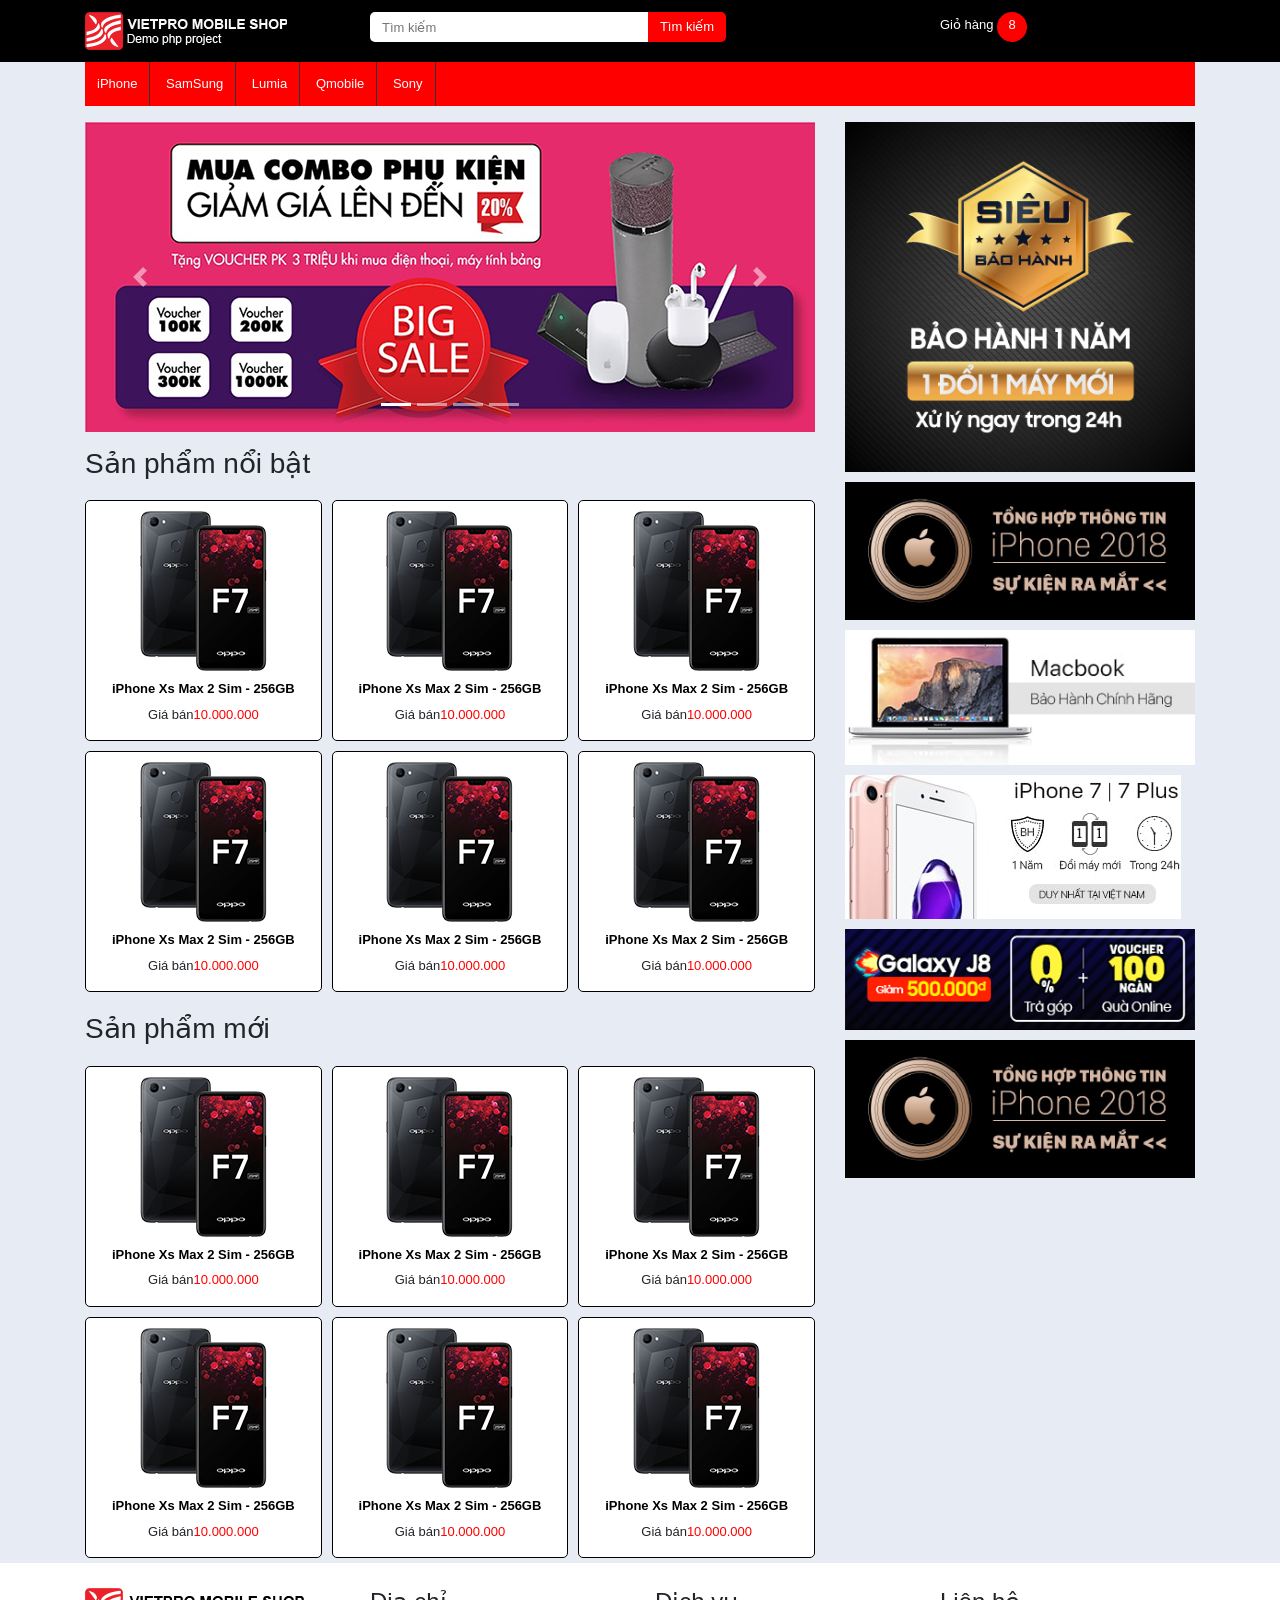
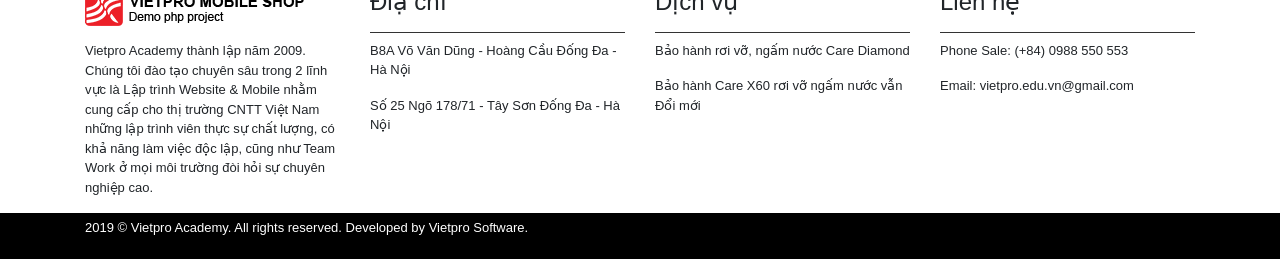
<file: boostrap/index.html>
<!DOCTYPE html>
<html lang="en">

<head>
    <meta charset="UTF-8">
    <meta name="viewport" content="width=device-width, initial-scale=1, shrink-to-fit=no">
    <meta http-equiv="X-UA-Compatible" content="ie=edge">
    <link rel="stylesheet" href="css/bootstrap.min.css">
    <link rel="stylesheet" href="css/style.css">
    <link rel="stylesheet" href="css/responsive.css">
    <title>Dự án BS</title>
</head>

<body>
    <div id="header">
        <div class="main-menu">
            <div class="container">
                <div class="row">
                    <div class="col-lg-3">
                        <a href=""><img src="images/logo.png" alt=""></a>
                        <!-- button điện thoai -->
                        <button class="navbar-toggler bg-light navbar-light" type="button" data-toggle="collapse" data-target="#navbarText">
                            <span class="navbar-toggler-icon"></span>
                          </button>
                          <!-- hết button điện thoại -->
                    </div>
                    <div class="col-lg-6">
                        <form class="form-inline">
                            <input type="text" placeholder="Tìm kiếm">
                            <input type="submit" value="Tìm kiếm">
                        </form>
                    </div>
                    <div class="col-lg-3">
                        <a href="#">Giỏ hàng</a>
                        <span class="span">8</span>
                    </div>
                </div>
            </div>
        </div>
        <!-- nút xổ khối -->
        <div class="collapse navbar-collapse" id="navbarText">
            <!-- hết nút -->
            <div class="menu">
                <div class="container">
                    <ul>
                        <a href="/">
                            <li>iPhone</li>
                        </a>
                        <a href="">
                            <li>SamSung</li>
                        </a>
                        <a href="">
                            <li>Lumia</li>
                        </a>
                        <a href="">
                            <li>Qmobile</li>
                        </a>
                        <a href="">
                            <li>Sony</li>
                        </a>
                    </ul>
                </div>
            </div>
        </div>
    </div>
    <div id="main">
        <div class="container">
            <div class="row">
                <div class="col-lg-8">
                    <div id="slide-main" class="carousel slide" data-ride="carousel">
                        <ol class="carousel-indicators">
                            <li data-target="#slide-main" data-slide-to="0" class="active"></li>
                            <li data-target="#slide-main" data-slide-to="1"></li>
                            <li data-target="#slide-main" data-slide-to="2"></li>
                            <li data-target="#slide-main" data-slide-to="3"></li>
                        </ol>
                        <div class="carousel-inner">
                            <div class="carousel-item active">
                                <img src="images/slide-1.png" class="d-block w-100" alt="...">
                            </div>
                            <div class="carousel-item">
                                <img src="images/slide-2.png" class="d-block w-100" alt="...">
                            </div>
                            <div class="carousel-item">
                                <img src="images/slide-3.png" class="d-block w-100" alt="...">
                            </div>
                            <div class="carousel-item">
                                <img src="images/slide-4.png" class="d-block w-100" alt="...">
                            </div>
                        </div>
                        <a class="carousel-control-prev" href="#slide-main" role="button" data-slide="prev">
                            <span class="carousel-control-prev-icon" aria-hidden="true"></span>
                            <span class="sr-only">Previous</span>
                        </a>
                        <a class="carousel-control-next" href="#slide-main" role="button" data-slide="next">
                            <span class="carousel-control-next-icon" aria-hidden="true"></span>
                            <span class="sr-only">Next</span>
                        </a>
                    </div>
                    <div class="products">
                        <h3>Sản phẩm nổi bật</h3>
                        <div class="row">
                            <div class="col-lg-4">
                                <div class="item text-center">
                                    <a href="">
                                        <img src="images/item.png" alt="">
                                        <h4>iPhone Xs Max 2 Sim - 256GB</h4>
                                    </a>
                                    <p>Giá bán<span>10.000.000</span></p>
                                </div>
                            </div>
                            <div class="col-lg-4">
                                <div class="item text-center">
                                    <a href="">
                                        <img src="images/item.png" alt="">
                                        <h4>iPhone Xs Max 2 Sim - 256GB</h4>
                                    </a>
                                    <p>Giá bán<span>10.000.000</span></p>
                                </div>
                            </div>
                            <div class="col-lg-4">
                                <div class="item text-center">
                                    <a href="">
                                        <img src="images/item.png" alt="">
                                        <h4>iPhone Xs Max 2 Sim - 256GB</h4>
                                    </a>
                                    <p>Giá bán<span>10.000.000</span></p>
                                </div>
                            </div>
                            <div class="col-lg-4">
                                <div class="item text-center">
                                    <a href="">
                                        <img src="images/item.png" alt="">
                                        <h4>iPhone Xs Max 2 Sim - 256GB</h4>
                                    </a>
                                    <p>Giá bán<span>10.000.000</span></p>
                                </div>
                            </div>
                            <div class="col-lg-4">
                                <div class="item text-center">
                                    <a href="">
                                        <img src="images/item.png" alt="">
                                        <h4>iPhone Xs Max 2 Sim - 256GB</h4>
                                    </a>
                                    <p>Giá bán<span>10.000.000</span></p>
                                </div>
                            </div>
                            <div class="col-lg-4">
                                <div class="item text-center">
                                    <a href="">
                                        <img src="images/item.png" alt="">
                                        <h4>iPhone Xs Max 2 Sim - 256GB</h4>
                                    </a>
                                    <p>Giá bán<span>10.000.000</span></p>
                                </div>
                            </div>
                        </div>
                        <h3>Sản phẩm mới</h3>
                        <div class="row">
                            <div class="col-lg-4">
                                <div class="item text-center">
                                    <a href="">
                                        <img src="images/item.png" alt="">
                                        <h4>iPhone Xs Max 2 Sim - 256GB</h4>
                                    </a>
                                    <p>Giá bán<span>10.000.000</span></p>
                                </div>
                            </div>
                            <div class="col-lg-4">
                                <div class="item text-center">
                                    <a href="">
                                        <img src="images/item.png" alt="">
                                        <h4>iPhone Xs Max 2 Sim - 256GB</h4>
                                    </a>
                                    <p>Giá bán<span>10.000.000</span></p>
                                </div>
                            </div>
                            <div class="col-lg-4">
                                <div class="item text-center">
                                    <a href="">
                                        <img src="images/item.png" alt="">
                                        <h4>iPhone Xs Max 2 Sim - 256GB</h4>
                                    </a>
                                    <p>Giá bán<span>10.000.000</span></p>
                                </div>
                            </div>
                            <div class="col-lg-4">
                                <div class="item text-center">
                                    <a href="">
                                        <img src="images/item.png" alt="">
                                        <h4>iPhone Xs Max 2 Sim - 256GB</h4>
                                    </a>
                                    <p>Giá bán<span>10.000.000</span></p>
                                </div>
                            </div>
                            <div class="col-lg-4">
                                <div class="item text-center">
                                    <a href="">
                                        <img src="images/item.png" alt="">
                                        <h4>iPhone Xs Max 2 Sim - 256GB</h4>
                                    </a>
                                    <p>Giá bán<span>10.000.000</span></p>
                                </div>
                            </div>
                            <div class="col-lg-4">
                                <div class="item text-center">
                                    <a href="">
                                        <img src="images/item.png" alt="">
                                        <h4>iPhone Xs Max 2 Sim - 256GB</h4>
                                    </a>
                                    <p>Giá bán<span>10.000.000</span></p>
                                </div>
                            </div>
                        </div>
                    </div>
                </div>
                <div class="col-lg-4">
                    <div class="aside">
                            <img src="images/aside-1.png" alt="">
                            <img src="images/aside-2.png" alt="">
                            <img src="images/aside-3.png" alt="">
                            <img src="images/aside-4.png" alt="">
                            <img src="images/aside-5.png" alt="">
                            <img src="images/aside-6.png" alt="">
                    </div>
                    </div>
            </div>
        </div>
    </div>
    <div id="footer">
        <div class="container">
            <div class="row">
                <div class="col-lg-3">
                    <img src="images/logo-footer.png" alt="">
                    <p>Vietpro Academy thành lập năm 2009. Chúng 
                        tôi đào tạo chuyên sâu trong 2 lĩnh vực là Lập 
                        trình Website & Mobile nhằm cung cấp cho thị 
                        trường CNTT Việt Nam những lập trình viên 
                        thực sự chất lượng, có khả năng làm việc độc 
                        lập, cũng như Team Work ở mọi môi trường đòi 
                        hỏi sự chuyên nghiệp cao. </p>
                </div>
                <div class="col-lg-3">
                    <h4>Điạ chỉ</h4>
                    <p>B8A Võ Văn Dũng - Hoàng Cầu Đống Đa - Hà Nội</p>
                    <p>Số 25 Ngõ 178/71 - Tây Sơn Đống Đa - Hà Nội</p>
                </div>
                <div class="col-lg-3">
                    <h4>Dịch vụ</h4>
                    <p>Bảo hành rơi vỡ, ngấm nước Care Diamond</p>
                    <p>Bảo hành Care X60 rơi vỡ ngấm nước vẫn Đổi mới</p>
                </div>
                <div class="col-lg-3">
                    <h4>Liên hệ</h4>
                    <p>Phone Sale: (+84) 0988 550 553</p>
                    <p>Email: vietpro.edu.vn@gmail.com</p>
                </div>
            </div>
        </div>
    </div>
    <div id="ban-quyen">
        <div class="container">
            <div class="row">
                <div class="col-lg-12">
                    <p>2019 &copy; Vietpro Academy. All rights reserved. Developed by Vietpro Software. </p>
                </div>
            </div>
        </div>
    </div>
    <script src="js/jquery-3.4.1.min.js"></script>
    <script src="js/bootstrap.js"></script>
</body>

</html>
</file>
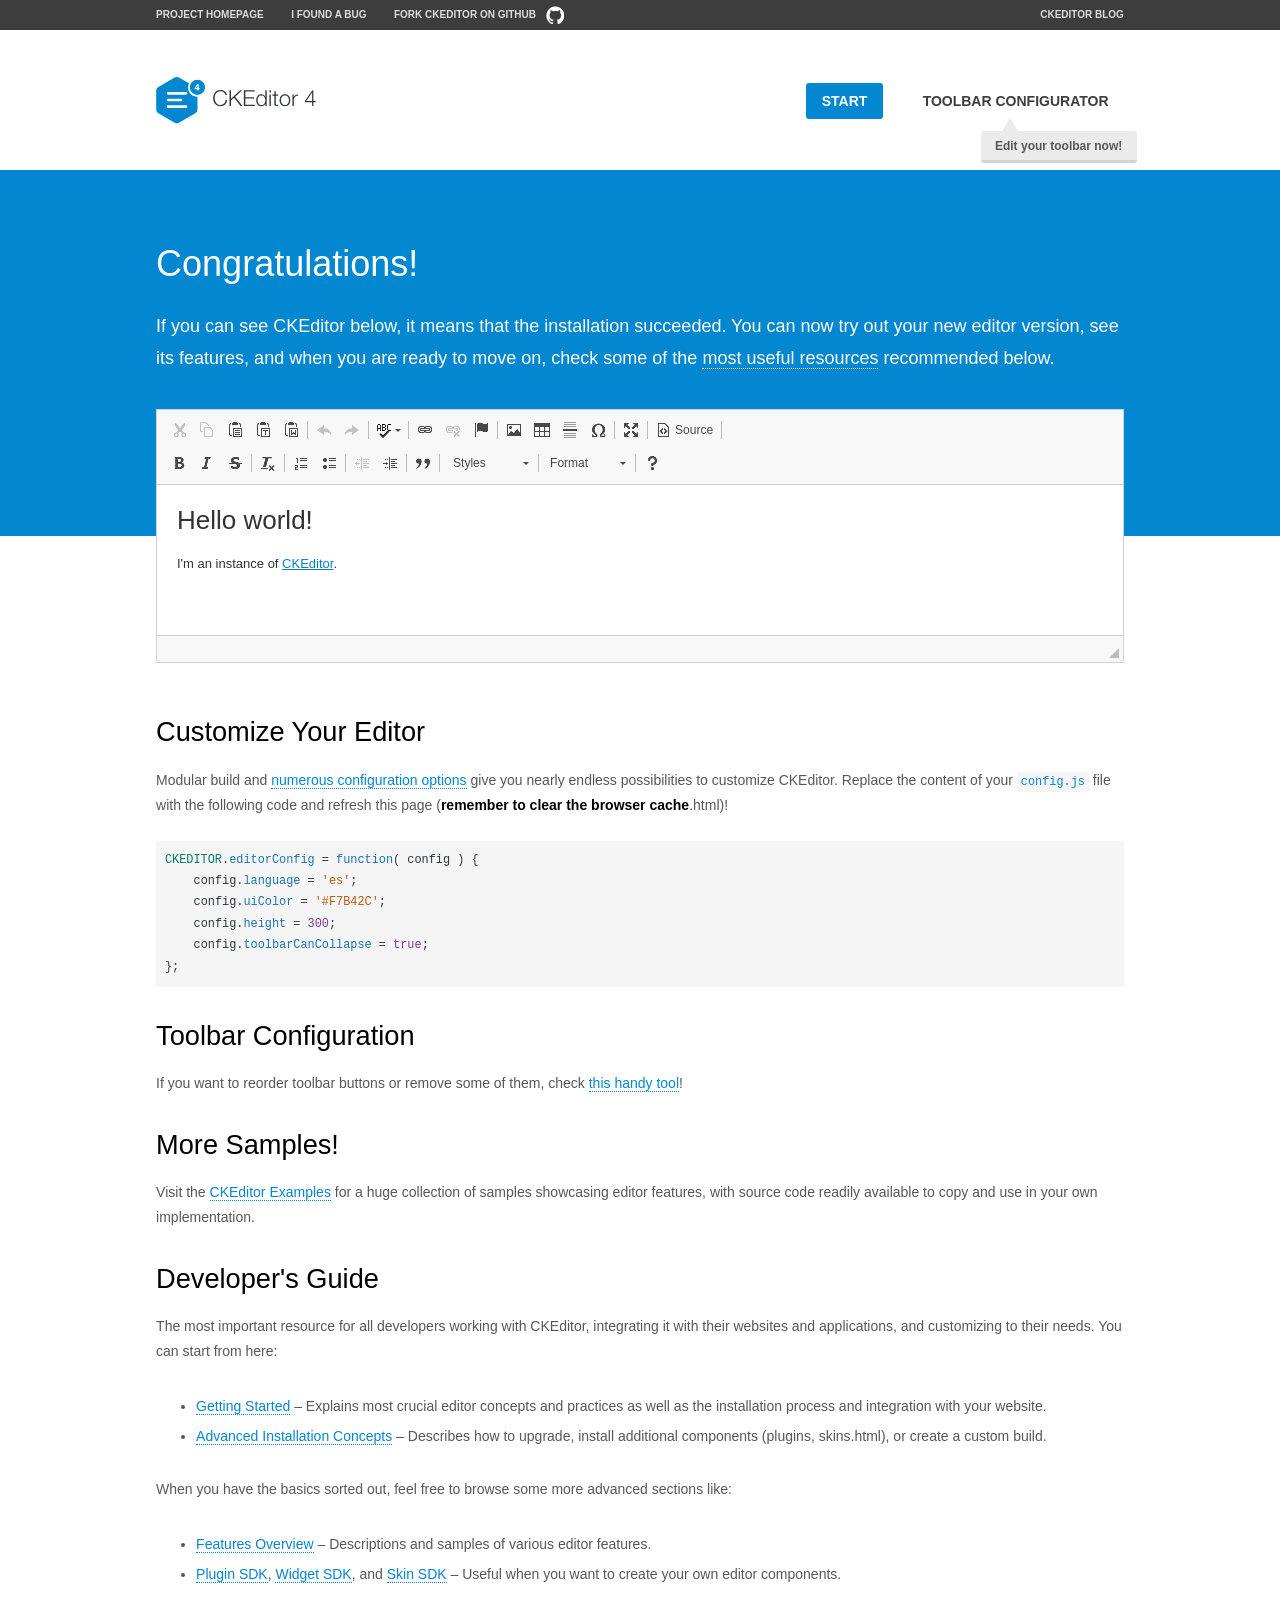
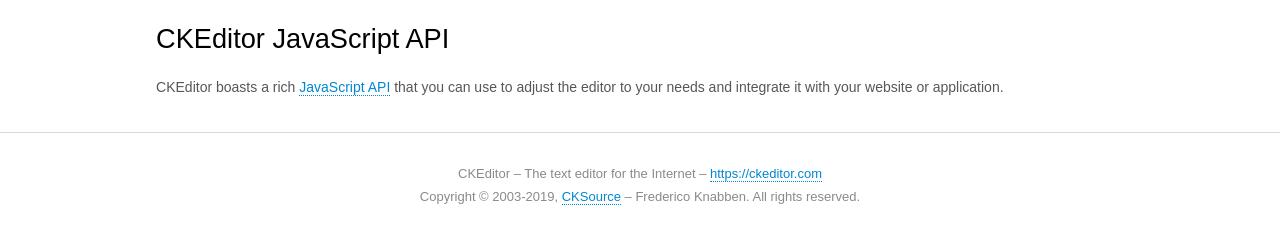
<file: vietpro_mobile_shop/admin/ckeditor/samples/index.html>
<!DOCTYPE html>
<!--
Copyright (c) 2003-2019, CKSource - Frederico Knabben. All rights reserved.
For licensing, see LICENSE.md or https://ckeditor.com/legal/ckeditor-oss-license
-->
<html>
<head>
	<meta charset="utf-8">
	<title>CKEditor Sample</title>
	<script src="../ckeditor.js"></script>
	<script src="js/sample.js"></script>
	<link rel="stylesheet" href="css/samples.css">
	<link rel="stylesheet" href="toolbarconfigurator/lib/codemirror/neo.css">
	<meta name="viewport" content="width=device-width,initial-scale=1">
</head>
<body id="main">

<nav class="navigation-a">
	<div class="grid-container">
		<ul class="navigation-a-left grid-width-70">
			<li><a href="https://ckeditor.com/ckeditor-4/">Project Homepage</a></li>
			<li><a href="https://github.com/ckeditor/ckeditor-dev/issues">I found a bug</a></li>
			<li><a href="https://github.com/ckeditor/ckeditor-dev" class="icon-pos-right icon-navigation-a-github">Fork CKEditor on GitHub</a></li>
		</ul>
		<ul class="navigation-a-right grid-width-30">
			<li><a href="https://ckeditor.com/blog/">CKEditor Blog</a></li>
		</ul>
	</div>
</nav>

<header class="header-a">
	<div class="grid-container">
		<h1 class="header-a-logo grid-width-30">
			<a href="index.html"><img src="img/logo.svg" onerror="this.src='img/logo.png'; this.onerror=null;" alt="CKEditor Sample"></a>
		</h1>

		<nav class="navigation-b grid-width-70">
			<ul>
				<li><a href="index.html" class="button-a button-a-background">Start</a></li>
				<li><a href="toolbarconfigurator/index.html" class="button-a">Toolbar configurator <span class="balloon-a balloon-a-nw">Edit your toolbar now!</span></a></li>
			</ul>
		</nav>
	</div>
</header>

<main>
	<div class="adjoined-top">
		<div class="grid-container">
			<div class="content grid-width-100">
				<h1>Congratulations!</h1>
				<p>
					If you can see CKEditor below, it means that the installation succeeded.
					You can now try out your new editor version, see its features, and when you are ready to move on, check some of the <a href="#sample-customize">most useful resources</a> recommended below.
				</p>
			</div>
		</div>
	</div>
	<div class="adjoined-bottom">
		<div class="grid-container">
			<div class="grid-width-100">
				<div id="editor">
					<h1>Hello world!</h1>
					<p>I'm an instance of <a href="https://ckeditor.com">CKEditor</a>.</p>
				</div>
			</div>
		</div>
	</div>

	<div class="grid-container">
		<div class="content grid-width-100">
			<section id="sample-customize">
				<h2>Customize Your Editor</h2>
				<p>Modular build and <a href="https://ckeditor.com/docs/ckeditor4/latest/guide/dev_configuration.html">numerous configuration options</a> give you nearly endless possibilities to customize CKEditor. Replace the content of your <code><a href="../config.js">config.js</a></code> file with the following code and refresh this page (<strong>remember to clear the browser cache</strong>.html)!</p>
		<pre class="cm-s-neo CodeMirror"><code><span style="padding-right: 0.1px;"><span class="cm-variable">CKEDITOR</span>.<span class="cm-property">editorConfig</span> <span class="cm-operator">=</span> <span class="cm-keyword">function</span>( <span class="cm-def">config</span> ) {</span>
<span style="padding-right: 0.1px;"><span class="cm-tab">	</span><span class="cm-variable-2">config</span>.<span class="cm-property">language</span> <span class="cm-operator">=</span> <span class="cm-string">'es'</span>;</span>
<span style="padding-right: 0.1px;"><span class="cm-tab">	</span><span class="cm-variable-2">config</span>.<span class="cm-property">uiColor</span> <span class="cm-operator">=</span> <span class="cm-string">'#F7B42C'</span>;</span>
<span style="padding-right: 0.1px;"><span class="cm-tab">	</span><span class="cm-variable-2">config</span>.<span class="cm-property">height</span> <span class="cm-operator">=</span> <span class="cm-number">300</span>;</span>
<span style="padding-right: 0.1px;"><span class="cm-tab">	</span><span class="cm-variable-2">config</span>.<span class="cm-property">toolbarCanCollapse</span> <span class="cm-operator">=</span> <span class="cm-atom">true</span>;</span>
<span style="padding-right: 0.1px;">};</span></code></pre>
			</section>

			<section>
				<h2>Toolbar Configuration</h2>
				<p>If you want to reorder toolbar buttons or remove some of them, check <a href="toolbarconfigurator/index.html">this handy tool</a>!</p>
			</section>

			<section>
				<h2>More Samples!</h2>
				<p>Visit the <a href="https://ckeditor.com/docs/ckeditor4/latest/examples/index.html">CKEditor Examples</a> for a huge collection of samples showcasing editor features, with source code readily available to copy and use in your own implementation.</p>
			</section>

			<section>
				<h2>Developer's Guide</h2>
				<p>The most important resource for all developers working with CKEditor, integrating it with their websites and applications, and customizing to their needs. You can start from here:</p>
				<ul>
					<li><a href="https://ckeditor.com/docs/ckeditor4/latest/guide/dev_installation.html">Getting Started</a> &ndash; Explains most crucial editor concepts and practices as well as the installation process and integration with your website.</li>
					<li><a href="https://ckeditor.com/docs/ckeditor4/latest/guide/dev_advanced_installation.html">Advanced Installation Concepts</a> &ndash; Describes how to upgrade, install additional components (plugins, skins.html), or create a custom build.</li>
				</ul>
					<p>When you have the basics sorted out, feel free to browse some more advanced sections like:</p>
				<ul>
					<li><a href="https://ckeditor.com/docs/ckeditor4/latest/features/index.html">Features Overview</a> &ndash; Descriptions and samples of various editor features.</li>
					<li><a href="https://ckeditor.com/docs/ckeditor4/latest/guide/plugin_sdk_intro.html">Plugin SDK</a>, <a href="https://ckeditor.com/docs/ckeditor4/latest/guide/widget_sdk_intro.html">Widget SDK</a>, and <a href="https://ckeditor.com/docs/ckeditor4/latest/guide/skin_sdk_intro.html">Skin SDK</a> &ndash; Useful when you want to create your own editor components.</li>
				</ul>
			</section>

			<section>
				<h2>CKEditor JavaScript API</h2>
				<p>CKEditor boasts a rich <a href="https://ckeditor.com/docs/ckeditor4/latest/api/index.html">JavaScript API</a> that you can use to adjust the editor to your needs and integrate it with your website or application.</p>
			</section>
		</div>
	</div>
</main>

<footer class="footer-a grid-container">
	<div class="grid-container">
		<p class="grid-width-100">
			CKEditor &ndash; The text editor for the Internet &ndash; <a class="samples" href="https://ckeditor.com/">https://ckeditor.com</a>
		</p>
		<p class="grid-width-100" id="copy">
			Copyright &copy; 2003-2019, <a class="samples" href="https://cksource.com/">CKSource</a> &ndash; Frederico Knabben. All rights reserved.
		</p>
	</div>
</footer>
<script>
	initSample();
</script>

</body>
</html>
</file>
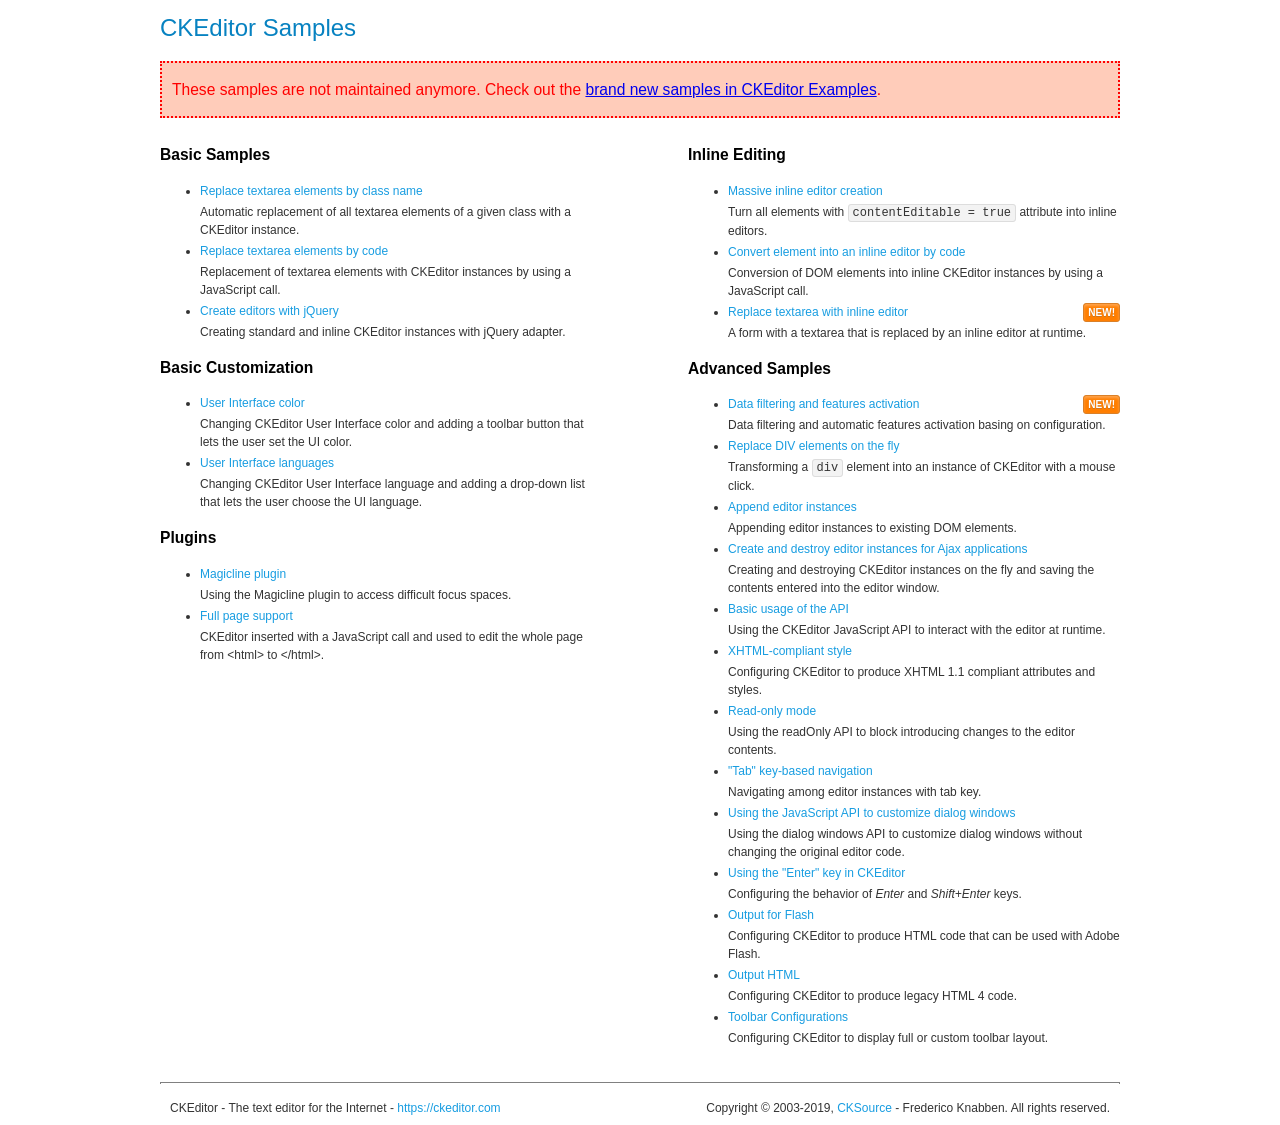
<file: vietpro_mobile_shop/admin/ckeditor/samples/old/index.html>
<!DOCTYPE html>
<!--
Copyright (c) 2003-2019, CKSource - Frederico Knabben. All rights reserved.
For licensing, see LICENSE.md or https://ckeditor.com/legal/ckeditor-oss-license
-->
<html>
<head>
	<meta charset="utf-8">
	<title>CKEditor Samples</title>
	<link rel="stylesheet" href="sample.css">
</head>
<body>
	<h1 class="samples">
		CKEditor Samples
	</h1>
	<div class="warning deprecated">
		These samples are not maintained anymore. Check out the <a href="https://ckeditor.com/docs/ckeditor4/latest/examples/index.html">brand new samples in CKEditor Examples</a>.
	</div>
	<div class="twoColumns">
		<div class="twoColumnsLeft">
			<h2 class="samples">
				Basic Samples
			</h2>
			<dl class="samples">
				<dt><a class="samples" href="replacebyclass.html">Replace textarea elements by class name</a></dt>
				<dd>Automatic replacement of all textarea elements of a given class with a CKEditor instance.</dd>

				<dt><a class="samples" href="replacebycode.html">Replace textarea elements by code</a></dt>
				<dd>Replacement of textarea elements with CKEditor instances by using a JavaScript call.</dd>

				<dt><a class="samples" href="jquery.html">Create editors with jQuery</a></dt>
				<dd>Creating standard and inline CKEditor instances with jQuery adapter.</dd>
			</dl>

			<h2 class="samples">
				Basic Customization
			</h2>
			<dl class="samples">
				<dt><a class="samples" href="uicolor.html">User Interface color</a></dt>
				<dd>Changing CKEditor User Interface color and adding a toolbar button that lets the user set the UI color.</dd>

				<dt><a class="samples" href="uilanguages.html">User Interface languages</a></dt>
				<dd>Changing CKEditor User Interface language and adding a drop-down list that lets the user choose the UI language.</dd>
			</dl>


			<h2 class="samples">Plugins</h2>
<dl class="samples">
<dt><a class="samples" href="magicline/magicline.html">Magicline plugin</a></dt>
<dd>Using the Magicline plugin to access difficult focus spaces.</dd>

<dt><a class="samples" href="wysiwygarea/fullpage.html">Full page support</a></dt>
<dd>CKEditor inserted with a JavaScript call and used to edit the whole page from &lt;html&gt; to &lt;/html&gt;.</dd>
</dl>
		</div>
		<div class="twoColumnsRight">
			<h2 class="samples">
				Inline Editing
			</h2>
			<dl class="samples">
				<dt><a class="samples" href="inlineall.html">Massive inline editor creation</a></dt>
				<dd>Turn all elements with <code>contentEditable = true</code> attribute into inline editors.</dd>

				<dt><a class="samples" href="inlinebycode.html">Convert element into an inline editor by code</a></dt>
				<dd>Conversion of DOM elements into inline CKEditor instances by using a JavaScript call.</dd>

				<dt><a class="samples" href="inlinetextarea.html">Replace textarea with inline editor</a> <span class="new">New!</span></dt>
				<dd>A form with a textarea that is replaced by an inline editor at runtime.</dd>

				
			</dl>

			<h2 class="samples">
				Advanced Samples
			</h2>
			<dl class="samples">
				<dt><a class="samples" href="datafiltering.html">Data filtering and features activation</a> <span class="new">New!</span></dt>
				<dd>Data filtering and automatic features activation basing on configuration.</dd>

				<dt><a class="samples" href="divreplace.html">Replace DIV elements on the fly</a></dt>
				<dd>Transforming a <code>div</code> element into an instance of CKEditor with a mouse click.</dd>

				<dt><a class="samples" href="appendto.html">Append editor instances</a></dt>
				<dd>Appending editor instances to existing DOM elements.</dd>

				<dt><a class="samples" href="ajax.html">Create and destroy editor instances for Ajax applications</a></dt>
				<dd>Creating and destroying CKEditor instances on the fly and saving the contents entered into the editor window.</dd>

				<dt><a class="samples" href="api.html">Basic usage of the API</a></dt>
				<dd>Using the CKEditor JavaScript API to interact with the editor at runtime.</dd>

				<dt><a class="samples" href="xhtmlstyle.html">XHTML-compliant style</a></dt>
				<dd>Configuring CKEditor to produce XHTML 1.1 compliant attributes and styles.</dd>

				<dt><a class="samples" href="readonly.html">Read-only mode</a></dt>
				<dd>Using the readOnly API to block introducing changes to the editor contents.</dd>

				<dt><a class="samples" href="tabindex.html">"Tab" key-based navigation</a></dt>
				<dd>Navigating among editor instances with tab key.</dd>


				
<dt><a class="samples" href="dialog/dialog.html">Using the JavaScript API to customize dialog windows</a></dt>
<dd>Using the dialog windows API to customize dialog windows without changing the original editor code.</dd>

<dt><a class="samples" href="enterkey/enterkey.html">Using the &quot;Enter&quot; key in CKEditor</a></dt>
<dd>Configuring the behavior of <em>Enter</em> and <em>Shift+Enter</em> keys.</dd>

<dt><a class="samples" href="htmlwriter/outputforflash.html">Output for Flash</a></dt>
<dd>Configuring CKEditor to produce HTML code that can be used with Adobe Flash.</dd>

<dt><a class="samples" href="htmlwriter/outputhtml.html">Output HTML</a></dt>
<dd>Configuring CKEditor to produce legacy HTML 4 code.</dd>

<dt><a class="samples" href="toolbar/toolbar.html">Toolbar Configurations</a></dt>
<dd>Configuring CKEditor to display full or custom toolbar layout.</dd>

			</dl>
		</div>
	</div>
	<div id="footer">
		<hr>
		<p>
			CKEditor - The text editor for the Internet - <a class="samples" href="https://ckeditor.com/">https://ckeditor.com</a>
		</p>
		<p id="copy">
			Copyright &copy; 2003-2019, <a class="samples" href="https://cksource.com/">CKSource</a> - Frederico Knabben. All rights reserved.
		</p>
	</div>
</body>
</html>
</file>
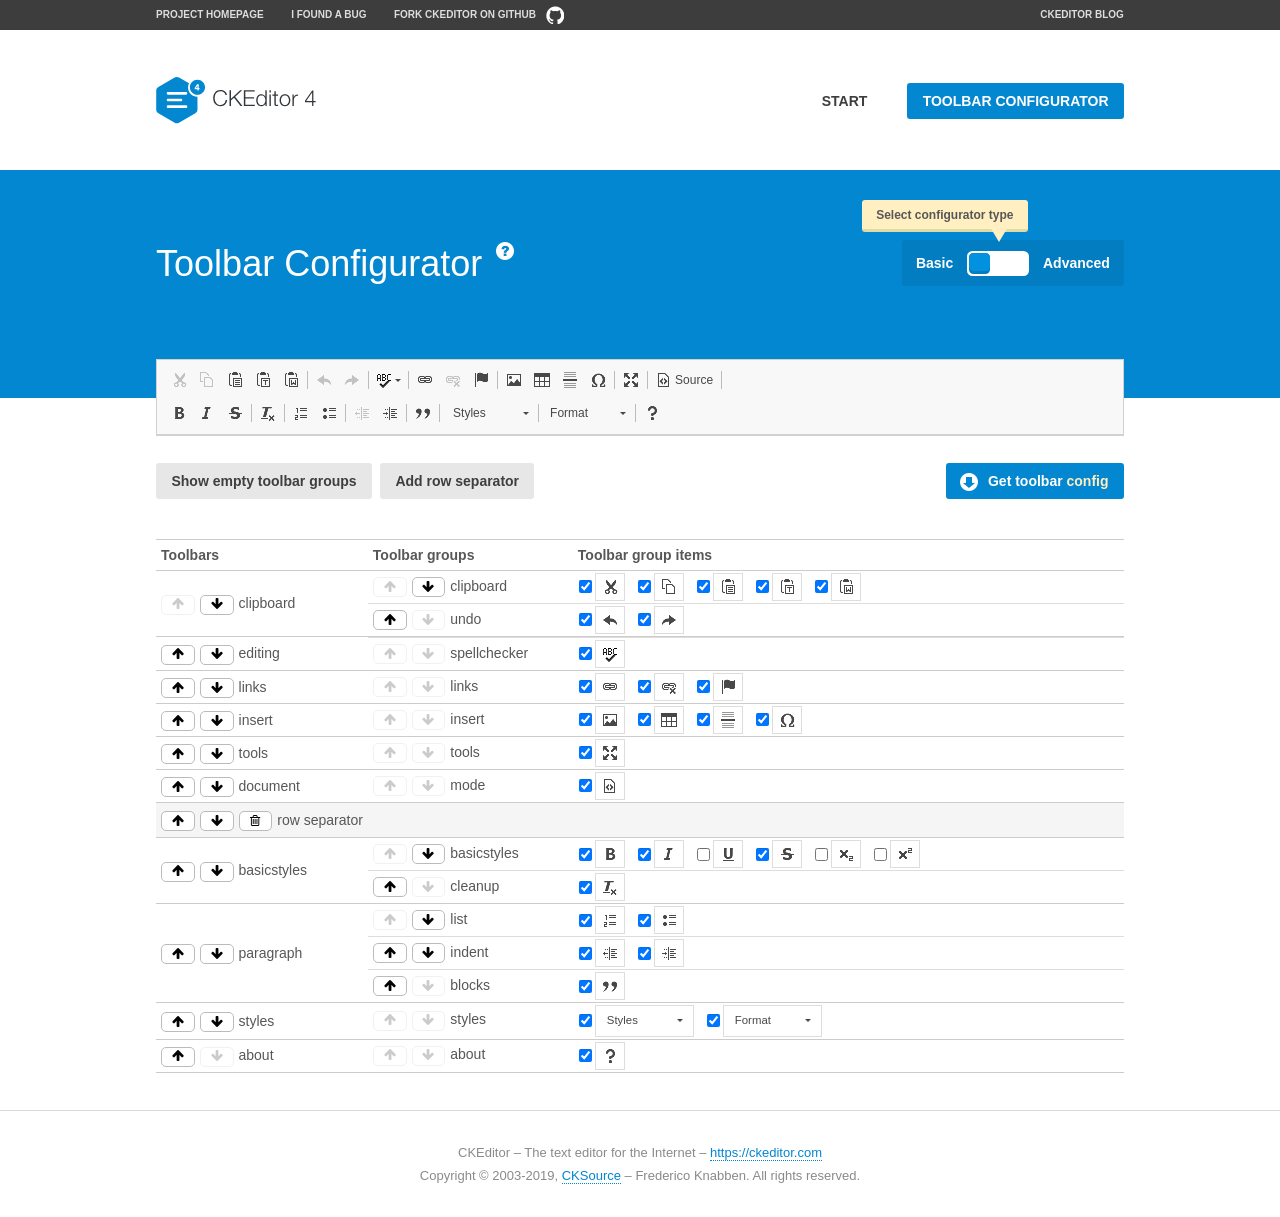
<file: vietpro_mobile_shop/admin/ckeditor/samples/toolbarconfigurator/index.html>
<!DOCTYPE html>
<!--
Copyright (c) 2003-2019, CKSource - Frederico Knabben. All rights reserved.
For licensing, see LICENSE.md or https://ckeditor.com/legal/ckeditor-oss-license
-->
<!--[if IE 8]><html class="ie8"><![endif]-->
<!--[if gt IE 8]><html><![endif]-->
<!--[if !IE]><!--><html><!--<![endif]-->
<head>
	<meta charset="utf-8">
	<title>Toolbar Configurator</title>
	<script src="../../ckeditor.js"></script>
	<script>
		if ( CKEDITOR.env.ie && CKEDITOR.env.version < 9 )
			CKEDITOR.tools.enableHtml5Elements( document );
	</script>
	<link rel="stylesheet" href="lib/codemirror/codemirror.css">
	<link rel="stylesheet" href="lib/codemirror/show-hint.css">
	<link rel="stylesheet" href="lib/codemirror/neo.css">
	<link rel="stylesheet" href="css/fontello.css">
	<link rel="stylesheet" href="../css/samples.css">
</head>
<body id="toolbar">

<nav class="navigation-a">
	<div class="grid-container">
		<ul class="navigation-a-left grid-width-70">
			<li><a href="https://ckeditor.com/ckeditor-4/">Project Homepage</a></li>
			<li><a href="https://github.com/ckeditor/ckeditor-dev/issues">I found a bug</a></li>
			<li><a href="https://github.com/ckeditor/ckeditor-dev" class="icon-pos-right icon-navigation-a-github">Fork CKEditor on GitHub</a></li>
		</ul>
		<ul class="navigation-a-right grid-width-30">
			<li><a href="https://ckeditor.com/blog/">CKEditor Blog</a></li>
		</ul>
	</div>
</nav>

<header class="header-a">
	<div class="grid-container">
		<h1 class="header-a-logo grid-width-30">
			<a href="../index.html"><img src="../img/logo.svg" onerror="this.src='../img/logo.png'; this.onerror=null;" alt="CKEditor Logo"></a>
		</h1>
		<nav class="navigation-b grid-width-70">
			<ul>
				<li><a href="../index.html"  class="button-a">Start</a></li>
				<li><a href="index.html"  class="button-a button-a-background">Toolbar configurator</a></li>
			</ul>
		</nav>
	</div>
</header>

<main>
	<div class="adjoined-top">
		<div class="grid-container">
			<div class="content grid-width-100">
				<div class="grid-container-nested">
					<h1 class="grid-width-60">
						Toolbar Configurator
						<a href="#help-content" type="button" title="Configurator help" id="help" class="button-a button-a-background button-a-no-text icon-pos-left icon-question-mark">Help</a>
					</h1>

					<div class="grid-width-40 grid-switch-magic">
						<div class="switch">
							<span class="balloon-a balloon-a-se">Select configurator type</span>
							<input type="radio" name="radio" data-num="1" id="radio-basic" />
							<input type="radio" name="radio" data-num="2" id="radio-advanced" />
							<label data-for="1" for="radio-basic">Basic</label>
							<span class="switch-inner">
								<span class="handler"></span>
							</span>
							<label data-for="2" for="radio-advanced">Advanced</label>
						</div>
					</div>
				</div>
			</div>
		</div>
	</div>
	<div class="adjoined-bottom">
		<div class="grid-container">
			<div class="grid-width-100">
				<div class="editors-container">
					<div id="editor-basic"></div>
					<div id="editor-advanced"></div>
				</div>
			</div>
		</div>
	</div>

	<div class="grid-container configurator">
		<div class="content grid-width-100">
			<div class="configurator">
				<div>
					<div id="toolbarModifierWrapper"></div>
				</div>
			</div>
		</div>
	</div>

	<div id="help-content">
		<div class="grid-container">
			<div class="grid-width-100">
				<h2>What Am I Doing Here?</h2>

				<div class="grid-container grid-container-nested">
					<div class="basic">
						<div class="grid-width-50">
							<p>Arrange <a href="https://ckeditor.com/docs/ckeditor4/latest/api/CKEDITOR_config.html#cfg-toolbarGroups">toolbar groups</a>, toggle <a href="https://ckeditor.com/docs/ckeditor4/latest/api/CKEDITOR_config.html#cfg-removeButtons">button visibility</a> according to your needs and get your toolbar configuration.</p>
							<p>You can replace the content of the <a href="../../config.js"><code>config.js</code></a> file with the generated configuration. If you already set some configuration options you will need to merge both configurations.</p>
						</div>
						<div class="grid-width-50">
							<p>Read more about different ways of <a href="https://ckeditor.com/docs/ckeditor4/latest/guide/dev_configuration.html">setting configuration</a> and do not forget about <strong>clearing browser cache</strong>.</p>
							<p>Arranging toolbar groups is the recommended way of configuring the toolbar, but if you need more freedom you can use the <a href="#advanced">advanced configurator</a>.</p>
						</div>
					</div>
					<div class="advanced" style="display: none;">
						<div class="grid-width-50">
							<p>With this code editor you can edit your <a href="https://ckeditor.com/docs/ckeditor4/latest/api/CKEDITOR_config.html#cfg-toolbar">toolbar configuration</a> live.</p>
							<p>You can replace the content of the <a href="../../config.js"><code>config.js</code></a> file with the generated configuration. If you already set some configuration options you will need to merge both configurations.</p>
						</div>
						<div class="grid-width-50">
							<p>Read more about different ways of <a href="https://ckeditor.com/docs/ckeditor4/latest/guide/dev_configuration.html">setting configuration</a> and do not forget about <strong>clearing browser cache</strong>.</p>
						</div>
					</div>
				</div>

				<p class="grid-container grid-container-nested">
					<button type="button" class="help-content-close grid-width-100 button-a button-a-background">Got it. Let's play!</button>
				</p>
			</div>
		</div>
	</div>
</main>

<footer class="footer-a grid-container">
	<p class="grid-width-100">
		CKEditor &ndash; The text editor for the Internet &ndash; <a class="samples" href="https://ckeditor.com/">https://ckeditor.com</a>
	</p>
	<p class="grid-width-100" id="copy">
		Copyright &copy; 2003-2019, <a class="samples" href="https://cksource.com/">CKSource</a> &ndash; Frederico Knabben. All rights reserved.
	</p>
</footer>

<script src="lib/codemirror/codemirror.js"></script>
<script src="lib/codemirror/javascript.js"></script>
<script src="lib/codemirror/show-hint.js"></script>

<script src="js/fulltoolbareditor.js"></script>
<script src="js/abstracttoolbarmodifier.js"></script>
<script src="js/toolbarmodifier.js"></script>
<script src="js/toolbartextmodifier.js"></script>
<script src="../js/sf.js"></script>

<script>
	( function() {
		'use strict';

		var mode = ( window.location.hash.substr( 1 ) === 'advanced' ) ? 'advanced' : 'basic',
			configuratorSection = CKEDITOR.document.findOne( 'main > .grid-container.configurator' ),
			basicInstruction = CKEDITOR.document.findOne( '#help-content .basic' ),
			advancedInstruction = CKEDITOR.document.findOne( '#help-content .advanced' ),

			// Configurator mode switcher.
			modeSwitchBasic = CKEDITOR.document.getById( 'radio-basic' ),
			modeSwitchAdvanced = CKEDITOR.document.getById( 'radio-advanced' );

		// Initial setup
		function updateSwitcher() {
			if ( mode === 'advanced' ) {
				modeSwitchAdvanced.$.checked = true;
			} else {
				modeSwitchBasic.$.checked = true;
			}
		}

		updateSwitcher();

		CKEDITOR.document.getWindow().on( 'hashchange', function( e ) {
			var hash = window.location.hash.substr( 1 );
			if ( !( hash === 'advanced' || hash === 'basic' ) ) {
				return;
			}
			mode = hash;
			onToolbarsDone( mode );
		} );

		CKEDITOR.document.getWindow().on( 'resize', function() {
			updateToolbar( ( mode === 'basic' ? toolbarModifier : toolbarTextModifier )[ 'editorInstance' ] );
		} );

		function onRefresh( modifier ) {
			modifier = modifier || this;

			if ( mode === 'basic' && modifier instanceof ToolbarConfigurator.ToolbarTextModifier ) {
				return;
			}

			// CodeMirror container becomes visible, so we need to refresh and to avoid rendering problems.
			if ( mode === 'advanced' && modifier instanceof ToolbarConfigurator.ToolbarTextModifier ) {
				modifier.codeContainer.refresh();
			}

			updateToolbar( modifier.editorInstance );
		}

		function updateToolbar( editor ) {
			var editorContainer = editor.container;

			// Not always editor is loaded.
			if ( !editorContainer ) {
				return;
			}

			var displayStyle = editorContainer.getStyle( 'display' );

			editorContainer.setStyle( 'display', 'block' );

			var newHeight = editorContainer.getSize( 'height' );

			var newMarginTop = parseInt( editorContainer.getComputedStyle( 'margin-top' ), 10 );
			newMarginTop = ( isNaN( newMarginTop ) ? 0 : Number( newMarginTop ) );

			var newMarginBottom = parseInt( editorContainer.getComputedStyle( 'margin-bottom' ), 10 );
			newMarginBottom = ( isNaN( newMarginBottom ) ? 0 : Number( newMarginBottom ) );

			var result = newHeight + newMarginTop + newMarginBottom;

			editorContainer.setStyle( 'display', displayStyle );

			editor.container.getAscendant( 'div' ).setStyle( 'height', result + 'px' );
		}

		var toolbarModifier = new ToolbarConfigurator.ToolbarModifier( 'editor-basic' );

		var done = 0;
		toolbarModifier.init( onToolbarInit );
		toolbarModifier.onRefresh = onRefresh;

		CKEDITOR.document.getById( 'toolbarModifierWrapper' ).append( toolbarModifier.mainContainer );

		var toolbarTextModifier = new ToolbarConfigurator.ToolbarTextModifier( 'editor-advanced' );
		toolbarTextModifier.init( onToolbarInit );
		toolbarTextModifier.onRefresh = onRefresh;

		function onToolbarInit() {
			if ( ++done === 2 ) {
				onToolbarsDone();

				positionSticky.watch( CKEDITOR.document.findOne( '.toolbar' ), function() {
					return mode === 'advanced';
				} );
			}
		}

		function onToolbarsDone() {
			if ( mode === 'basic' ) {
				toggleModeBasic( false );
			} else {
				toggleModeAdvanced( false );
			}

			updateSwitcher();

			setTimeout( function() {
				CKEDITOR.document.findOne( '.editors-container' ).addClass( 'active' );
				CKEDITOR.document.findOne( '#toolbarModifierWrapper' ).addClass( 'active' );
			}, 200 );
		}

		CKEDITOR.document.getById( 'toolbarModifierWrapper' ).append( toolbarTextModifier.mainContainer );

		function toogleModeSwitch( onElement, offElement, onModifier, offModifier ) {
			onElement.addClass( 'fancy-button-active' );
			offElement.removeClass( 'fancy-button-active' );

			onModifier.showUI();
			offModifier.hideUI();
		}

		function toggleModeBasic( callOnRefresh ) {
			callOnRefresh = ( callOnRefresh !== false );
			mode = 'basic';
			window.location.hash = '#basic';
			toogleModeSwitch( modeSwitchBasic, modeSwitchAdvanced, toolbarModifier, toolbarTextModifier );

			configuratorSection.removeClass( 'freed-width' );
			basicInstruction.show();
			advancedInstruction.hide();

			callOnRefresh && onRefresh( toolbarModifier );
		}

		function toggleModeAdvanced( callOnRefresh ) {
			callOnRefresh = ( callOnRefresh !== false );
			mode = 'advanced';
			window.location.hash = '#advanced';
			toogleModeSwitch( modeSwitchAdvanced, modeSwitchBasic, toolbarTextModifier, toolbarModifier );

			configuratorSection.addClass( 'freed-width' );
			advancedInstruction.show();
			basicInstruction.hide();

			callOnRefresh && onRefresh( toolbarTextModifier );
		}

		modeSwitchBasic.on( 'click', toggleModeBasic );
		modeSwitchAdvanced.on( 'click', toggleModeAdvanced );

		//
		// Position:sticky for the toolbar.
		//

		// Will make elements behave like they were styled with position:sticky.
		var positionSticky = {
			// Store object: {
			// 		element: CKEDITOR.dom.element, // Element which will float.
			// 		placeholder: CKEDITOR.dom.element, // Placeholder which is place to prevent page bounce.
			// 		isFixed: boolean // Whether element float now.
			// }
			watched: [],

			active: [],

			staticContainer: null,

			init: function() {
				var element = CKEDITOR.dom.element.createFromHtml(
					'<div class="staticContainer">' +
						'<div class="grid-container" >' +
							'<div class="grid-width-100">' +
								'<div class="inner"></div>' +
							'</div>' +
						'</div>' +
					'</div>' );

				this.staticContainer = element.findOne( '.inner' );

				CKEDITOR.document.getBody().append( element );
			},

			watch: function( element, preventFunc ) {
				this.watched.push( {
					element: element,
					placeholder: new CKEDITOR.dom.element( 'div' ),
					isFixed: false,
					preventFunc: preventFunc
				} );
			},

			checkAll: function() {
				for ( var i = 0; i < this.watched.length; i++ ) {
					this.check( this.watched[ i ] );
				}
			},

			check: function( element ) {
				var isFixed = element.isFixed;
				var shouldBeFixed = this.shouldBeFixed( element );

				// Nothing to be done.
				if ( isFixed === shouldBeFixed ) {
					return;
				}

				var placeholder = element.placeholder;

				if ( isFixed ) {
					// Unfixing.

					element.element.insertBefore( placeholder );
					placeholder.remove();

					element.element.removeStyle( 'margin' );

					this.active.splice( CKEDITOR.tools.indexOf( this.active, element ), 1 );

				} else {
					// Fixing.
					placeholder.setStyle( 'width', element.element.getSize( 'width' ) + 'px' );
					placeholder.setStyle( 'height', element.element.getSize( 'height' ) + 'px' );
					placeholder.setStyle( 'margin-bottom', element.element.getComputedStyle( 'margin-bottom' ) );
					placeholder.setStyle( 'display', element.element.getComputedStyle( 'display' ) );
					placeholder.insertAfter( element.element );

					this.staticContainer.append( element.element );

					this.active.push( element );
				}

				element.isFixed = !element.isFixed;
			},

			shouldBeFixed: function( element ) {
				if ( element.preventFunc && element.preventFunc() ) {
					return false;
				}

				// If element is already fixed we are checking it's placeholder.
				var related = ( element.isFixed ? element.placeholder : element.element ),
					clientRect = related.$.getBoundingClientRect(),
					staticHeight = this.staticContainer.getSize('height' ),
					elemHeight = element.element.getSize( 'height' );

				if ( element.isFixed ) {
					return ( clientRect.top + elemHeight < staticHeight );
				} else {
					return ( clientRect.top < staticHeight );
				}
			}
		};

		positionSticky.init();

		CKEDITOR.document.getWindow().on( 'scroll',
			new CKEDITOR.tools.eventsBuffer( 100, positionSticky.checkAll, positionSticky ).input
		);

		// Make the toolbar sticky.
		positionSticky.watch( CKEDITOR.document.findOne( '.editors-container' ) );

		// Help button and help-content.
		( function() {
			var helpButton = CKEDITOR.document.getById( 'help' ),
				helpContent = CKEDITOR.document.getById( 'help-content' );

			// Don't show help button on IE8 because it's unsupported by Pico Modal.
			if ( CKEDITOR.env.ie && CKEDITOR.env.version == 8 ) {
				helpButton.hide();
			} else {
				// Display help modal when the button is clicked.
				helpButton.on( 'click', function( evt ) {
					SF.modal( {
						// Clone modal content from DOM.
						content: helpContent.getHtml(),

						afterCreate: function( modal ) {
							// Enable modal content button to close the modal.
							new CKEDITOR.dom.element( modal.modalElem() ).findOne( '.help-content-close' ).once( 'click', modal.close );
						}
					} ).show();
				} );
			}
		} )();
	} )();
</script>
</body>
</html>
</file>
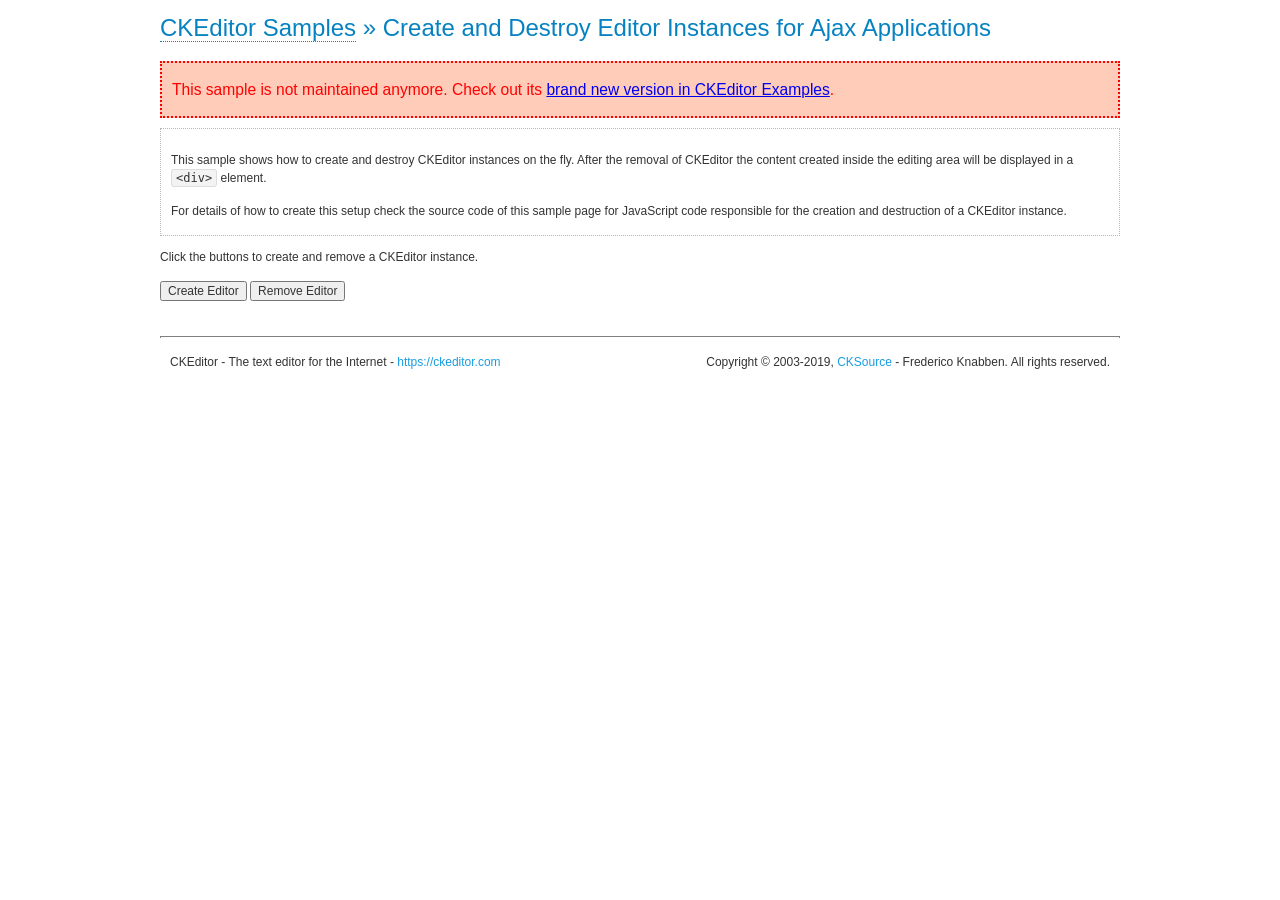
<file: vietpro_mobile_shop/admin/ckeditor/samples/old/ajax.html>
<!DOCTYPE html>
<!--
Copyright (c) 2003-2019, CKSource - Frederico Knabben. All rights reserved.
For licensing, see LICENSE.md or https://ckeditor.com/legal/ckeditor-oss-license
-->
<html>
<head>
	<meta charset="utf-8">
	<title>Ajax &mdash; CKEditor Sample</title>
	<script src="../../ckeditor.js"></script>
	<link rel="stylesheet" href="sample.css">
	<script>

		var editor, html = '';

		function createEditor() {
			if ( editor )
				return;

			// Create a new editor inside the <div id="editor">, setting its value to html
			var config = {};
			editor = CKEDITOR.appendTo( 'editor', config, html );
		}

		function removeEditor() {
			if ( !editor )
				return;

			// Retrieve the editor contents. In an Ajax application, this data would be
			// sent to the server or used in any other way.
			document.getElementById( 'editorcontents' ).innerHTML = html = editor.getData();
			document.getElementById( 'contents' ).style.display = '';

			// Destroy the editor.
			editor.destroy();
			editor = null;
		}

	</script>
</head>
<body>
	<h1 class="samples">
		<a href="index.html">CKEditor Samples</a> &raquo; Create and Destroy Editor Instances for Ajax Applications
	</h1>
	<div class="warning deprecated">
		This sample is not maintained anymore. Check out its <a href="https://ckeditor.com/docs/ckeditor4/latest/examples/saveajax.html">brand new version in CKEditor Examples</a>.
	</div>
	<div class="description">
		<p>
			This sample shows how to create and destroy CKEditor instances on the fly. After the removal of CKEditor the content created inside the editing
			area will be displayed in a <code>&lt;div&gt;</code> element.
		</p>
		<p>
			For details of how to create this setup check the source code of this sample page
			for JavaScript code responsible for the creation and destruction of a CKEditor instance.
		</p>
	</div>
	<p>Click the buttons to create and remove a CKEditor instance.</p>
	<p>
		<input onclick="createEditor();" type="button" value="Create Editor">
		<input onclick="removeEditor();" type="button" value="Remove Editor">
	</p>
	<!-- This div will hold the editor. -->
	<div id="editor">
	</div>
	<div id="contents" style="display: none">
		<p>
			Edited Contents:
		</p>
		<!-- This div will be used to display the editor contents. -->
		<div id="editorcontents">
		</div>
	</div>
	<div id="footer">
		<hr>
		<p>
			CKEditor - The text editor for the Internet - <a class="samples" href="https://ckeditor.com/">https://ckeditor.com</a>
		</p>
		<p id="copy">
			Copyright &copy; 2003-2019, <a class="samples" href="https://cksource.com/">CKSource</a> - Frederico
			Knabben. All rights reserved.
		</p>
	</div>
</body>
</html>
</file>
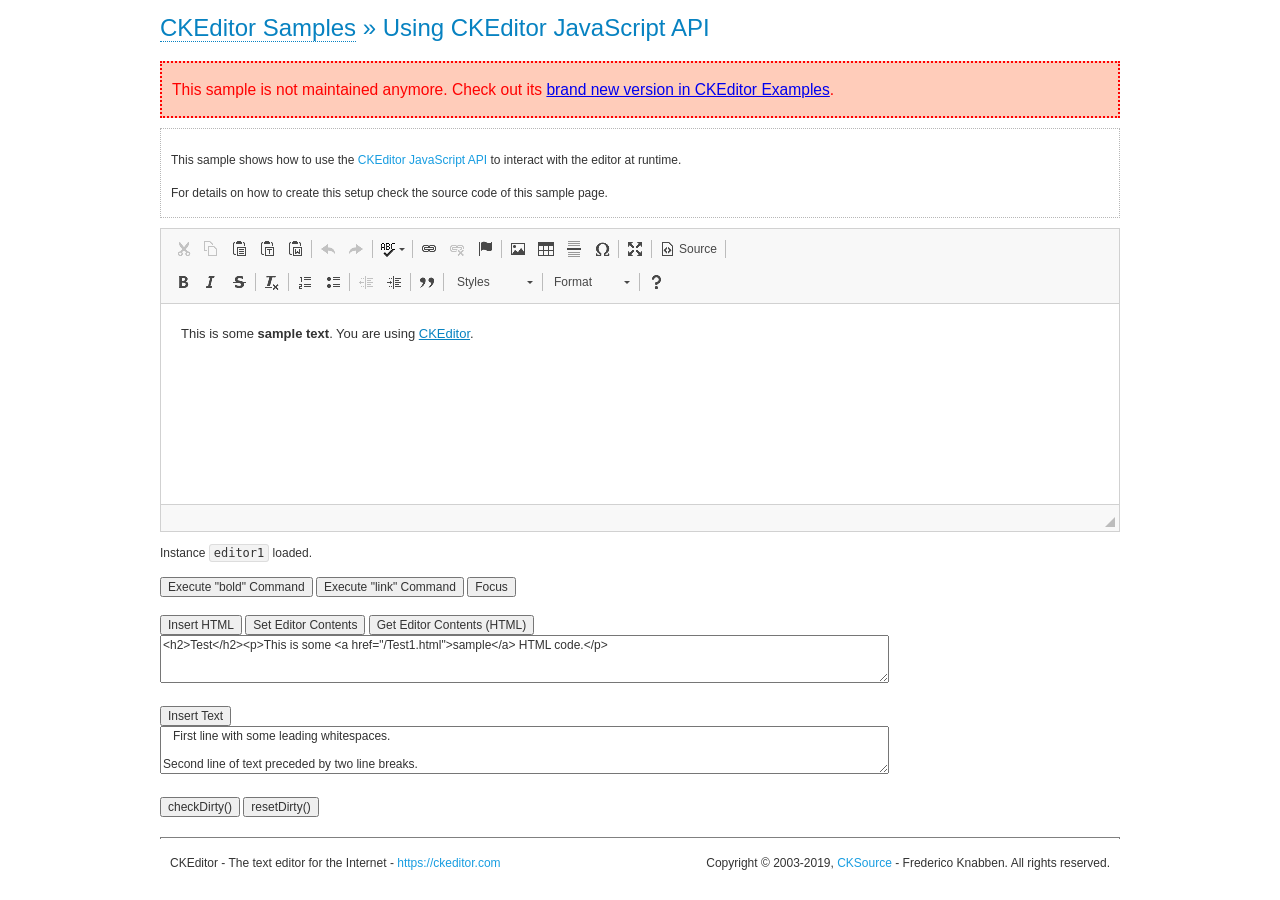
<file: vietpro_mobile_shop/admin/ckeditor/samples/old/api.html>
<!DOCTYPE html>
<!--
Copyright (c) 2003-2019, CKSource - Frederico Knabben. All rights reserved.
For licensing, see LICENSE.md or https://ckeditor.com/legal/ckeditor-oss-license
-->
<html>
<head>
	<meta charset="utf-8">
	<title>API Usage &mdash; CKEditor Sample</title>
	<script src="../../ckeditor.js"></script>
	<link href="sample.css" rel="stylesheet">
	<script>

// The instanceReady event is fired, when an instance of CKEditor has finished
// its initialization.
CKEDITOR.on( 'instanceReady', function( ev ) {
	// Show the editor name and description in the browser status bar.
	document.getElementById( 'eMessage' ).innerHTML = 'Instance <code>' + ev.editor.name + '<\/code> loaded.';

	// Show this sample buttons.
	document.getElementById( 'eButtons' ).style.display = 'block';
});

function InsertHTML() {
	// Get the editor instance that we want to interact with.
	var editor = CKEDITOR.instances.editor1;
	var value = document.getElementById( 'htmlArea' ).value;

	// Check the active editing mode.
	if ( editor.mode == 'wysiwyg' )
	{
		// Insert HTML code.
		// https://ckeditor.com/docs/ckeditor4/latest/api/CKEDITOR_editor.html#method-insertHtml
		editor.insertHtml( value );
	}
	else
		alert( 'You must be in WYSIWYG mode!' );
}

function InsertText() {
	// Get the editor instance that we want to interact with.
	var editor = CKEDITOR.instances.editor1;
	var value = document.getElementById( 'txtArea' ).value;

	// Check the active editing mode.
	if ( editor.mode == 'wysiwyg' )
	{
		// Insert as plain text.
		// https://ckeditor.com/docs/ckeditor4/latest/api/CKEDITOR_editor.html#method-insertText
		editor.insertText( value );
	}
	else
		alert( 'You must be in WYSIWYG mode!' );
}

function SetContents() {
	// Get the editor instance that we want to interact with.
	var editor = CKEDITOR.instances.editor1;
	var value = document.getElementById( 'htmlArea' ).value;

	// Set editor contents (replace current contents).
	// https://ckeditor.com/docs/ckeditor4/latest/api/CKEDITOR_editor.html#method-setData
	editor.setData( value );
}

function GetContents() {
	// Get the editor instance that you want to interact with.
	var editor = CKEDITOR.instances.editor1;

	// Get editor contents
	// https://ckeditor.com/docs/ckeditor4/latest/api/CKEDITOR_editor.html#method-getData
	alert( editor.getData() );
}

function ExecuteCommand( commandName ) {
	// Get the editor instance that we want to interact with.
	var editor = CKEDITOR.instances.editor1;

	// Check the active editing mode.
	if ( editor.mode == 'wysiwyg' )
	{
		// Execute the command.
		// https://ckeditor.com/docs/ckeditor4/latest/api/CKEDITOR_editor.html#method-execCommand
		editor.execCommand( commandName );
	}
	else
		alert( 'You must be in WYSIWYG mode!' );
}

function CheckDirty() {
	// Get the editor instance that we want to interact with.
	var editor = CKEDITOR.instances.editor1;
	// Checks whether the current editor contents present changes when compared
	// to the contents loaded into the editor at startup
	// https://ckeditor.com/docs/ckeditor4/latest/api/CKEDITOR_editor.html#method-checkDirty
	alert( editor.checkDirty() );
}

function ResetDirty() {
	// Get the editor instance that we want to interact with.
	var editor = CKEDITOR.instances.editor1;
	// Resets the "dirty state" of the editor (see CheckDirty())
	// https://ckeditor.com/docs/ckeditor4/latest/api/CKEDITOR_editor.html#method-resetDirty
	editor.resetDirty();
	alert( 'The "IsDirty" status has been reset' );
}

function Focus() {
	CKEDITOR.instances.editor1.focus();
}

function onFocus() {
	document.getElementById( 'eMessage' ).innerHTML = '<b>' + this.name + ' is focused </b>';
}

function onBlur() {
	document.getElementById( 'eMessage' ).innerHTML = this.name + ' lost focus';
}

	</script>

</head>
<body>
	<h1 class="samples">
		<a href="index.html">CKEditor Samples</a> &raquo; Using CKEditor JavaScript API
	</h1>
	<div class="warning deprecated">
		This sample is not maintained anymore. Check out its <a href="https://ckeditor.com/docs/ckeditor4/latest/examples/api.html">brand new version in CKEditor Examples</a>.
	</div>
	<div class="description">
	<p>
		This sample shows how to use the
		<a class="samples" href="https://ckeditor.com/docs/ckeditor4/latest/api/CKEDITOR_editor.html">CKEditor JavaScript API</a>
		to interact with the editor at runtime.
	</p>
	<p>
		For details on how to create this setup check the source code of this sample page.
	</p>
	</div>

	<!-- This <div> holds alert messages to be display in the sample page. -->
	<div id="alerts">
		<noscript>
			<p>
				<strong>CKEditor requires JavaScript to run</strong>. In a browser with no JavaScript
				support, like yours, you should still see the contents (HTML data) and you should
				be able to edit it normally, without a rich editor interface.
			</p>
		</noscript>
	</div>
	<form action="../../../samples/sample_posteddata.php" method="post">
		<textarea cols="100" id="editor1" name="editor1" rows="10">&lt;p&gt;This is some &lt;strong&gt;sample text&lt;/strong&gt;. You are using &lt;a href="https://ckeditor.com/"&gt;CKEditor&lt;/a&gt;.&lt;/p&gt;</textarea>

		<script>
			// Replace the <textarea id="editor1"> with an CKEditor instance.
			CKEDITOR.replace( 'editor1', {
				on: {
					focus: onFocus,
					blur: onBlur,

					// Check for availability of corresponding plugins.
					pluginsLoaded: function( evt ) {
						var doc = CKEDITOR.document, ed = evt.editor;
						if ( !ed.getCommand( 'bold' ) )
							doc.getById( 'exec-bold' ).hide();
						if ( !ed.getCommand( 'link' ) )
							doc.getById( 'exec-link' ).hide();
					}
				}
			});
		</script>

		<p id="eMessage">
		</p>

		<div id="eButtons" style="display: none">
			<input id="exec-bold" onclick="ExecuteCommand('bold');" type="button" value="Execute &quot;bold&quot; Command">
			<input id="exec-link" onclick="ExecuteCommand('link');" type="button" value="Execute &quot;link&quot; Command">
			<input onclick="Focus();" type="button" value="Focus">
			<br><br>
			<input onclick="InsertHTML();" type="button" value="Insert HTML">
			<input onclick="SetContents();" type="button" value="Set Editor Contents">
			<input onclick="GetContents();" type="button" value="Get Editor Contents (HTML)">
			<br>
			<textarea cols="100" id="htmlArea" rows="3">&lt;h2&gt;Test&lt;/h2&gt;&lt;p&gt;This is some &lt;a href="/Test1.html"&gt;sample&lt;/a&gt; HTML code.&lt;/p&gt;</textarea>
			<br>
			<br>
			<input onclick="InsertText();" type="button" value="Insert Text">
			<br>
			<textarea cols="100" id="txtArea" rows="3">   First line with some leading whitespaces.

Second line of text preceded by two line breaks.</textarea>
			<br>
			<br>
			<input onclick="CheckDirty();" type="button" value="checkDirty()">
			<input onclick="ResetDirty();" type="button" value="resetDirty()">
		</div>
	</form>
	<div id="footer">
		<hr>
		<p>
			CKEditor - The text editor for the Internet - <a class="samples" href="https://ckeditor.com/">https://ckeditor.com</a>
		</p>
		<p id="copy">
			Copyright &copy; 2003-2019, <a class="samples" href="https://cksource.com/">CKSource</a> - Frederico
			Knabben. All rights reserved.
		</p>
	</div>
</body>
</html>
</file>
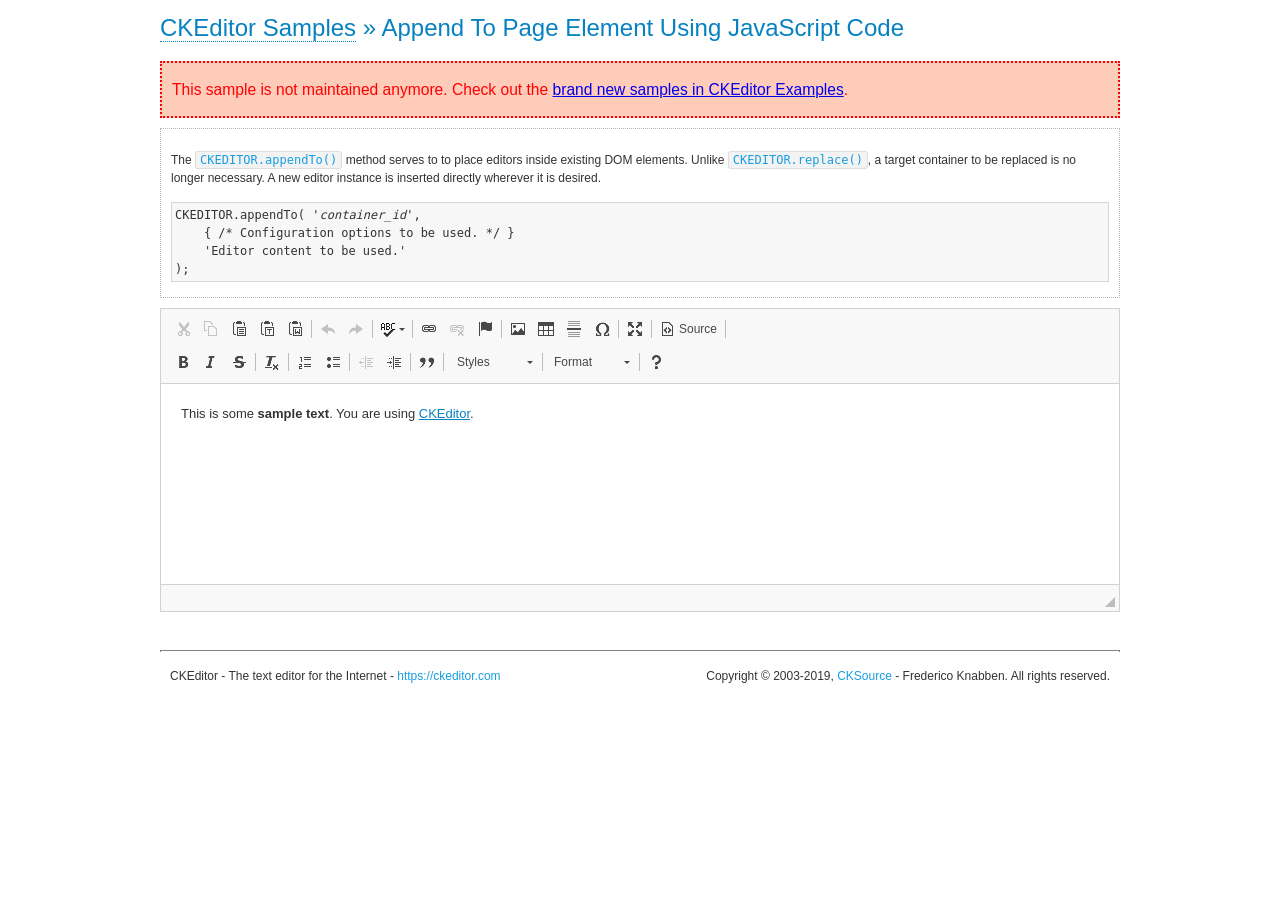
<file: vietpro_mobile_shop/admin/ckeditor/samples/old/appendto.html>
<!DOCTYPE html>
<!--
Copyright (c) 2003-2019, CKSource - Frederico Knabben. All rights reserved.
For licensing, see LICENSE.md or https://ckeditor.com/legal/ckeditor-oss-license
-->
<html>
<head>
	<meta charset="utf-8">
	<title>Append To Page Element Using JavaScript Code &mdash; CKEditor Sample</title>
	<script src="../../ckeditor.js"></script>
	<link rel="stylesheet" href="sample.css">
</head>
<body>
	<h1 class="samples">
		<a href="index.html">CKEditor Samples</a> &raquo; Append To Page Element Using JavaScript Code
	</h1>
	<div class="warning deprecated">
		This sample is not maintained anymore. Check out the <a href="https://ckeditor.com/docs/ckeditor4/latest/examples/index.html">brand new samples in CKEditor Examples</a>.
	</div>
	<div id="section1">
		<div class="description">
			<p>
				The <code><a class="samples" href="https://ckeditor.com/docs/ckeditor4/latest/api/CKEDITOR.html#method-appendTo">CKEDITOR.appendTo()</a></code> method serves to to place editors inside existing DOM elements. Unlike <code><a class="samples" href="https://ckeditor.com/docs/ckeditor4/latest/api/CKEDITOR.html#method-replace">CKEDITOR.replace()</a></code>,
				a target container to be replaced is no longer necessary. A new editor
				instance is inserted directly wherever it is desired.
			</p>
<pre class="samples">CKEDITOR.appendTo( '<em>container_id</em>',
	{ /* Configuration options to be used. */ }
	'Editor content to be used.'
);</pre>
		</div>
		<script>

			// This call can be placed at any point after the
			// DOM element to append CKEditor to or inside the <head><script>
			// in a window.onload event handler.

			// Append a CKEditor instance using the default configuration and the
			// provided content to the <div> element of ID "section1".
			CKEDITOR.appendTo( 'section1',
				null,
				'<p>This is some <strong>sample text</strong>. You are using <a href="https://ckeditor.com/">CKEditor</a>.</p>'
			);

		</script>
	</div>
	<br>
	<div id="footer">
		<hr>
		<p>
			CKEditor - The text editor for the Internet - <a class="samples" href="https://ckeditor.com/">https://ckeditor.com</a>
		</p>
		<p id="copy">
			Copyright &copy; 2003-2019, <a class="samples" href="https://cksource.com/">CKSource</a> - Frederico
			Knabben. All rights reserved.
		</p>
	</div>
</body>
</html>
</file>
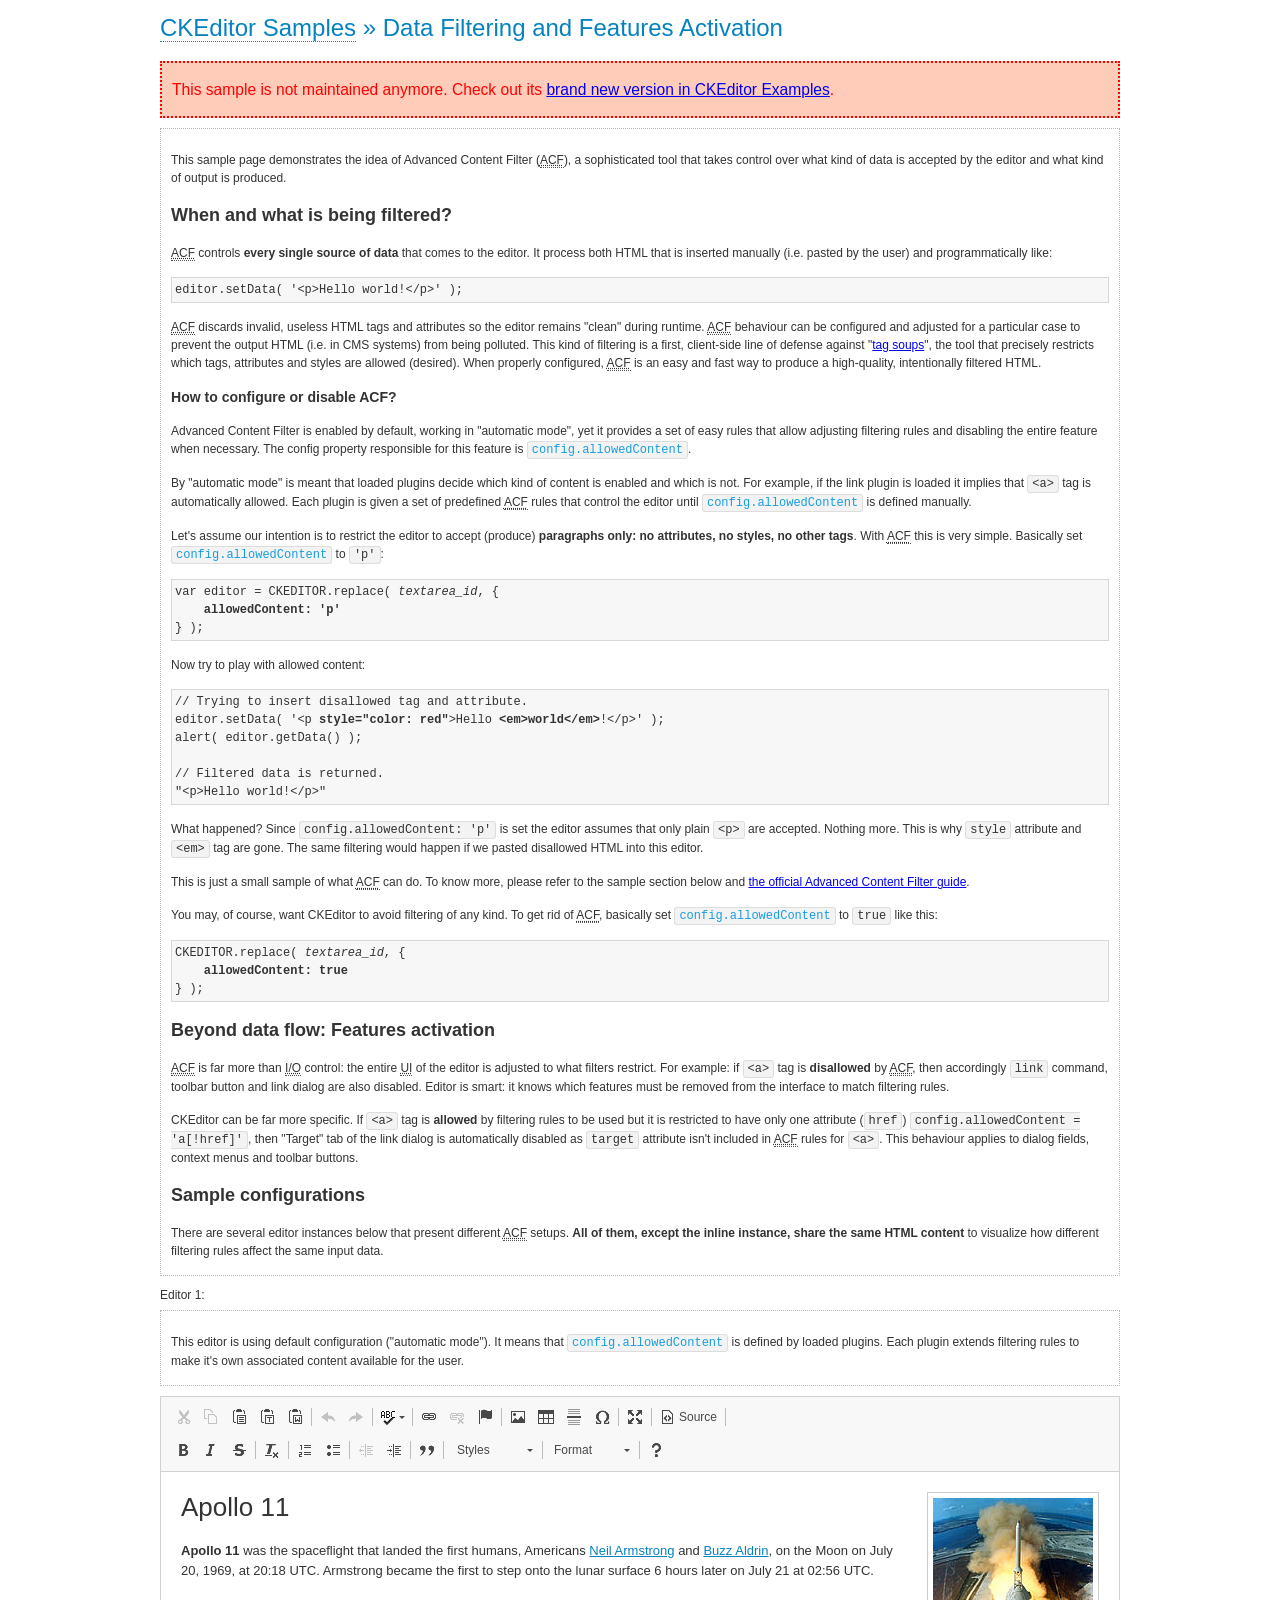
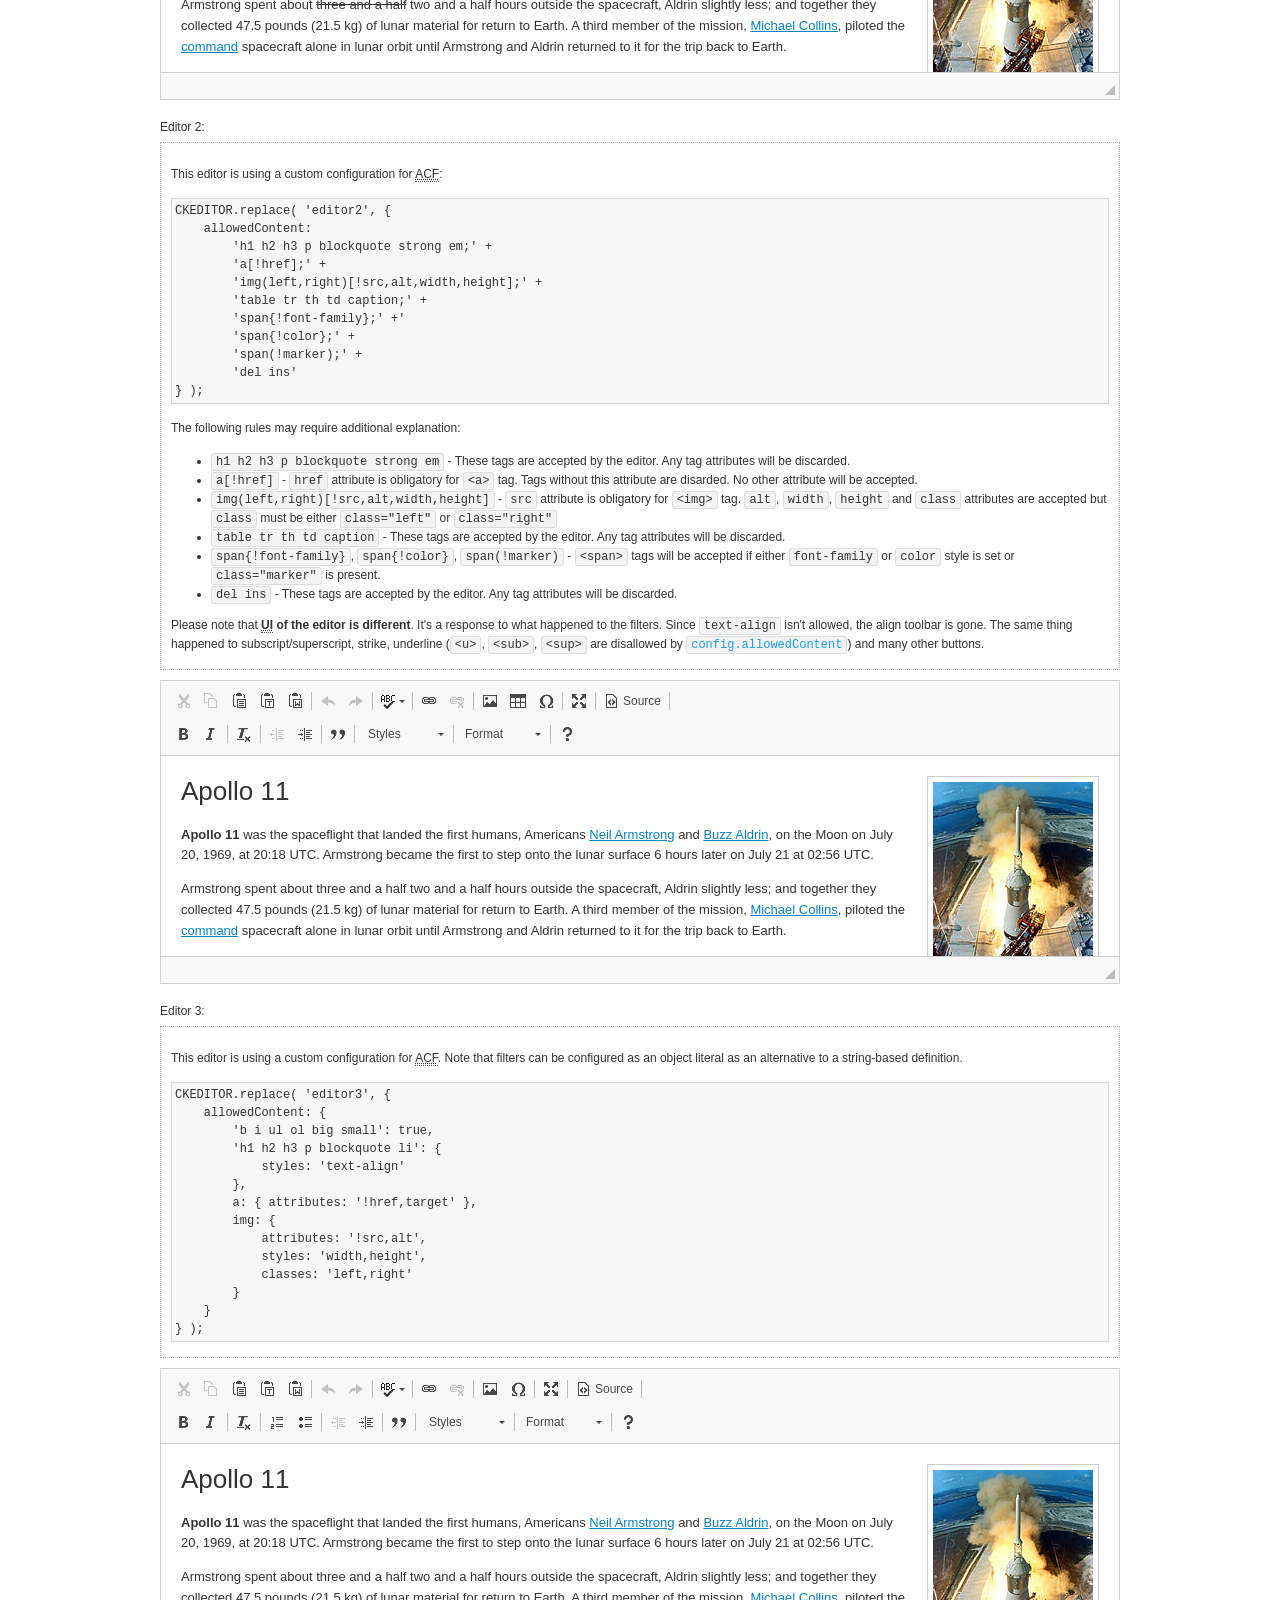
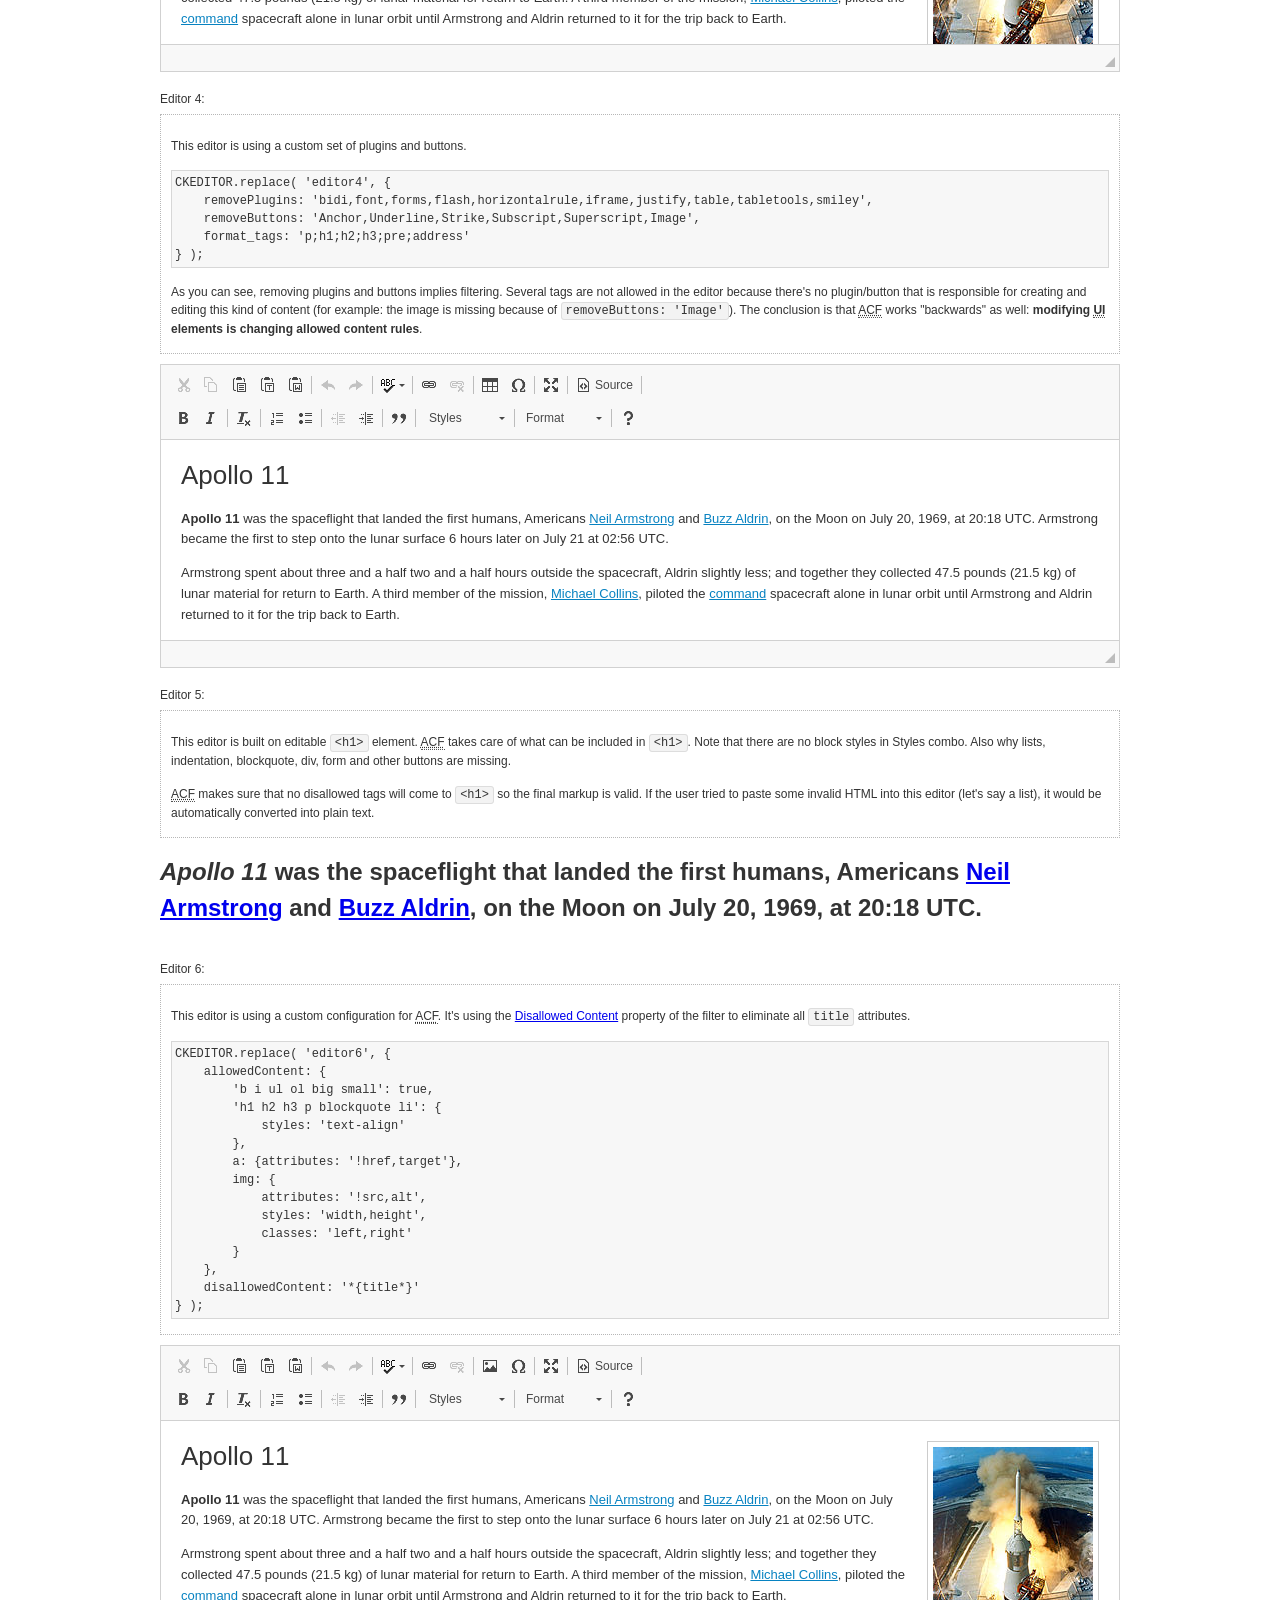
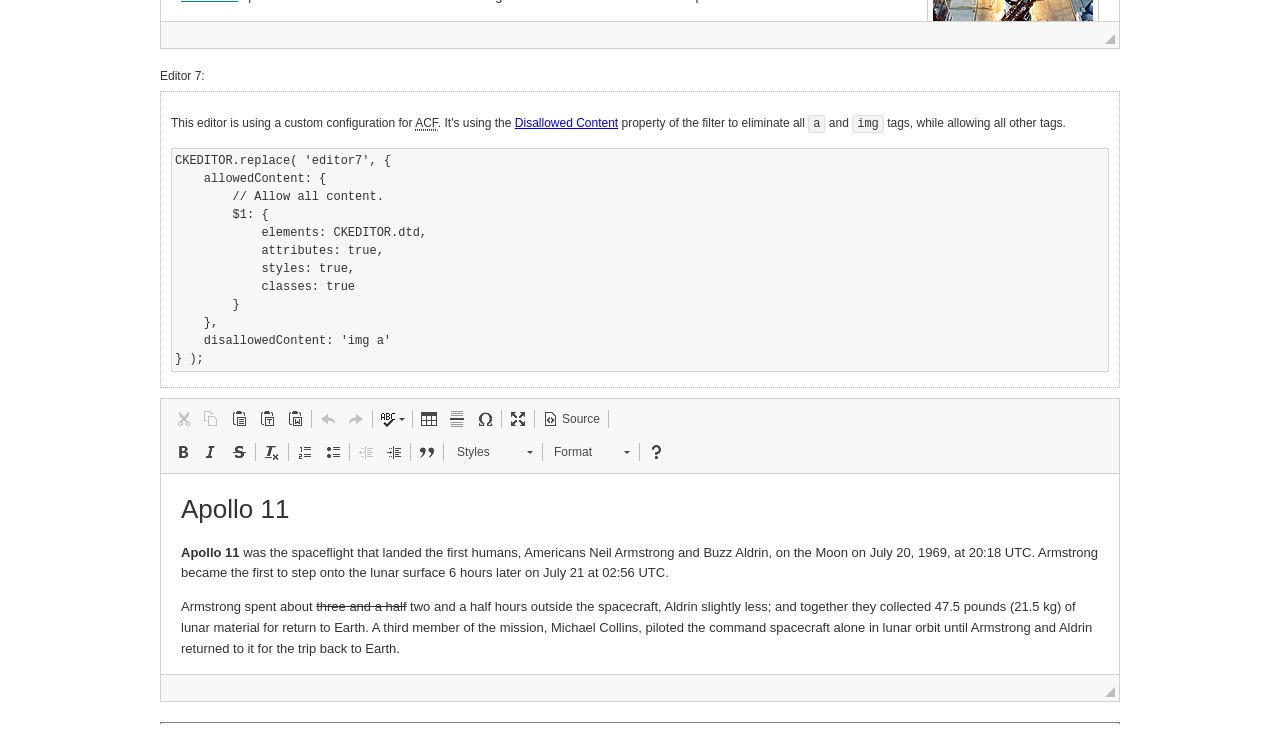
<file: vietpro_mobile_shop/admin/ckeditor/samples/old/datafiltering.html>
<!DOCTYPE html>
<!--
Copyright (c) 2003-2019, CKSource - Frederico Knabben. All rights reserved.
For licensing, see LICENSE.md or https://ckeditor.com/legal/ckeditor-oss-license
-->
<html>
<head>
	<meta charset="utf-8">
	<title>Data Filtering &mdash; CKEditor Sample</title>
	<script src="../../ckeditor.js"></script>
	<link rel="stylesheet" href="sample.css">
	<script>
		// Remove advanced tabs for all editors.
		CKEDITOR.config.removeDialogTabs = 'image:advanced;link:advanced;flash:advanced;creatediv:advanced;editdiv:advanced';
	</script>
</head>
<body>
	<h1 class="samples">
		<a href="index.html">CKEditor Samples</a> &raquo; Data Filtering and Features Activation
	</h1>
	<div class="warning deprecated">
		This sample is not maintained anymore. Check out its <a href="https://ckeditor.com/docs/ckeditor4/latest/examples/acf.html">brand new version in CKEditor Examples</a>.
	</div>
	<div class="description">
		<p>
			This sample page demonstrates the idea of Advanced Content Filter
			(<abbr title="Advanced Content Filter">ACF</abbr>), a sophisticated
			tool that takes control over what kind of data is accepted by the editor and what
			kind of output is produced.
		</p>
		<h2>When and what is being filtered?</h2>
		<p>
			<abbr title="Advanced Content Filter">ACF</abbr> controls
			<strong>every single source of data</strong> that comes to the editor.
			It process both HTML that is inserted manually (i.e. pasted by the user)
			and programmatically like:
		</p>
<pre class="samples">
editor.setData( '&lt;p&gt;Hello world!&lt;/p&gt;' );
</pre>
		<p>
			<abbr title="Advanced Content Filter">ACF</abbr> discards invalid,
			useless HTML tags and attributes so the editor remains "clean" during
			runtime. <abbr title="Advanced Content Filter">ACF</abbr> behaviour
			can be configured and adjusted for a particular case to prevent the
			output HTML (i.e. in CMS systems) from being polluted.

			This kind of filtering is a first, client-side line of defense
			against "<a href="http://en.wikipedia.org/wiki/Tag_soup">tag soups</a>",
			the tool that precisely restricts which tags, attributes and styles
			are allowed (desired). When properly configured, <abbr title="Advanced Content Filter">ACF</abbr>
			is an easy and fast way to produce a high-quality, intentionally filtered HTML.
		</p>

		<h3>How to configure or disable ACF?</h3>
		<p>
			Advanced Content Filter is enabled by default, working in "automatic mode", yet
			it provides a set of easy rules that allow adjusting filtering rules
			and disabling the entire feature when necessary. The config property
			responsible for this feature is <code><a class="samples"
			href="https://ckeditor.com/docs/ckeditor4/latest/api/CKEDITOR_config.html#cfg-allowedContent">config.allowedContent</a></code>.
		</p>
		<p>
			By "automatic mode" is meant that loaded plugins decide which kind
			of content is enabled and which is not. For example, if the link
			plugin is loaded it implies that <code>&lt;a&gt;</code> tag is
			automatically allowed. Each plugin is given a set
			of predefined <abbr title="Advanced Content Filter">ACF</abbr> rules
			that control the editor until <code><a class="samples"
			href="https://ckeditor.com/docs/ckeditor4/latest/api/CKEDITOR_config.html#cfg-allowedContent">
			config.allowedContent</a></code>
			is defined manually.
		</p>
		<p>
			Let's assume our intention is to restrict the editor to accept (produce) <strong>paragraphs
			only: no attributes, no styles, no other tags</strong>.
			With <abbr title="Advanced Content Filter">ACF</abbr>
			this is very simple. Basically set <code><a class="samples"
			href="https://ckeditor.com/docs/ckeditor4/latest/api/CKEDITOR_config.html#cfg-allowedContent">
			config.allowedContent</a></code> to <code>'p'</code>:
		</p>
<pre class="samples">
var editor = CKEDITOR.replace( <em>textarea_id</em>, {
	<strong>allowedContent: 'p'</strong>
} );
</pre>
		<p>
			Now try to play with allowed content:
		</p>
<pre class="samples">
// Trying to insert disallowed tag and attribute.
editor.setData( '&lt;p <strong>style="color: red"</strong>&gt;Hello <strong>&lt;em&gt;world&lt;/em&gt;</strong>!&lt;/p&gt;' );
alert( editor.getData() );

// Filtered data is returned.
"&lt;p&gt;Hello world!&lt;/p&gt;"
</pre>
		<p>
			What happened? Since <code>config.allowedContent: 'p'</code> is set the editor assumes
			that only plain <code>&lt;p&gt;</code> are accepted. Nothing more. This is why
			<code>style</code> attribute and <code>&lt;em&gt;</code> tag are gone. The same
			filtering would happen if we pasted disallowed HTML into this editor.
		</p>
		<p>
			This is just a small sample of what <abbr title="Advanced Content Filter">ACF</abbr>
			can do. To know more, please refer to the sample section below and
			<a href="https://ckeditor.com/docs/ckeditor4/latest/guide/dev_advanced_content_filter.html">the official Advanced Content Filter guide</a>.
		</p>
		<p>
			You may, of course, want CKEditor to avoid filtering of any kind.
			To get rid of <abbr title="Advanced Content Filter">ACF</abbr>,
			basically set <code><a class="samples"
			href="https://ckeditor.com/docs/ckeditor4/latest/api/CKEDITOR_config.html#cfg-allowedContent">
			config.allowedContent</a></code> to <code>true</code> like this:
		</p>
<pre class="samples">
CKEDITOR.replace( <em>textarea_id</em>, {
	<strong>allowedContent: true</strong>
} );
</pre>

		<h2>Beyond data flow: Features activation</h2>
		<p>
			<abbr title="Advanced Content Filter">ACF</abbr> is far more than
			<abbr title="Input/Output">I/O</abbr> control: the entire
			<abbr title="User Interface">UI</abbr> of the editor is adjusted to what
			filters restrict. For example: if <code>&lt;a&gt;</code> tag is
			<strong>disallowed</strong>
			by <abbr title="Advanced Content Filter">ACF</abbr>,
			then accordingly <code>link</code> command, toolbar button and link dialog
			are also disabled. Editor is smart: it knows which features must be
			removed from the interface to match filtering rules.
		</p>
		<p>
			CKEditor can be far more specific. If <code>&lt;a&gt;</code> tag is
			<strong>allowed</strong> by filtering rules to be used but it is restricted
			to have only one attribute (<code>href</code>)
			<code>config.allowedContent = 'a[!href]'</code>, then
			"Target" tab of the link dialog is automatically disabled as <code>target</code>
			attribute isn't included in <abbr title="Advanced Content Filter">ACF</abbr> rules
			for <code>&lt;a&gt;</code>. This behaviour applies to dialog fields, context
			menus and toolbar buttons.
		</p>

		<h2>Sample configurations</h2>
		<p>
			There are several editor instances below that present different
			<abbr title="Advanced Content Filter">ACF</abbr> setups. <strong>All of them,
			except the inline instance, share the same HTML content</strong> to visualize
			how different filtering rules affect the same input data.
		</p>
	</div>

	<div>
		<label for="editor1">
			Editor 1:
		</label>
		<div class="description">
			<p>
				This editor is using default configuration ("automatic mode"). It means that
				<code><a class="samples"
				href="https://ckeditor.com/docs/ckeditor4/latest/api/CKEDITOR_config.html#cfg-allowedContent">
				config.allowedContent</a></code> is defined by loaded plugins.
				Each plugin extends filtering rules to make it's own associated content
				available for the user.
			</p>
		</div>
		<textarea cols="80" id="editor1" name="editor1" rows="10">
			&lt;h1&gt;&lt;img alt=&quot;Saturn V carrying Apollo 11&quot; class=&quot;right&quot; src=&quot;assets/sample.jpg&quot;/&gt; Apollo 11&lt;/h1&gt; &lt;p&gt;&lt;b&gt;Apollo 11&lt;/b&gt; was the spaceflight that landed the first humans, Americans &lt;a href=&quot;http://en.wikipedia.org/wiki/Neil_Armstrong&quot; title=&quot;Neil Armstrong&quot;&gt;Neil Armstrong&lt;/a&gt; and &lt;a href=&quot;http://en.wikipedia.org/wiki/Buzz_Aldrin&quot; title=&quot;Buzz Aldrin&quot;&gt;Buzz Aldrin&lt;/a&gt;, on the Moon on July 20, 1969, at 20:18 UTC. Armstrong became the first to step onto the lunar surface 6 hours later on July 21 at 02:56 UTC.&lt;/p&gt; &lt;p&gt;Armstrong spent about &lt;s&gt;three and a half&lt;/s&gt; two and a half hours outside the spacecraft, Aldrin slightly less; and together they collected 47.5 pounds (21.5&amp;nbsp;kg) of lunar material for return to Earth. A third member of the mission, &lt;a href=&quot;http://en.wikipedia.org/wiki/Michael_Collins_(astronaut)&quot; title=&quot;Michael Collins (astronaut)&quot;&gt;Michael Collins&lt;/a&gt;, piloted the &lt;a href=&quot;http://en.wikipedia.org/wiki/Apollo_Command/Service_Module&quot; title=&quot;Apollo Command/Service Module&quot;&gt;command&lt;/a&gt; spacecraft alone in lunar orbit until Armstrong and Aldrin returned to it for the trip back to Earth.&lt;/p&gt; &lt;h2&gt;Broadcasting and &lt;em&gt;quotes&lt;/em&gt; &lt;a id=&quot;quotes&quot; name=&quot;quotes&quot;&gt;&lt;/a&gt;&lt;/h2&gt; &lt;p&gt;Broadcast on live TV to a world-wide audience, Armstrong stepped onto the lunar surface and described the event as:&lt;/p&gt; &lt;blockquote&gt;&lt;p&gt;One small step for [a] man, one giant leap for mankind.&lt;/p&gt;&lt;/blockquote&gt; &lt;p&gt;Apollo 11 effectively ended the &lt;a href=&quot;http://en.wikipedia.org/wiki/Space_Race&quot; title=&quot;Space Race&quot;&gt;Space Race&lt;/a&gt; and fulfilled a national goal proposed in 1961 by the late U.S. President &lt;a href=&quot;http://en.wikipedia.org/wiki/John_F._Kennedy&quot; title=&quot;John F. Kennedy&quot;&gt;John F. Kennedy&lt;/a&gt; in a speech before the United States Congress:&lt;/p&gt; &lt;blockquote&gt;&lt;p&gt;[...] before this decade is out, of landing a man on the Moon and returning him safely to the Earth.&lt;/p&gt;&lt;/blockquote&gt; &lt;h2&gt;Technical details &lt;a id=&quot;tech-details&quot; name=&quot;tech-details&quot;&gt;&lt;/a&gt;&lt;/h2&gt; &lt;table align=&quot;right&quot; border=&quot;1&quot; bordercolor=&quot;#ccc&quot; cellpadding=&quot;5&quot; cellspacing=&quot;0&quot; style=&quot;border-collapse:collapse;margin:10px 0 10px 15px;&quot;&gt; &lt;caption&gt;&lt;strong&gt;Mission crew&lt;/strong&gt;&lt;/caption&gt; &lt;thead&gt; &lt;tr&gt; &lt;th scope=&quot;col&quot;&gt;Position&lt;/th&gt; &lt;th scope=&quot;col&quot;&gt;Astronaut&lt;/th&gt; &lt;/tr&gt; &lt;/thead&gt; &lt;tbody&gt; &lt;tr&gt; &lt;td&gt;Commander&lt;/td&gt; &lt;td&gt;Neil A. Armstrong&lt;/td&gt; &lt;/tr&gt; &lt;tr&gt; &lt;td&gt;Command Module Pilot&lt;/td&gt; &lt;td&gt;Michael Collins&lt;/td&gt; &lt;/tr&gt; &lt;tr&gt; &lt;td&gt;Lunar Module Pilot&lt;/td&gt; &lt;td&gt;Edwin &amp;quot;Buzz&amp;quot; E. Aldrin, Jr.&lt;/td&gt; &lt;/tr&gt; &lt;/tbody&gt; &lt;/table&gt; &lt;p&gt;Launched by a &lt;strong&gt;Saturn V&lt;/strong&gt; rocket from &lt;a href=&quot;http://en.wikipedia.org/wiki/Kennedy_Space_Center&quot; title=&quot;Kennedy Space Center&quot;&gt;Kennedy Space Center&lt;/a&gt; in Merritt Island, Florida on July 16, Apollo 11 was the fifth manned mission of &lt;a href=&quot;http://en.wikipedia.org/wiki/NASA&quot; title=&quot;NASA&quot;&gt;NASA&lt;/a&gt;&amp;#39;s Apollo program. The Apollo spacecraft had three parts:&lt;/p&gt; &lt;ol&gt; &lt;li&gt;&lt;strong&gt;Command Module&lt;/strong&gt; with a cabin for the three astronauts which was the only part which landed back on Earth&lt;/li&gt; &lt;li&gt;&lt;strong&gt;Service Module&lt;/strong&gt; which supported the Command Module with propulsion, electrical power, oxygen and water&lt;/li&gt; &lt;li&gt;&lt;strong&gt;Lunar Module&lt;/strong&gt; for landing on the Moon.&lt;/li&gt; &lt;/ol&gt; &lt;p&gt;After being sent to the Moon by the Saturn V&amp;#39;s upper stage, the astronauts separated the spacecraft from it and travelled for three days until they entered into lunar orbit. Armstrong and Aldrin then moved into the Lunar Module and landed in the &lt;a href=&quot;http://en.wikipedia.org/wiki/Mare_Tranquillitatis&quot; title=&quot;Mare Tranquillitatis&quot;&gt;Sea of Tranquility&lt;/a&gt;. They stayed a total of about 21 and a half hours on the lunar surface. After lifting off in the upper part of the Lunar Module and rejoining Collins in the Command Module, they returned to Earth and landed in the &lt;a href=&quot;http://en.wikipedia.org/wiki/Pacific_Ocean&quot; title=&quot;Pacific Ocean&quot;&gt;Pacific Ocean&lt;/a&gt; on July 24.&lt;/p&gt; &lt;hr/&gt; &lt;p style=&quot;text-align: right;&quot;&gt;&lt;small&gt;Source: &lt;a href=&quot;http://en.wikipedia.org/wiki/Apollo_11&quot;&gt;Wikipedia.org&lt;/a&gt;&lt;/small&gt;&lt;/p&gt;
		</textarea>

		<script>

			CKEDITOR.replace( 'editor1' );

		</script>
	</div>

	<br>

	<div>
		<label for="editor2">
			Editor 2:
		</label>
		<div class="description">
			<p>
				This editor is using a custom configuration for
				<abbr title="Advanced Content Filter">ACF</abbr>:
			</p>
<pre class="samples">
CKEDITOR.replace( 'editor2', {
	allowedContent:
		'h1 h2 h3 p blockquote strong em;' +
		'a[!href];' +
		'img(left,right)[!src,alt,width,height];' +
		'table tr th td caption;' +
		'span{!font-family};' +'
		'span{!color};' +
		'span(!marker);' +
		'del ins'
} );
</pre>
			<p>
				The following rules may require additional explanation:
			</p>
			<ul>
				<li>
					<code>h1 h2 h3 p blockquote strong em</code> - These tags
					are accepted by the editor. Any tag attributes will be discarded.
				</li>
				<li>
					<code>a[!href]</code> - <code>href</code> attribute is obligatory
					for <code>&lt;a&gt;</code> tag. Tags without this attribute
					are disarded. No other attribute will be accepted.
				</li>
				<li>
					<code>img(left,right)[!src,alt,width,height]</code> - <code>src</code>
					attribute is obligatory for <code>&lt;img&gt;</code> tag.
					<code>alt</code>, <code>width</code>, <code>height</code>
					and <code>class</code> attributes are accepted but
					<code>class</code> must be either <code>class="left"</code>
					or <code>class="right"</code>
				</li>
				<li>
					<code>table tr th td caption</code> - These tags
					are accepted by the editor. Any tag attributes will be discarded.
				</li>
				<li>
					<code>span{!font-family}</code>, <code>span{!color}</code>,
					<code>span(!marker)</code> - <code>&lt;span&gt;</code> tags
					will be accepted if either <code>font-family</code> or
					<code>color</code> style is set or <code>class="marker"</code>
					is present.
				</li>
				<li>
					<code>del ins</code> - These tags
					are accepted by the editor. Any tag attributes will be discarded.
				</li>
			</ul>
			<p>
				Please note that <strong><abbr title="User Interface">UI</abbr> of the
				editor is different</strong>. It's a response to what happened to the filters.
				Since <code>text-align</code> isn't allowed, the align toolbar is gone.
				The same thing happened to subscript/superscript, strike, underline
				(<code>&lt;u&gt;</code>, <code>&lt;sub&gt;</code>, <code>&lt;sup&gt;</code>
				are disallowed by <code><a class="samples"
				href="https://ckeditor.com/docs/ckeditor4/latest/api/CKEDITOR_config.html#cfg-allowedContent">
				config.allowedContent</a></code>) and many other buttons.
			</p>
		</div>
		<textarea cols="80" id="editor2" name="editor2" rows="10">
			&lt;h1&gt;&lt;img alt=&quot;Saturn V carrying Apollo 11&quot; class=&quot;right&quot; src=&quot;assets/sample.jpg&quot;/&gt; Apollo 11&lt;/h1&gt; &lt;p&gt;&lt;b&gt;Apollo 11&lt;/b&gt; was the spaceflight that landed the first humans, Americans &lt;a href=&quot;http://en.wikipedia.org/wiki/Neil_Armstrong&quot; title=&quot;Neil Armstrong&quot;&gt;Neil Armstrong&lt;/a&gt; and &lt;a href=&quot;http://en.wikipedia.org/wiki/Buzz_Aldrin&quot; title=&quot;Buzz Aldrin&quot;&gt;Buzz Aldrin&lt;/a&gt;, on the Moon on July 20, 1969, at 20:18 UTC. Armstrong became the first to step onto the lunar surface 6 hours later on July 21 at 02:56 UTC.&lt;/p&gt; &lt;p&gt;Armstrong spent about &lt;s&gt;three and a half&lt;/s&gt; two and a half hours outside the spacecraft, Aldrin slightly less; and together they collected 47.5 pounds (21.5&amp;nbsp;kg) of lunar material for return to Earth. A third member of the mission, &lt;a href=&quot;http://en.wikipedia.org/wiki/Michael_Collins_(astronaut)&quot; title=&quot;Michael Collins (astronaut)&quot;&gt;Michael Collins&lt;/a&gt;, piloted the &lt;a href=&quot;http://en.wikipedia.org/wiki/Apollo_Command/Service_Module&quot; title=&quot;Apollo Command/Service Module&quot;&gt;command&lt;/a&gt; spacecraft alone in lunar orbit until Armstrong and Aldrin returned to it for the trip back to Earth.&lt;/p&gt; &lt;h2&gt;Broadcasting and &lt;em&gt;quotes&lt;/em&gt; &lt;a id=&quot;quotes&quot; name=&quot;quotes&quot;&gt;&lt;/a&gt;&lt;/h2&gt; &lt;p&gt;Broadcast on live TV to a world-wide audience, Armstrong stepped onto the lunar surface and described the event as:&lt;/p&gt; &lt;blockquote&gt;&lt;p&gt;One small step for [a] man, one giant leap for mankind.&lt;/p&gt;&lt;/blockquote&gt; &lt;p&gt;Apollo 11 effectively ended the &lt;a href=&quot;http://en.wikipedia.org/wiki/Space_Race&quot; title=&quot;Space Race&quot;&gt;Space Race&lt;/a&gt; and fulfilled a national goal proposed in 1961 by the late U.S. President &lt;a href=&quot;http://en.wikipedia.org/wiki/John_F._Kennedy&quot; title=&quot;John F. Kennedy&quot;&gt;John F. Kennedy&lt;/a&gt; in a speech before the United States Congress:&lt;/p&gt; &lt;blockquote&gt;&lt;p&gt;[...] before this decade is out, of landing a man on the Moon and returning him safely to the Earth.&lt;/p&gt;&lt;/blockquote&gt; &lt;h2&gt;Technical details &lt;a id=&quot;tech-details&quot; name=&quot;tech-details&quot;&gt;&lt;/a&gt;&lt;/h2&gt; &lt;table align=&quot;right&quot; border=&quot;1&quot; bordercolor=&quot;#ccc&quot; cellpadding=&quot;5&quot; cellspacing=&quot;0&quot; style=&quot;border-collapse:collapse;margin:10px 0 10px 15px;&quot;&gt; &lt;caption&gt;&lt;strong&gt;Mission crew&lt;/strong&gt;&lt;/caption&gt; &lt;thead&gt; &lt;tr&gt; &lt;th scope=&quot;col&quot;&gt;Position&lt;/th&gt; &lt;th scope=&quot;col&quot;&gt;Astronaut&lt;/th&gt; &lt;/tr&gt; &lt;/thead&gt; &lt;tbody&gt; &lt;tr&gt; &lt;td&gt;Commander&lt;/td&gt; &lt;td&gt;Neil A. Armstrong&lt;/td&gt; &lt;/tr&gt; &lt;tr&gt; &lt;td&gt;Command Module Pilot&lt;/td&gt; &lt;td&gt;Michael Collins&lt;/td&gt; &lt;/tr&gt; &lt;tr&gt; &lt;td&gt;Lunar Module Pilot&lt;/td&gt; &lt;td&gt;Edwin &amp;quot;Buzz&amp;quot; E. Aldrin, Jr.&lt;/td&gt; &lt;/tr&gt; &lt;/tbody&gt; &lt;/table&gt; &lt;p&gt;Launched by a &lt;strong&gt;Saturn V&lt;/strong&gt; rocket from &lt;a href=&quot;http://en.wikipedia.org/wiki/Kennedy_Space_Center&quot; title=&quot;Kennedy Space Center&quot;&gt;Kennedy Space Center&lt;/a&gt; in Merritt Island, Florida on July 16, Apollo 11 was the fifth manned mission of &lt;a href=&quot;http://en.wikipedia.org/wiki/NASA&quot; title=&quot;NASA&quot;&gt;NASA&lt;/a&gt;&amp;#39;s Apollo program. The Apollo spacecraft had three parts:&lt;/p&gt; &lt;ol&gt; &lt;li&gt;&lt;strong&gt;Command Module&lt;/strong&gt; with a cabin for the three astronauts which was the only part which landed back on Earth&lt;/li&gt; &lt;li&gt;&lt;strong&gt;Service Module&lt;/strong&gt; which supported the Command Module with propulsion, electrical power, oxygen and water&lt;/li&gt; &lt;li&gt;&lt;strong&gt;Lunar Module&lt;/strong&gt; for landing on the Moon.&lt;/li&gt; &lt;/ol&gt; &lt;p&gt;After being sent to the Moon by the Saturn V&amp;#39;s upper stage, the astronauts separated the spacecraft from it and travelled for three days until they entered into lunar orbit. Armstrong and Aldrin then moved into the Lunar Module and landed in the &lt;a href=&quot;http://en.wikipedia.org/wiki/Mare_Tranquillitatis&quot; title=&quot;Mare Tranquillitatis&quot;&gt;Sea of Tranquility&lt;/a&gt;. They stayed a total of about 21 and a half hours on the lunar surface. After lifting off in the upper part of the Lunar Module and rejoining Collins in the Command Module, they returned to Earth and landed in the &lt;a href=&quot;http://en.wikipedia.org/wiki/Pacific_Ocean&quot; title=&quot;Pacific Ocean&quot;&gt;Pacific Ocean&lt;/a&gt; on July 24.&lt;/p&gt; &lt;hr/&gt; &lt;p style=&quot;text-align: right;&quot;&gt;&lt;small&gt;Source: &lt;a href=&quot;http://en.wikipedia.org/wiki/Apollo_11&quot;&gt;Wikipedia.org&lt;/a&gt;&lt;/small&gt;&lt;/p&gt;
		</textarea>
		<script>

			CKEDITOR.replace( 'editor2', {
				allowedContent:
					'h1 h2 h3 p blockquote strong em;' +
					'a[!href];' +
					'img(left,right)[!src,alt,width,height];' +
					'table tr th td caption;' +
					'span{!font-family};' +
					'span{!color};' +
					'span(!marker);' +
					'del ins'
			} );

		</script>
	</div>

	<br>

	<div>
		<label for="editor3">
			Editor 3:
		</label>
		<div class="description">
			<p>
				This editor is using a custom configuration for
				<abbr title="Advanced Content Filter">ACF</abbr>.
				Note that filters can be configured as an object literal
				as an alternative to a string-based definition.
			</p>
<pre class="samples">
CKEDITOR.replace( 'editor3', {
	allowedContent: {
		'b i ul ol big small': true,
		'h1 h2 h3 p blockquote li': {
			styles: 'text-align'
		},
		a: { attributes: '!href,target' },
		img: {
			attributes: '!src,alt',
			styles: 'width,height',
			classes: 'left,right'
		}
	}
} );
</pre>
		</div>
		<textarea cols="80" id="editor3" name="editor3" rows="10">
			&lt;h1&gt;&lt;img alt=&quot;Saturn V carrying Apollo 11&quot; class=&quot;right&quot; src=&quot;assets/sample.jpg&quot;/&gt; Apollo 11&lt;/h1&gt; &lt;p&gt;&lt;b&gt;Apollo 11&lt;/b&gt; was the spaceflight that landed the first humans, Americans &lt;a href=&quot;http://en.wikipedia.org/wiki/Neil_Armstrong&quot; title=&quot;Neil Armstrong&quot;&gt;Neil Armstrong&lt;/a&gt; and &lt;a href=&quot;http://en.wikipedia.org/wiki/Buzz_Aldrin&quot; title=&quot;Buzz Aldrin&quot;&gt;Buzz Aldrin&lt;/a&gt;, on the Moon on July 20, 1969, at 20:18 UTC. Armstrong became the first to step onto the lunar surface 6 hours later on July 21 at 02:56 UTC.&lt;/p&gt; &lt;p&gt;Armstrong spent about &lt;s&gt;three and a half&lt;/s&gt; two and a half hours outside the spacecraft, Aldrin slightly less; and together they collected 47.5 pounds (21.5&amp;nbsp;kg) of lunar material for return to Earth. A third member of the mission, &lt;a href=&quot;http://en.wikipedia.org/wiki/Michael_Collins_(astronaut)&quot; title=&quot;Michael Collins (astronaut)&quot;&gt;Michael Collins&lt;/a&gt;, piloted the &lt;a href=&quot;http://en.wikipedia.org/wiki/Apollo_Command/Service_Module&quot; title=&quot;Apollo Command/Service Module&quot;&gt;command&lt;/a&gt; spacecraft alone in lunar orbit until Armstrong and Aldrin returned to it for the trip back to Earth.&lt;/p&gt; &lt;h2&gt;Broadcasting and &lt;em&gt;quotes&lt;/em&gt; &lt;a id=&quot;quotes&quot; name=&quot;quotes&quot;&gt;&lt;/a&gt;&lt;/h2&gt; &lt;p&gt;Broadcast on live TV to a world-wide audience, Armstrong stepped onto the lunar surface and described the event as:&lt;/p&gt; &lt;blockquote&gt;&lt;p&gt;One small step for [a] man, one giant leap for mankind.&lt;/p&gt;&lt;/blockquote&gt; &lt;p&gt;Apollo 11 effectively ended the &lt;a href=&quot;http://en.wikipedia.org/wiki/Space_Race&quot; title=&quot;Space Race&quot;&gt;Space Race&lt;/a&gt; and fulfilled a national goal proposed in 1961 by the late U.S. President &lt;a href=&quot;http://en.wikipedia.org/wiki/John_F._Kennedy&quot; title=&quot;John F. Kennedy&quot;&gt;John F. Kennedy&lt;/a&gt; in a speech before the United States Congress:&lt;/p&gt; &lt;blockquote&gt;&lt;p&gt;[...] before this decade is out, of landing a man on the Moon and returning him safely to the Earth.&lt;/p&gt;&lt;/blockquote&gt; &lt;h2&gt;Technical details &lt;a id=&quot;tech-details&quot; name=&quot;tech-details&quot;&gt;&lt;/a&gt;&lt;/h2&gt; &lt;table align=&quot;right&quot; border=&quot;1&quot; bordercolor=&quot;#ccc&quot; cellpadding=&quot;5&quot; cellspacing=&quot;0&quot; style=&quot;border-collapse:collapse;margin:10px 0 10px 15px;&quot;&gt; &lt;caption&gt;&lt;strong&gt;Mission crew&lt;/strong&gt;&lt;/caption&gt; &lt;thead&gt; &lt;tr&gt; &lt;th scope=&quot;col&quot;&gt;Position&lt;/th&gt; &lt;th scope=&quot;col&quot;&gt;Astronaut&lt;/th&gt; &lt;/tr&gt; &lt;/thead&gt; &lt;tbody&gt; &lt;tr&gt; &lt;td&gt;Commander&lt;/td&gt; &lt;td&gt;Neil A. Armstrong&lt;/td&gt; &lt;/tr&gt; &lt;tr&gt; &lt;td&gt;Command Module Pilot&lt;/td&gt; &lt;td&gt;Michael Collins&lt;/td&gt; &lt;/tr&gt; &lt;tr&gt; &lt;td&gt;Lunar Module Pilot&lt;/td&gt; &lt;td&gt;Edwin &amp;quot;Buzz&amp;quot; E. Aldrin, Jr.&lt;/td&gt; &lt;/tr&gt; &lt;/tbody&gt; &lt;/table&gt; &lt;p&gt;Launched by a &lt;strong&gt;Saturn V&lt;/strong&gt; rocket from &lt;a href=&quot;http://en.wikipedia.org/wiki/Kennedy_Space_Center&quot; title=&quot;Kennedy Space Center&quot;&gt;Kennedy Space Center&lt;/a&gt; in Merritt Island, Florida on July 16, Apollo 11 was the fifth manned mission of &lt;a href=&quot;http://en.wikipedia.org/wiki/NASA&quot; title=&quot;NASA&quot;&gt;NASA&lt;/a&gt;&amp;#39;s Apollo program. The Apollo spacecraft had three parts:&lt;/p&gt; &lt;ol&gt; &lt;li&gt;&lt;strong&gt;Command Module&lt;/strong&gt; with a cabin for the three astronauts which was the only part which landed back on Earth&lt;/li&gt; &lt;li&gt;&lt;strong&gt;Service Module&lt;/strong&gt; which supported the Command Module with propulsion, electrical power, oxygen and water&lt;/li&gt; &lt;li&gt;&lt;strong&gt;Lunar Module&lt;/strong&gt; for landing on the Moon.&lt;/li&gt; &lt;/ol&gt; &lt;p&gt;After being sent to the Moon by the Saturn V&amp;#39;s upper stage, the astronauts separated the spacecraft from it and travelled for three days until they entered into lunar orbit. Armstrong and Aldrin then moved into the Lunar Module and landed in the &lt;a href=&quot;http://en.wikipedia.org/wiki/Mare_Tranquillitatis&quot; title=&quot;Mare Tranquillitatis&quot;&gt;Sea of Tranquility&lt;/a&gt;. They stayed a total of about 21 and a half hours on the lunar surface. After lifting off in the upper part of the Lunar Module and rejoining Collins in the Command Module, they returned to Earth and landed in the &lt;a href=&quot;http://en.wikipedia.org/wiki/Pacific_Ocean&quot; title=&quot;Pacific Ocean&quot;&gt;Pacific Ocean&lt;/a&gt; on July 24.&lt;/p&gt; &lt;hr/&gt; &lt;p style=&quot;text-align: right;&quot;&gt;&lt;small&gt;Source: &lt;a href=&quot;http://en.wikipedia.org/wiki/Apollo_11&quot;&gt;Wikipedia.org&lt;/a&gt;&lt;/small&gt;&lt;/p&gt;
		</textarea>
		<script>

			CKEDITOR.replace( 'editor3', {
				allowedContent: {
					'b i ul ol big small': true,
					'h1 h2 h3 p blockquote li': {
						styles: 'text-align'
					},
					a: { attributes: '!href,target' },
					img: {
						attributes: '!src,alt',
						styles: 'width,height',
						classes: 'left,right'
					}
				}
			} );

		</script>
	</div>

	<br>

	<div>
		<label for="editor4">
			Editor 4:
		</label>
		<div class="description">
			<p>
				This editor is using a custom set of plugins and buttons.
			</p>
<pre class="samples">
CKEDITOR.replace( 'editor4', {
	removePlugins: 'bidi,font,forms,flash,horizontalrule,iframe,justify,table,tabletools,smiley',
	removeButtons: 'Anchor,Underline,Strike,Subscript,Superscript,Image',
	format_tags: 'p;h1;h2;h3;pre;address'
} );
</pre>
			<p>
				As you can see, removing plugins and buttons implies filtering.
				Several tags are not allowed in the editor because there's no
				plugin/button that is responsible for creating and editing this
				kind of content (for example: the image is missing because
				of <code>removeButtons: 'Image'</code>). The conclusion is that
				<abbr title="Advanced Content Filter">ACF</abbr> works "backwards"
				as well: <strong>modifying <abbr title="User Interface">UI</abbr>
				elements is changing allowed content rules</strong>.
			</p>
		</div>
		<textarea cols="80" id="editor4" name="editor4" rows="10">
			&lt;h1&gt;&lt;img alt=&quot;Saturn V carrying Apollo 11&quot; class=&quot;right&quot; src=&quot;assets/sample.jpg&quot;/&gt; Apollo 11&lt;/h1&gt; &lt;p&gt;&lt;b&gt;Apollo 11&lt;/b&gt; was the spaceflight that landed the first humans, Americans &lt;a href=&quot;http://en.wikipedia.org/wiki/Neil_Armstrong&quot; title=&quot;Neil Armstrong&quot;&gt;Neil Armstrong&lt;/a&gt; and &lt;a href=&quot;http://en.wikipedia.org/wiki/Buzz_Aldrin&quot; title=&quot;Buzz Aldrin&quot;&gt;Buzz Aldrin&lt;/a&gt;, on the Moon on July 20, 1969, at 20:18 UTC. Armstrong became the first to step onto the lunar surface 6 hours later on July 21 at 02:56 UTC.&lt;/p&gt; &lt;p&gt;Armstrong spent about &lt;s&gt;three and a half&lt;/s&gt; two and a half hours outside the spacecraft, Aldrin slightly less; and together they collected 47.5 pounds (21.5&amp;nbsp;kg) of lunar material for return to Earth. A third member of the mission, &lt;a href=&quot;http://en.wikipedia.org/wiki/Michael_Collins_(astronaut)&quot; title=&quot;Michael Collins (astronaut)&quot;&gt;Michael Collins&lt;/a&gt;, piloted the &lt;a href=&quot;http://en.wikipedia.org/wiki/Apollo_Command/Service_Module&quot; title=&quot;Apollo Command/Service Module&quot;&gt;command&lt;/a&gt; spacecraft alone in lunar orbit until Armstrong and Aldrin returned to it for the trip back to Earth.&lt;/p&gt; &lt;h2&gt;Broadcasting and &lt;em&gt;quotes&lt;/em&gt; &lt;a id=&quot;quotes&quot; name=&quot;quotes&quot;&gt;&lt;/a&gt;&lt;/h2&gt; &lt;p&gt;Broadcast on live TV to a world-wide audience, Armstrong stepped onto the lunar surface and described the event as:&lt;/p&gt; &lt;blockquote&gt;&lt;p&gt;One small step for [a] man, one giant leap for mankind.&lt;/p&gt;&lt;/blockquote&gt; &lt;p&gt;Apollo 11 effectively ended the &lt;a href=&quot;http://en.wikipedia.org/wiki/Space_Race&quot; title=&quot;Space Race&quot;&gt;Space Race&lt;/a&gt; and fulfilled a national goal proposed in 1961 by the late U.S. President &lt;a href=&quot;http://en.wikipedia.org/wiki/John_F._Kennedy&quot; title=&quot;John F. Kennedy&quot;&gt;John F. Kennedy&lt;/a&gt; in a speech before the United States Congress:&lt;/p&gt; &lt;blockquote&gt;&lt;p&gt;[...] before this decade is out, of landing a man on the Moon and returning him safely to the Earth.&lt;/p&gt;&lt;/blockquote&gt; &lt;h2&gt;Technical details &lt;a id=&quot;tech-details&quot; name=&quot;tech-details&quot;&gt;&lt;/a&gt;&lt;/h2&gt; &lt;table align=&quot;right&quot; border=&quot;1&quot; bordercolor=&quot;#ccc&quot; cellpadding=&quot;5&quot; cellspacing=&quot;0&quot; style=&quot;border-collapse:collapse;margin:10px 0 10px 15px;&quot;&gt; &lt;caption&gt;&lt;strong&gt;Mission crew&lt;/strong&gt;&lt;/caption&gt; &lt;thead&gt; &lt;tr&gt; &lt;th scope=&quot;col&quot;&gt;Position&lt;/th&gt; &lt;th scope=&quot;col&quot;&gt;Astronaut&lt;/th&gt; &lt;/tr&gt; &lt;/thead&gt; &lt;tbody&gt; &lt;tr&gt; &lt;td&gt;Commander&lt;/td&gt; &lt;td&gt;Neil A. Armstrong&lt;/td&gt; &lt;/tr&gt; &lt;tr&gt; &lt;td&gt;Command Module Pilot&lt;/td&gt; &lt;td&gt;Michael Collins&lt;/td&gt; &lt;/tr&gt; &lt;tr&gt; &lt;td&gt;Lunar Module Pilot&lt;/td&gt; &lt;td&gt;Edwin &amp;quot;Buzz&amp;quot; E. Aldrin, Jr.&lt;/td&gt; &lt;/tr&gt; &lt;/tbody&gt; &lt;/table&gt; &lt;p&gt;Launched by a &lt;strong&gt;Saturn V&lt;/strong&gt; rocket from &lt;a href=&quot;http://en.wikipedia.org/wiki/Kennedy_Space_Center&quot; title=&quot;Kennedy Space Center&quot;&gt;Kennedy Space Center&lt;/a&gt; in Merritt Island, Florida on July 16, Apollo 11 was the fifth manned mission of &lt;a href=&quot;http://en.wikipedia.org/wiki/NASA&quot; title=&quot;NASA&quot;&gt;NASA&lt;/a&gt;&amp;#39;s Apollo program. The Apollo spacecraft had three parts:&lt;/p&gt; &lt;ol&gt; &lt;li&gt;&lt;strong&gt;Command Module&lt;/strong&gt; with a cabin for the three astronauts which was the only part which landed back on Earth&lt;/li&gt; &lt;li&gt;&lt;strong&gt;Service Module&lt;/strong&gt; which supported the Command Module with propulsion, electrical power, oxygen and water&lt;/li&gt; &lt;li&gt;&lt;strong&gt;Lunar Module&lt;/strong&gt; for landing on the Moon.&lt;/li&gt; &lt;/ol&gt; &lt;p&gt;After being sent to the Moon by the Saturn V&amp;#39;s upper stage, the astronauts separated the spacecraft from it and travelled for three days until they entered into lunar orbit. Armstrong and Aldrin then moved into the Lunar Module and landed in the &lt;a href=&quot;http://en.wikipedia.org/wiki/Mare_Tranquillitatis&quot; title=&quot;Mare Tranquillitatis&quot;&gt;Sea of Tranquility&lt;/a&gt;. They stayed a total of about 21 and a half hours on the lunar surface. After lifting off in the upper part of the Lunar Module and rejoining Collins in the Command Module, they returned to Earth and landed in the &lt;a href=&quot;http://en.wikipedia.org/wiki/Pacific_Ocean&quot; title=&quot;Pacific Ocean&quot;&gt;Pacific Ocean&lt;/a&gt; on July 24.&lt;/p&gt; &lt;hr/&gt; &lt;p style=&quot;text-align: right;&quot;&gt;&lt;small&gt;Source: &lt;a href=&quot;http://en.wikipedia.org/wiki/Apollo_11&quot;&gt;Wikipedia.org&lt;/a&gt;&lt;/small&gt;&lt;/p&gt;
		</textarea>
		<script>

			CKEDITOR.replace( 'editor4', {
				removePlugins: 'bidi,div,font,forms,flash,horizontalrule,iframe,justify,table,tabletools,smiley',
				removeButtons: 'Anchor,Underline,Strike,Subscript,Superscript,Image',
				format_tags: 'p;h1;h2;h3;pre;address'
			} );

		</script>
	</div>

	<br>

	<div>
		<label for="editor5">
			Editor 5:
		</label>
		<div class="description">
			<p>
				This editor is built on editable <code>&lt;h1&gt;</code> element.
				<abbr title="Advanced Content Filter">ACF</abbr> takes care of
				what can be included in <code>&lt;h1&gt;</code>. Note that there
				are no block styles in Styles combo. Also why lists, indentation,
				blockquote, div, form and other buttons are missing.
			</p>
			<p>
				<abbr title="Advanced Content Filter">ACF</abbr> makes sure that
				no disallowed tags will come to <code>&lt;h1&gt;</code> so the final
				markup is valid. If the user tried to paste some invalid HTML
				into this editor (let's say a list), it would be automatically
				converted into plain text.
			</p>
		</div>
		<h1 id="editor5" contenteditable="true">
			<em>Apollo 11</em> was the spaceflight that landed the first humans, Americans <a href="http://en.wikipedia.org/wiki/Neil_Armstrong" title="Neil Armstrong">Neil Armstrong</a> and <a href="http://en.wikipedia.org/wiki/Buzz_Aldrin" title="Buzz Aldrin">Buzz Aldrin</a>, on the Moon on July 20, 1969, at 20:18 UTC.
		</h1>
	</div>

	<br>

	<div>
		<label for="editor3">
			Editor 6:
		</label>
		<div class="description">
			<p>
				This editor is using a custom configuration for <abbr title="Advanced Content Filter">ACF</abbr>.
				It's using the <a href="https://ckeditor.com/docs/ckeditor4/latest/guide/dev_disallowed_content.html" rel="noopener noreferrer" target="_blank">
				Disallowed Content</a> property of the filter to eliminate all <code>title</code> attributes.
			</p>

<pre class="samples">
CKEDITOR.replace( 'editor6', {
	allowedContent: {
		'b i ul ol big small': true,
		'h1 h2 h3 p blockquote li': {
			styles: 'text-align'
		},
		a: {attributes: '!href,target'},
		img: {
			attributes: '!src,alt',
			styles: 'width,height',
			classes: 'left,right'
		}
	},
	disallowedContent: '*{title*}'
} );
</pre>
		</div>
		<textarea cols="80" id="editor6" name="editor6" rows="10">
			&lt;h1&gt;&lt;img alt=&quot;Saturn V carrying Apollo 11&quot; class=&quot;right&quot; src=&quot;assets/sample.jpg&quot;/&gt; Apollo 11&lt;/h1&gt; &lt;p&gt;&lt;b&gt;Apollo 11&lt;/b&gt; was the spaceflight that landed the first humans, Americans &lt;a href=&quot;http://en.wikipedia.org/wiki/Neil_Armstrong&quot; title=&quot;Neil Armstrong&quot;&gt;Neil Armstrong&lt;/a&gt; and &lt;a href=&quot;http://en.wikipedia.org/wiki/Buzz_Aldrin&quot; title=&quot;Buzz Aldrin&quot;&gt;Buzz Aldrin&lt;/a&gt;, on the Moon on July 20, 1969, at 20:18 UTC. Armstrong became the first to step onto the lunar surface 6 hours later on July 21 at 02:56 UTC.&lt;/p&gt; &lt;p&gt;Armstrong spent about &lt;s&gt;three and a half&lt;/s&gt; two and a half hours outside the spacecraft, Aldrin slightly less; and together they collected 47.5 pounds (21.5&amp;nbsp;kg) of lunar material for return to Earth. A third member of the mission, &lt;a href=&quot;http://en.wikipedia.org/wiki/Michael_Collins_(astronaut)&quot; title=&quot;Michael Collins (astronaut)&quot;&gt;Michael Collins&lt;/a&gt;, piloted the &lt;a href=&quot;http://en.wikipedia.org/wiki/Apollo_Command/Service_Module&quot; title=&quot;Apollo Command/Service Module&quot;&gt;command&lt;/a&gt; spacecraft alone in lunar orbit until Armstrong and Aldrin returned to it for the trip back to Earth.&lt;/p&gt; &lt;h2&gt;Broadcasting and &lt;em&gt;quotes&lt;/em&gt; &lt;a id=&quot;quotes&quot; name=&quot;quotes&quot;&gt;&lt;/a&gt;&lt;/h2&gt; &lt;p&gt;Broadcast on live TV to a world-wide audience, Armstrong stepped onto the lunar surface and described the event as:&lt;/p&gt; &lt;blockquote&gt;&lt;p&gt;One small step for [a] man, one giant leap for mankind.&lt;/p&gt;&lt;/blockquote&gt; &lt;p&gt;Apollo 11 effectively ended the &lt;a href=&quot;http://en.wikipedia.org/wiki/Space_Race&quot; title=&quot;Space Race&quot;&gt;Space Race&lt;/a&gt; and fulfilled a national goal proposed in 1961 by the late U.S. President &lt;a href=&quot;http://en.wikipedia.org/wiki/John_F._Kennedy&quot; title=&quot;John F. Kennedy&quot;&gt;John F. Kennedy&lt;/a&gt; in a speech before the United States Congress:&lt;/p&gt; &lt;blockquote&gt;&lt;p&gt;[...] before this decade is out, of landing a man on the Moon and returning him safely to the Earth.&lt;/p&gt;&lt;/blockquote&gt; &lt;h2&gt;Technical details &lt;a id=&quot;tech-details&quot; name=&quot;tech-details&quot;&gt;&lt;/a&gt;&lt;/h2&gt; &lt;table align=&quot;right&quot; border=&quot;1&quot; bordercolor=&quot;#ccc&quot; cellpadding=&quot;5&quot; cellspacing=&quot;0&quot; style=&quot;border-collapse:collapse;margin:10px 0 10px 15px;&quot;&gt; &lt;caption&gt;&lt;strong&gt;Mission crew&lt;/strong&gt;&lt;/caption&gt; &lt;thead&gt; &lt;tr&gt; &lt;th scope=&quot;col&quot;&gt;Position&lt;/th&gt; &lt;th scope=&quot;col&quot;&gt;Astronaut&lt;/th&gt; &lt;/tr&gt; &lt;/thead&gt; &lt;tbody&gt; &lt;tr&gt; &lt;td&gt;Commander&lt;/td&gt; &lt;td&gt;Neil A. Armstrong&lt;/td&gt; &lt;/tr&gt; &lt;tr&gt; &lt;td&gt;Command Module Pilot&lt;/td&gt; &lt;td&gt;Michael Collins&lt;/td&gt; &lt;/tr&gt; &lt;tr&gt; &lt;td&gt;Lunar Module Pilot&lt;/td&gt; &lt;td&gt;Edwin &amp;quot;Buzz&amp;quot; E. Aldrin, Jr.&lt;/td&gt; &lt;/tr&gt; &lt;/tbody&gt; &lt;/table&gt; &lt;p&gt;Launched by a &lt;strong&gt;Saturn V&lt;/strong&gt; rocket from &lt;a href=&quot;http://en.wikipedia.org/wiki/Kennedy_Space_Center&quot; title=&quot;Kennedy Space Center&quot;&gt;Kennedy Space Center&lt;/a&gt; in Merritt Island, Florida on July 16, Apollo 11 was the fifth manned mission of &lt;a href=&quot;http://en.wikipedia.org/wiki/NASA&quot; title=&quot;NASA&quot;&gt;NASA&lt;/a&gt;&amp;#39;s Apollo program. The Apollo spacecraft had three parts:&lt;/p&gt; &lt;ol&gt; &lt;li&gt;&lt;strong&gt;Command Module&lt;/strong&gt; with a cabin for the three astronauts which was the only part which landed back on Earth&lt;/li&gt; &lt;li&gt;&lt;strong&gt;Service Module&lt;/strong&gt; which supported the Command Module with propulsion, electrical power, oxygen and water&lt;/li&gt; &lt;li&gt;&lt;strong&gt;Lunar Module&lt;/strong&gt; for landing on the Moon.&lt;/li&gt; &lt;/ol&gt; &lt;p&gt;After being sent to the Moon by the Saturn V&amp;#39;s upper stage, the astronauts separated the spacecraft from it and travelled for three days until they entered into lunar orbit. Armstrong and Aldrin then moved into the Lunar Module and landed in the &lt;a href=&quot;http://en.wikipedia.org/wiki/Mare_Tranquillitatis&quot; title=&quot;Mare Tranquillitatis&quot;&gt;Sea of Tranquility&lt;/a&gt;. They stayed a total of about 21 and a half hours on the lunar surface. After lifting off in the upper part of the Lunar Module and rejoining Collins in the Command Module, they returned to Earth and landed in the &lt;a href=&quot;http://en.wikipedia.org/wiki/Pacific_Ocean&quot; title=&quot;Pacific Ocean&quot;&gt;Pacific Ocean&lt;/a&gt; on July 24.&lt;/p&gt; &lt;hr/&gt; &lt;p style=&quot;text-align: right;&quot;&gt;&lt;small&gt;Source: &lt;a href=&quot;http://en.wikipedia.org/wiki/Apollo_11&quot;&gt;Wikipedia.org&lt;/a&gt;&lt;/small&gt;&lt;/p&gt;
		</textarea>
		<script>

			CKEDITOR.replace( 'editor6', {
				allowedContent: {
					'b i ul ol big small': true,
					'h1 h2 h3 p blockquote li': {
						styles: 'text-align'
					},
					a: {attributes: '!href,target'},
					img: {
						attributes: '!src,alt',
						styles: 'width,height',
						classes: 'left,right'
					}
				},
				disallowedContent: '*{title*}'
			} );

		</script>
	</div>

	<br>

	<div>
		<label for="editor7">
			Editor 7:
		</label>
		<div class="description">
			<p>
				This editor is using a custom configuration for <abbr title="Advanced Content Filter">ACF</abbr>.
				It's using the <a href="https://ckeditor.com/docs/ckeditor4/latest/guide/dev_disallowed_content.html" rel="noopener noreferrer" target="_blank">
				Disallowed Content</a> property of the filter to eliminate all <code>a</code> and <code>img</code> tags,
				while allowing all other tags.
			</p>
<pre class="samples">
CKEDITOR.replace( 'editor7', {
	allowedContent: {
		// Allow all content.
		$1: {
			elements: CKEDITOR.dtd,
			attributes: true,
			styles: true,
			classes: true
		}
	},
	disallowedContent: 'img a'
} );
</pre>
		</div>
		<textarea cols="80" id="editor7" name="editor7" rows="10">
			&lt;h1&gt;&lt;img alt=&quot;Saturn V carrying Apollo 11&quot; class=&quot;right&quot; src=&quot;assets/sample.jpg&quot;/&gt; Apollo 11&lt;/h1&gt; &lt;p&gt;&lt;b&gt;Apollo 11&lt;/b&gt; was the spaceflight that landed the first humans, Americans &lt;a href=&quot;http://en.wikipedia.org/wiki/Neil_Armstrong&quot; title=&quot;Neil Armstrong&quot;&gt;Neil Armstrong&lt;/a&gt; and &lt;a href=&quot;http://en.wikipedia.org/wiki/Buzz_Aldrin&quot; title=&quot;Buzz Aldrin&quot;&gt;Buzz Aldrin&lt;/a&gt;, on the Moon on July 20, 1969, at 20:18 UTC. Armstrong became the first to step onto the lunar surface 6 hours later on July 21 at 02:56 UTC.&lt;/p&gt; &lt;p&gt;Armstrong spent about &lt;s&gt;three and a half&lt;/s&gt; two and a half hours outside the spacecraft, Aldrin slightly less; and together they collected 47.5 pounds (21.5&amp;nbsp;kg) of lunar material for return to Earth. A third member of the mission, &lt;a href=&quot;http://en.wikipedia.org/wiki/Michael_Collins_(astronaut)&quot; title=&quot;Michael Collins (astronaut)&quot;&gt;Michael Collins&lt;/a&gt;, piloted the &lt;a href=&quot;http://en.wikipedia.org/wiki/Apollo_Command/Service_Module&quot; title=&quot;Apollo Command/Service Module&quot;&gt;command&lt;/a&gt; spacecraft alone in lunar orbit until Armstrong and Aldrin returned to it for the trip back to Earth.&lt;/p&gt; &lt;h2&gt;Broadcasting and &lt;em&gt;quotes&lt;/em&gt; &lt;a id=&quot;quotes&quot; name=&quot;quotes&quot;&gt;&lt;/a&gt;&lt;/h2&gt; &lt;p&gt;Broadcast on live TV to a world-wide audience, Armstrong stepped onto the lunar surface and described the event as:&lt;/p&gt; &lt;blockquote&gt;&lt;p&gt;One small step for [a] man, one giant leap for mankind.&lt;/p&gt;&lt;/blockquote&gt; &lt;p&gt;Apollo 11 effectively ended the &lt;a href=&quot;http://en.wikipedia.org/wiki/Space_Race&quot; title=&quot;Space Race&quot;&gt;Space Race&lt;/a&gt; and fulfilled a national goal proposed in 1961 by the late U.S. President &lt;a href=&quot;http://en.wikipedia.org/wiki/John_F._Kennedy&quot; title=&quot;John F. Kennedy&quot;&gt;John F. Kennedy&lt;/a&gt; in a speech before the United States Congress:&lt;/p&gt; &lt;blockquote&gt;&lt;p&gt;[...] before this decade is out, of landing a man on the Moon and returning him safely to the Earth.&lt;/p&gt;&lt;/blockquote&gt; &lt;h2&gt;Technical details &lt;a id=&quot;tech-details&quot; name=&quot;tech-details&quot;&gt;&lt;/a&gt;&lt;/h2&gt; &lt;table align=&quot;right&quot; border=&quot;1&quot; bordercolor=&quot;#ccc&quot; cellpadding=&quot;5&quot; cellspacing=&quot;0&quot; style=&quot;border-collapse:collapse;margin:10px 0 10px 15px;&quot;&gt; &lt;caption&gt;&lt;strong&gt;Mission crew&lt;/strong&gt;&lt;/caption&gt; &lt;thead&gt; &lt;tr&gt; &lt;th scope=&quot;col&quot;&gt;Position&lt;/th&gt; &lt;th scope=&quot;col&quot;&gt;Astronaut&lt;/th&gt; &lt;/tr&gt; &lt;/thead&gt; &lt;tbody&gt; &lt;tr&gt; &lt;td&gt;Commander&lt;/td&gt; &lt;td&gt;Neil A. Armstrong&lt;/td&gt; &lt;/tr&gt; &lt;tr&gt; &lt;td&gt;Command Module Pilot&lt;/td&gt; &lt;td&gt;Michael Collins&lt;/td&gt; &lt;/tr&gt; &lt;tr&gt; &lt;td&gt;Lunar Module Pilot&lt;/td&gt; &lt;td&gt;Edwin &amp;quot;Buzz&amp;quot; E. Aldrin, Jr.&lt;/td&gt; &lt;/tr&gt; &lt;/tbody&gt; &lt;/table&gt; &lt;p&gt;Launched by a &lt;strong&gt;Saturn V&lt;/strong&gt; rocket from &lt;a href=&quot;http://en.wikipedia.org/wiki/Kennedy_Space_Center&quot; title=&quot;Kennedy Space Center&quot;&gt;Kennedy Space Center&lt;/a&gt; in Merritt Island, Florida on July 16, Apollo 11 was the fifth manned mission of &lt;a href=&quot;http://en.wikipedia.org/wiki/NASA&quot; title=&quot;NASA&quot;&gt;NASA&lt;/a&gt;&amp;#39;s Apollo program. The Apollo spacecraft had three parts:&lt;/p&gt; &lt;ol&gt; &lt;li&gt;&lt;strong&gt;Command Module&lt;/strong&gt; with a cabin for the three astronauts which was the only part which landed back on Earth&lt;/li&gt; &lt;li&gt;&lt;strong&gt;Service Module&lt;/strong&gt; which supported the Command Module with propulsion, electrical power, oxygen and water&lt;/li&gt; &lt;li&gt;&lt;strong&gt;Lunar Module&lt;/strong&gt; for landing on the Moon.&lt;/li&gt; &lt;/ol&gt; &lt;p&gt;After being sent to the Moon by the Saturn V&amp;#39;s upper stage, the astronauts separated the spacecraft from it and travelled for three days until they entered into lunar orbit. Armstrong and Aldrin then moved into the Lunar Module and landed in the &lt;a href=&quot;http://en.wikipedia.org/wiki/Mare_Tranquillitatis&quot; title=&quot;Mare Tranquillitatis&quot;&gt;Sea of Tranquility&lt;/a&gt;. They stayed a total of about 21 and a half hours on the lunar surface. After lifting off in the upper part of the Lunar Module and rejoining Collins in the Command Module, they returned to Earth and landed in the &lt;a href=&quot;http://en.wikipedia.org/wiki/Pacific_Ocean&quot; title=&quot;Pacific Ocean&quot;&gt;Pacific Ocean&lt;/a&gt; on July 24.&lt;/p&gt; &lt;hr/&gt; &lt;p style=&quot;text-align: right;&quot;&gt;&lt;small&gt;Source: &lt;a href=&quot;http://en.wikipedia.org/wiki/Apollo_11&quot;&gt;Wikipedia.org&lt;/a&gt;&lt;/small&gt;&lt;/p&gt;
		</textarea>
		<script>

			CKEDITOR.replace( 'editor7', {
				allowedContent: {
					// allow all content
					$1: {
						elements: CKEDITOR.dtd,
						attributes: true,
						styles: true,
						classes: true
					}
				},
				disallowedContent: 'img a'
			} );

		</script>
	</div>

	<div id="footer">
		<hr>
		<p>
			CKEditor - The text editor for the Internet - <a class="samples" href="https://ckeditor.com/">https://ckeditor.com</a>
		</p>
		<p id="copy">
			Copyright &copy; 2003-2019, <a class="samples" href="https://cksource.com/">CKSource</a> - Frederico
			Knabben. All rights reserved.
		</p>
	</div>
</body>
</html>
</file>
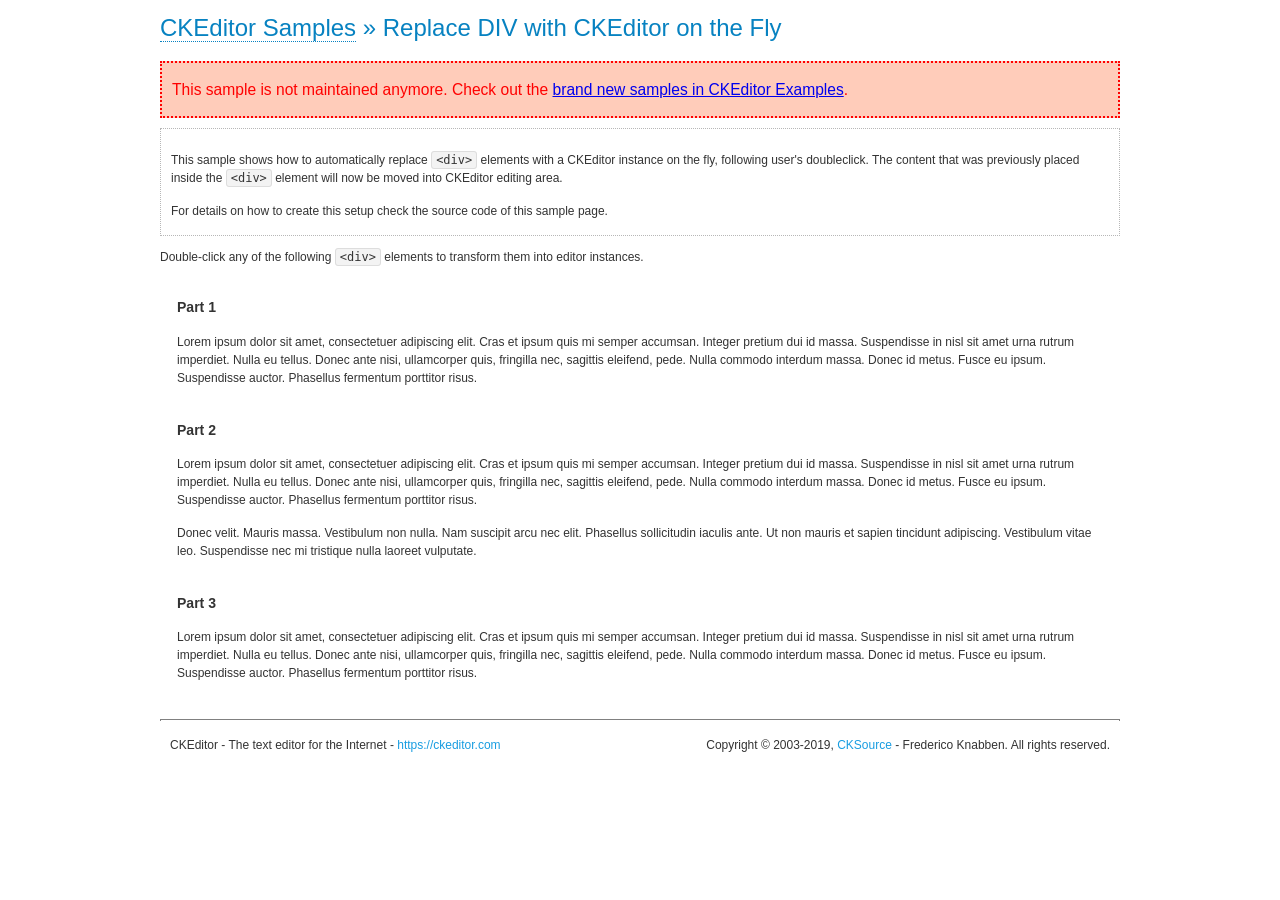
<file: vietpro_mobile_shop/admin/ckeditor/samples/old/divreplace.html>
<!DOCTYPE html>
<!--
Copyright (c) 2003-2019, CKSource - Frederico Knabben. All rights reserved.
For licensing, see LICENSE.md or https://ckeditor.com/legal/ckeditor-oss-license
-->
<html>
<head>
	<meta charset="utf-8">
	<title>Replace DIV &mdash; CKEditor Sample</title>
	<script src="../../ckeditor.js"></script>
	<link href="sample.css" rel="stylesheet">
	<style>

		div.editable
		{
			border: solid 2px transparent;
			padding-left: 15px;
			padding-right: 15px;
		}

		div.editable:hover
		{
			border-color: black;
		}

	</style>
	<script>

		// Uncomment the following code to test the "Timeout Loading Method".
		// CKEDITOR.loadFullCoreTimeout = 5;

		window.onload = function() {
			// Listen to the double click event.
			if ( window.addEventListener )
				document.body.addEventListener( 'dblclick', onDoubleClick, false );
			else if ( window.attachEvent )
				document.body.attachEvent( 'ondblclick', onDoubleClick );

		};

		function onDoubleClick( ev ) {
			// Get the element which fired the event. This is not necessarily the
			// element to which the event has been attached.
			var element = ev.target || ev.srcElement;

			// Find out the div that holds this element.
			var name;

			do {
				element = element.parentNode;
			}
			while ( element && ( name = element.nodeName.toLowerCase() ) &&
				( name != 'div' || element.className.indexOf( 'editable' ) == -1 ) && name != 'body' );

			if ( name == 'div' && element.className.indexOf( 'editable' ) != -1 )
				replaceDiv( element );
		}

		var editor;

		function replaceDiv( div ) {
			if ( editor )
				editor.destroy();

			editor = CKEDITOR.replace( div );
		}

	</script>
</head>
<body>
	<h1 class="samples">
		<a href="index.html">CKEditor Samples</a> &raquo; Replace DIV with CKEditor on the Fly
	</h1>
	<div class="warning deprecated">
		This sample is not maintained anymore. Check out the <a href="https://ckeditor.com/docs/ckeditor4/latest/examples/index.html">brand new samples in CKEditor Examples</a>.
	</div>
	<div class="description">
		<p>
			This sample shows how to automatically replace <code>&lt;div&gt;</code> elements
			with a CKEditor instance on the fly, following user's doubleclick. The content
			that was previously placed inside the <code>&lt;div&gt;</code> element will now
			be moved into CKEditor editing area.
		</p>
		<p>
			For details on how to create this setup check the source code of this sample page.
		</p>
	</div>
	<p>
		Double-click any of the following <code>&lt;div&gt;</code> elements to transform them into
		editor instances.
	</p>
	<div class="editable">
		<h3>
			Part 1
		</h3>
		<p>
			Lorem ipsum dolor sit amet, consectetuer adipiscing elit. Cras et ipsum quis mi
			semper accumsan. Integer pretium dui id massa. Suspendisse in nisl sit amet urna
			rutrum imperdiet. Nulla eu tellus. Donec ante nisi, ullamcorper quis, fringilla
			nec, sagittis eleifend, pede. Nulla commodo interdum massa. Donec id metus. Fusce
			eu ipsum. Suspendisse auctor. Phasellus fermentum porttitor risus.
		</p>
	</div>
	<div class="editable">
		<h3>
			Part 2
		</h3>
		<p>
			Lorem ipsum dolor sit amet, consectetuer adipiscing elit. Cras et ipsum quis mi
			semper accumsan. Integer pretium dui id massa. Suspendisse in nisl sit amet urna
			rutrum imperdiet. Nulla eu tellus. Donec ante nisi, ullamcorper quis, fringilla
			nec, sagittis eleifend, pede. Nulla commodo interdum massa. Donec id metus. Fusce
			eu ipsum. Suspendisse auctor. Phasellus fermentum porttitor risus.
		</p>
		<p>
			Donec velit. Mauris massa. Vestibulum non nulla. Nam suscipit arcu nec elit. Phasellus
			sollicitudin iaculis ante. Ut non mauris et sapien tincidunt adipiscing. Vestibulum
			vitae leo. Suspendisse nec mi tristique nulla laoreet vulputate.
		</p>
	</div>
	<div class="editable">
		<h3>
			Part 3
		</h3>
		<p>
			Lorem ipsum dolor sit amet, consectetuer adipiscing elit. Cras et ipsum quis mi
			semper accumsan. Integer pretium dui id massa. Suspendisse in nisl sit amet urna
			rutrum imperdiet. Nulla eu tellus. Donec ante nisi, ullamcorper quis, fringilla
			nec, sagittis eleifend, pede. Nulla commodo interdum massa. Donec id metus. Fusce
			eu ipsum. Suspendisse auctor. Phasellus fermentum porttitor risus.
		</p>
	</div>
	<div id="footer">
		<hr>
		<p>
			CKEditor - The text editor for the Internet - <a class="samples" href="https://ckeditor.com/">https://ckeditor.com</a>
		</p>
		<p id="copy">
			Copyright &copy; 2003-2019, <a class="samples" href="https://cksource.com/">CKSource</a> - Frederico
			Knabben. All rights reserved.
		</p>
	</div>
</body>
</html>
</file>
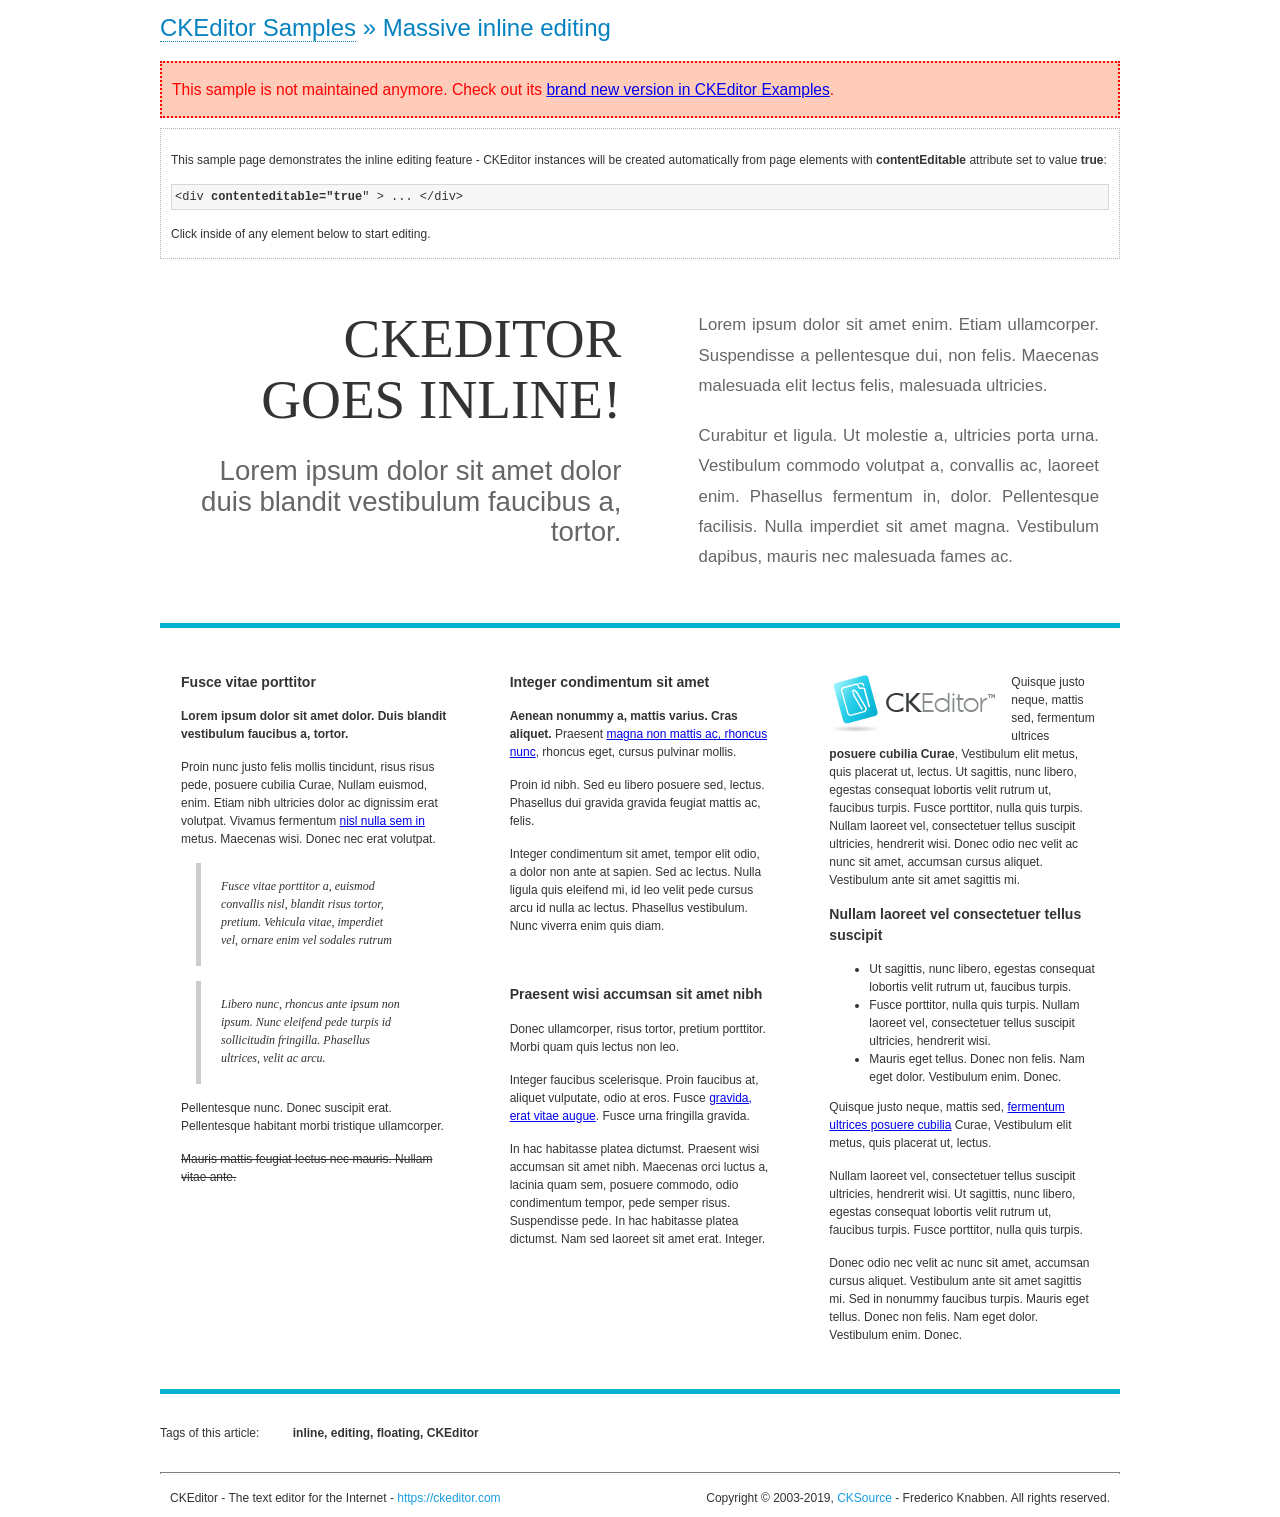
<file: vietpro_mobile_shop/admin/ckeditor/samples/old/inlineall.html>
<!DOCTYPE html>
<!--
Copyright (c) 2003-2019, CKSource - Frederico Knabben. All rights reserved.
For licensing, see LICENSE.md or https://ckeditor.com/legal/ckeditor-oss-license
-->
<html>
<head>
	<meta charset="utf-8">
	<title>Massive inline editing &mdash; CKEditor Sample</title>
	<script src="../../ckeditor.js"></script>
	<script>

		// This code is generally not necessary, but it is here to demonstrate
		// how to customize specific editor instances on the fly. This fits well
		// this demo because we have editable elements (like headers) that
		// require less features.

		// The "instanceCreated" event is fired for every editor instance created.
		CKEDITOR.on( 'instanceCreated', function( event ) {
			var editor = event.editor,
				element = editor.element;

			// Customize editors for headers and tag list.
			// These editors don't need features like smileys, templates, iframes etc.
			if ( element.is( 'h1', 'h2', 'h3' ) || element.getAttribute( 'id' ) == 'taglist' ) {
				// Customize the editor configurations on "configLoaded" event,
				// which is fired after the configuration file loading and
				// execution. This makes it possible to change the
				// configurations before the editor initialization takes place.
				editor.on( 'configLoaded', function() {

					// Remove unnecessary plugins to make the editor simpler.
					editor.config.removePlugins = 'colorbutton,find,flash,font,' +
						'forms,iframe,image,newpage,removeformat,' +
						'smiley,specialchar,stylescombo,templates';

					// Rearrange the layout of the toolbar.
					editor.config.toolbarGroups = [
						{ name: 'editing',		groups: [ 'basicstyles', 'links' ] },
						{ name: 'undo' },
						{ name: 'clipboard',	groups: [ 'selection', 'clipboard' ] },
						{ name: 'about' }
					];
				});
			}
		});

	</script>
	<link href="sample.css" rel="stylesheet">
	<style>

		/* The following styles are just to make the page look nice. */

		/* Workaround to show Arial Black in Firefox. */
		@font-face
		{
			font-family: 'arial-black';
			src: local('Arial Black');
		}

		*[contenteditable="true"]
		{
			padding: 10px;
		}

		#container
		{
			width: 960px;
			margin: 30px auto 0;
		}

		#header
		{
			overflow: hidden;
			padding: 0 0 30px;
			border-bottom: 5px solid #05B2D2;
			position: relative;
		}

		#headerLeft,
		#headerRight
		{
			width: 49%;
			overflow: hidden;
		}

		#headerLeft
		{
			float: left;
			padding: 10px 1px 1px;
		}

		#headerLeft h2,
		#headerLeft h3
		{
			text-align: right;
			margin: 0;
			overflow: hidden;
			font-weight: normal;
		}

		#headerLeft h2
		{
			font-family: "Arial Black",arial-black;
			font-size: 4.6em;
			line-height: 1.1;
			text-transform: uppercase;
		}

		#headerLeft h3
		{
			font-size: 2.3em;
			line-height: 1.1;
			margin: .2em 0 0;
			color: #666;
		}

		#headerRight
		{
			float: right;
			padding: 1px;
		}

		#headerRight p
		{
			line-height: 1.8;
			text-align: justify;
			margin: 0;
		}

		#headerRight p + p
		{
			margin-top: 20px;
		}

		#headerRight > div
		{
			padding: 20px;
			margin: 0 0 0 30px;
			font-size: 1.4em;
			color: #666;
		}

		#columns
		{
			color: #333;
			overflow: hidden;
			padding: 20px 0;
		}

		#columns > div
		{
			float: left;
			width: 33.3%;
		}

		#columns #column1 > div
		{
			margin-left: 1px;
		}

		#columns #column3 > div
		{
			margin-right: 1px;
		}

		#columns > div > div
		{
			margin: 0px 10px;
			padding: 10px 20px;
		}

		#columns blockquote
		{
			margin-left: 15px;
		}

		#tagLine
		{
			border-top: 5px solid #05B2D2;
			padding-top: 20px;
		}

		#taglist {
			display: inline-block;
			margin-left: 20px;
			font-weight: bold;
			margin: 0 0 0 20px;
		}

	</style>
</head>
<body>
<div>
	<h1 class="samples"><a href="index.html">CKEditor Samples</a> &raquo; Massive inline editing</h1>
	<div class="warning deprecated">
		This sample is not maintained anymore. Check out its <a href="https://ckeditor.com/docs/ckeditor4/latest/examples/inline.html">brand new version in CKEditor Examples</a>.
	</div>
	<div class="description">
		<p>This sample page demonstrates the inline editing feature - CKEditor instances will be created automatically from page elements with <strong>contentEditable</strong> attribute set to value <strong>true</strong>:</p>
		<pre class="samples">&lt;div <strong>contenteditable="true</strong>" &gt; ... &lt;/div&gt;</pre>
		<p>Click inside of any element below to start editing.</p>
	</div>
</div>
<div id="container">
	<div id="header">
		<div id="headerLeft">
			<h2 id="sampleTitle" contenteditable="true">
				CKEditor<br> Goes Inline!
			</h2>
			<h3 contenteditable="true">
				Lorem ipsum dolor sit amet dolor duis blandit vestibulum faucibus a, tortor.
			</h3>
		</div>
		<div id="headerRight">
			<div contenteditable="true">
				<p>
					Lorem ipsum dolor sit amet enim. Etiam ullamcorper. Suspendisse a pellentesque dui, non felis. Maecenas malesuada elit lectus felis, malesuada ultricies.
				</p>
				<p>
					Curabitur et ligula. Ut molestie a, ultricies porta urna. Vestibulum commodo volutpat a, convallis ac, laoreet enim. Phasellus fermentum in, dolor. Pellentesque facilisis. Nulla imperdiet sit amet magna. Vestibulum dapibus, mauris nec malesuada fames ac.
				</p>
			</div>
		</div>
	</div>
	<div id="columns">
		<div id="column1">
			<div contenteditable="true">
				<h3>
					Fusce vitae porttitor
				</h3>
				<p>
					<strong>
						Lorem ipsum dolor sit amet dolor. Duis blandit vestibulum faucibus a, tortor.
					</strong>
				</p>
				<p>
					Proin nunc justo felis mollis tincidunt, risus risus pede, posuere cubilia Curae, Nullam euismod, enim. Etiam nibh ultricies dolor ac dignissim erat volutpat. Vivamus fermentum <a href="https://ckeditor.com/">nisl nulla sem in</a> metus. Maecenas wisi. Donec nec erat volutpat.
				</p>
				<blockquote>
					<p>
						Fusce vitae porttitor a, euismod convallis nisl, blandit risus tortor, pretium.
						Vehicula vitae, imperdiet vel, ornare enim vel sodales rutrum
					</p>
				</blockquote>
				<blockquote>
					<p>
						Libero nunc, rhoncus ante ipsum non ipsum. Nunc eleifend pede turpis id sollicitudin fringilla. Phasellus ultrices, velit ac arcu.
					</p>
				</blockquote>
				<p>Pellentesque nunc. Donec suscipit erat. Pellentesque habitant morbi tristique ullamcorper.</p>
				<p><s>Mauris mattis feugiat lectus nec mauris. Nullam vitae ante.</s></p>
			</div>
		</div>
		<div id="column2">
			<div contenteditable="true">
				<h3>
					Integer condimentum sit amet
				</h3>
				<p>
					<strong>Aenean nonummy a, mattis varius. Cras aliquet.</strong>
					Praesent <a href="https://ckeditor.com/">magna non mattis ac, rhoncus nunc</a>, rhoncus eget, cursus pulvinar mollis.</p>
				<p>Proin id nibh. Sed eu libero posuere sed, lectus. Phasellus dui gravida gravida feugiat mattis ac, felis.</p>
				<p>Integer condimentum sit amet, tempor elit odio, a dolor non ante at sapien. Sed ac lectus. Nulla ligula quis eleifend mi, id leo velit pede cursus arcu id nulla ac lectus. Phasellus vestibulum. Nunc viverra enim quis diam.</p>
			</div>
			<div contenteditable="true">
				<h3>
					Praesent wisi accumsan sit amet nibh
				</h3>
				<p>Donec ullamcorper, risus tortor, pretium porttitor. Morbi quam quis lectus non leo.</p>
				<p style="margin-left: 40px; ">Integer faucibus scelerisque. Proin faucibus at, aliquet vulputate, odio at eros. Fusce <a href="https://ckeditor.com/">gravida, erat vitae augue</a>. Fusce urna fringilla gravida.</p>
				<p>In hac habitasse platea dictumst. Praesent wisi accumsan sit amet nibh. Maecenas orci luctus a, lacinia quam sem, posuere commodo, odio condimentum tempor, pede semper risus. Suspendisse pede. In hac habitasse platea dictumst. Nam sed laoreet sit amet erat. Integer.</p>
			</div>
		</div>
		<div id="column3">
			<div contenteditable="true">
				<p>
					<img src="assets/inlineall/logo.png" alt="CKEditor logo" style="float:left">
				</p>
				<p>Quisque justo neque, mattis sed, fermentum ultrices <strong>posuere cubilia Curae</strong>, Vestibulum elit metus, quis placerat ut, lectus. Ut sagittis, nunc libero, egestas consequat lobortis velit rutrum ut, faucibus turpis. Fusce porttitor, nulla quis turpis. Nullam laoreet vel, consectetuer tellus suscipit ultricies, hendrerit wisi. Donec odio nec velit ac nunc sit amet, accumsan cursus aliquet. Vestibulum ante sit amet sagittis mi.</p>
				<h3>
					Nullam laoreet vel consectetuer tellus suscipit
				</h3>
				<ul>
					<li>Ut sagittis, nunc libero, egestas consequat lobortis velit rutrum ut, faucibus turpis.</li>
					<li>Fusce porttitor, nulla quis turpis. Nullam laoreet vel, consectetuer tellus suscipit ultricies, hendrerit wisi.</li>
					<li>Mauris eget tellus. Donec non felis. Nam eget dolor. Vestibulum enim. Donec.</li>
				</ul>
				<p>Quisque justo neque, mattis sed, <a href="https://ckeditor.com/">fermentum ultrices posuere cubilia</a> Curae, Vestibulum elit metus, quis placerat ut, lectus.</p>
				<p>Nullam laoreet vel, consectetuer tellus suscipit ultricies, hendrerit wisi. Ut sagittis, nunc libero, egestas consequat lobortis velit rutrum ut, faucibus turpis. Fusce porttitor, nulla quis turpis.</p>
				<p>Donec odio nec velit ac nunc sit amet, accumsan cursus aliquet. Vestibulum ante sit amet sagittis mi. Sed in nonummy faucibus turpis. Mauris eget tellus. Donec non felis. Nam eget dolor. Vestibulum enim. Donec.</p>
			</div>
		</div>
	</div>
	<div id="tagLine">
		Tags of this article:
		<p id="taglist" contenteditable="true">
			inline, editing, floating, CKEditor
		</p>
	</div>
</div>
<div id="footer">
	<hr>
	<p>
		CKEditor - The text editor for the Internet - <a class="samples" href="https://ckeditor.com/">
			https://ckeditor.com</a>
	</p>
	<p id="copy">
		Copyright &copy; 2003-2019, <a class="samples" href="https://cksource.com/">CKSource</a>
		- Frederico Knabben. All rights reserved.
	</p>
</div>
</body>
</html>
</file>
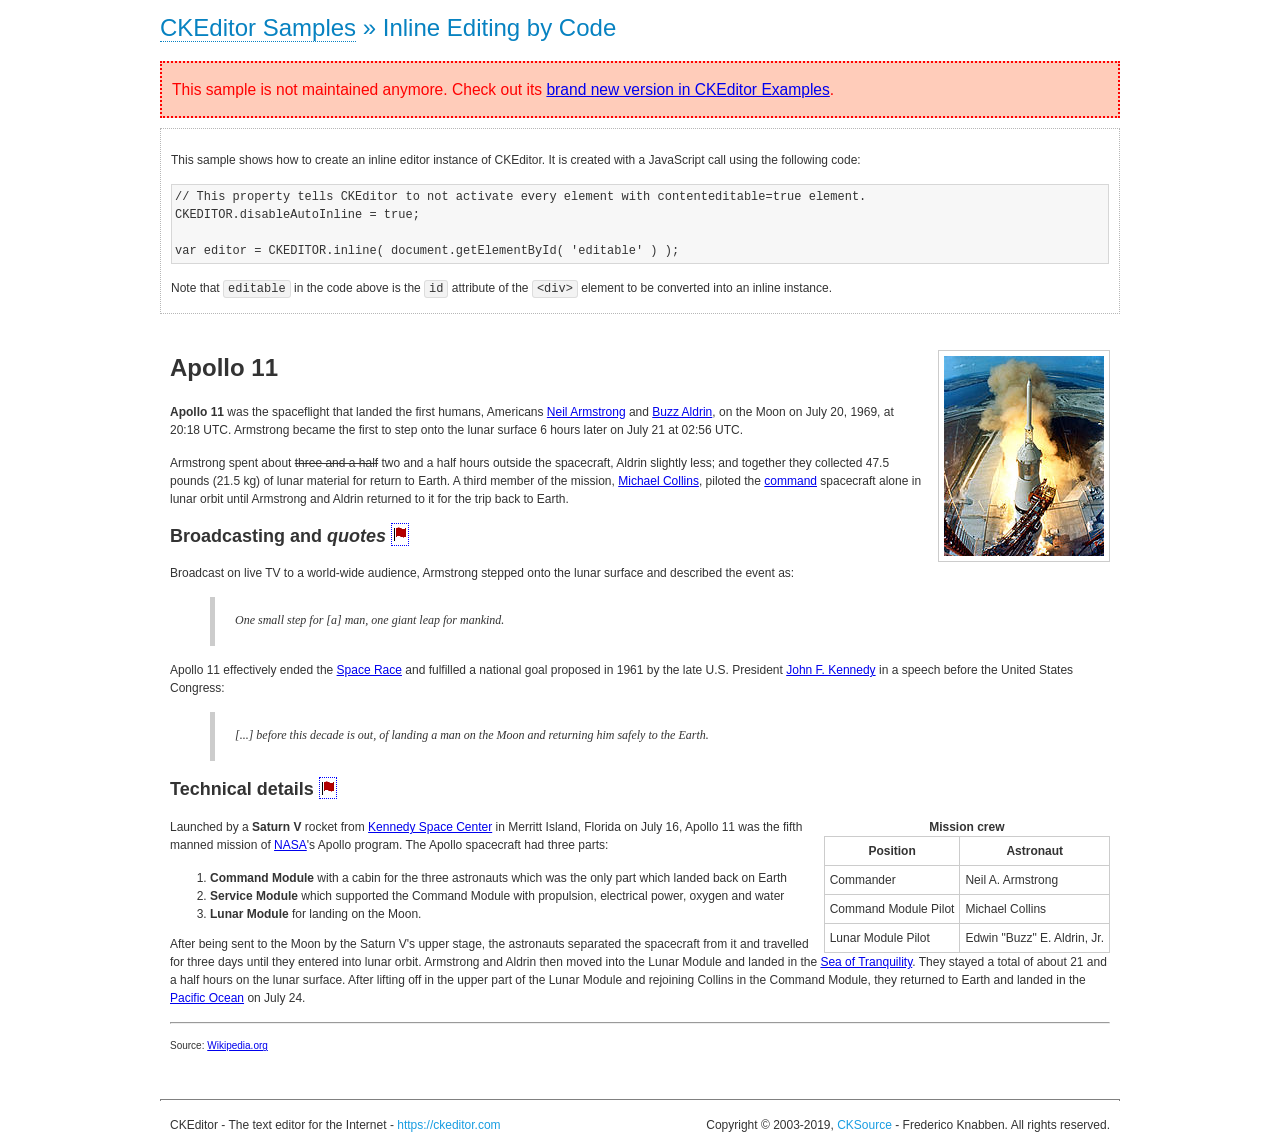
<file: vietpro_mobile_shop/admin/ckeditor/samples/old/inlinebycode.html>
<!DOCTYPE html>
<!--
Copyright (c) 2003-2019, CKSource - Frederico Knabben. All rights reserved.
For licensing, see LICENSE.md or https://ckeditor.com/legal/ckeditor-oss-license
-->
<html>
<head>
	<meta charset="utf-8">
	<title>Inline Editing by Code &mdash; CKEditor Sample</title>
	<script src="../../ckeditor.js"></script>
	<link href="sample.css" rel="stylesheet">
	<style>

		#editable
		{
			padding: 10px;
			float: left;
		}

	</style>
</head>
<body>
	<h1 class="samples">
		<a href="index.html">CKEditor Samples</a> &raquo; Inline Editing by Code
	</h1>
	<div class="warning deprecated">
		This sample is not maintained anymore. Check out its <a href="https://ckeditor.com/docs/ckeditor4/latest/examples/inline.html">brand new version in CKEditor Examples</a>.
	</div>
	<div class="description">
		<p>
			This sample shows how to create an inline editor instance of CKEditor. It is created
			with a JavaScript call using the following code:
		</p>
<pre class="samples">
// This property tells CKEditor to not activate every element with contenteditable=true element.
CKEDITOR.disableAutoInline = true;

var editor = CKEDITOR.inline( document.getElementById( 'editable' ) );
</pre>
		<p>
			Note that <code>editable</code> in the code above is the <code>id</code>
			attribute of the <code>&lt;div&gt;</code> element to be converted into an inline instance.
		</p>
	</div>
	<div id="editable" contenteditable="true">
		<h1><img alt="Saturn V carrying Apollo 11" class="right" src="assets/sample.jpg" /> Apollo 11</h1>

		<p><b>Apollo 11</b> was the spaceflight that landed the first humans, Americans <a href="http://en.wikipedia.org/wiki/Neil_Armstrong" title="Neil Armstrong">Neil Armstrong</a> and <a href="http://en.wikipedia.org/wiki/Buzz_Aldrin" title="Buzz Aldrin">Buzz Aldrin</a>, on the Moon on July 20, 1969, at 20:18 UTC. Armstrong became the first to step onto the lunar surface 6 hours later on July 21 at 02:56 UTC.</p>

		<p>Armstrong spent about <s>three and a half</s> two and a half hours outside the spacecraft, Aldrin slightly less; and together they collected 47.5 pounds (21.5&nbsp;kg) of lunar material for return to Earth. A third member of the mission, <a href="http://en.wikipedia.org/wiki/Michael_Collins_(astronaut)" title="Michael Collins (astronaut)">Michael Collins</a>, piloted the <a href="http://en.wikipedia.org/wiki/Apollo_Command/Service_Module" title="Apollo Command/Service Module">command</a> spacecraft alone in lunar orbit until Armstrong and Aldrin returned to it for the trip back to Earth.</p>

		<h2>Broadcasting and <em>quotes</em> <a id="quotes" name="quotes"></a></h2>

		<p>Broadcast on live TV to a world-wide audience, Armstrong stepped onto the lunar surface and described the event as:</p>

		<blockquote>
			<p>One small step for [a] man, one giant leap for mankind.</p>
		</blockquote>

		<p>Apollo 11 effectively ended the <a href="http://en.wikipedia.org/wiki/Space_Race" title="Space Race">Space Race</a> and fulfilled a national goal proposed in 1961 by the late U.S. President <a href="http://en.wikipedia.org/wiki/John_F._Kennedy" title="John F. Kennedy">John F. Kennedy</a> in a speech before the United States Congress:</p>

		<blockquote>
			<p>[...] before this decade is out, of landing a man on the Moon and returning him safely to the Earth.</p>
		</blockquote>

		<h2>Technical details <a id="tech-details" name="tech-details"></a></h2>

		<table align="right" border="1" bordercolor="#ccc" cellpadding="5" cellspacing="0" style="border-collapse:collapse;margin:10px 0 10px 15px;">
			<caption><strong>Mission crew</strong></caption>
			<thead>
			<tr>
				<th scope="col">Position</th>
				<th scope="col">Astronaut</th>
			</tr>
			</thead>
			<tbody>
			<tr>
				<td>Commander</td>
				<td>Neil A. Armstrong</td>
			</tr>
			<tr>
				<td>Command Module Pilot</td>
				<td>Michael Collins</td>
			</tr>
			<tr>
				<td>Lunar Module Pilot</td>
				<td>Edwin &quot;Buzz&quot; E. Aldrin, Jr.</td>
			</tr>
			</tbody>
		</table>

		<p>Launched by a <strong>Saturn V</strong> rocket from <a href="http://en.wikipedia.org/wiki/Kennedy_Space_Center" title="Kennedy Space Center">Kennedy Space Center</a> in Merritt Island, Florida on July 16, Apollo 11 was the fifth manned mission of <a href="http://en.wikipedia.org/wiki/NASA" title="NASA">NASA</a>&#39;s Apollo program. The Apollo spacecraft had three parts:</p>

		<ol>
			<li><strong>Command Module</strong> with a cabin for the three astronauts which was the only part which landed back on Earth</li>
			<li><strong>Service Module</strong> which supported the Command Module with propulsion, electrical power, oxygen and water</li>
			<li><strong>Lunar Module</strong> for landing on the Moon.</li>
		</ol>

		<p>After being sent to the Moon by the Saturn V&#39;s upper stage, the astronauts separated the spacecraft from it and travelled for three days until they entered into lunar orbit. Armstrong and Aldrin then moved into the Lunar Module and landed in the <a href="http://en.wikipedia.org/wiki/Mare_Tranquillitatis" title="Mare Tranquillitatis">Sea of Tranquility</a>. They stayed a total of about 21 and a half hours on the lunar surface. After lifting off in the upper part of the Lunar Module and rejoining Collins in the Command Module, they returned to Earth and landed in the <a href="http://en.wikipedia.org/wiki/Pacific_Ocean" title="Pacific Ocean">Pacific Ocean</a> on July 24.</p>

		<hr />
		<p style="text-align: right;"><small>Source: <a href="http://en.wikipedia.org/wiki/Apollo_11">Wikipedia.org</a></small></p>
	</div>

	<script>
		// We need to turn off the automatic editor creation first.
		CKEDITOR.disableAutoInline = true;

		var editor = CKEDITOR.inline( 'editable' );
	</script>
	<div id="footer">
		<hr>
		<p contenteditable="true">
			CKEditor - The text editor for the Internet - <a class="samples" href="https://ckeditor.com/">
				https://ckeditor.com</a>
		</p>
		<p id="copy">
			Copyright &copy; 2003-2019, <a class="samples" href="https://cksource.com/">CKSource</a>
			- Frederico Knabben. All rights reserved.
		</p>
	</div>
</body>
</html>
</file>
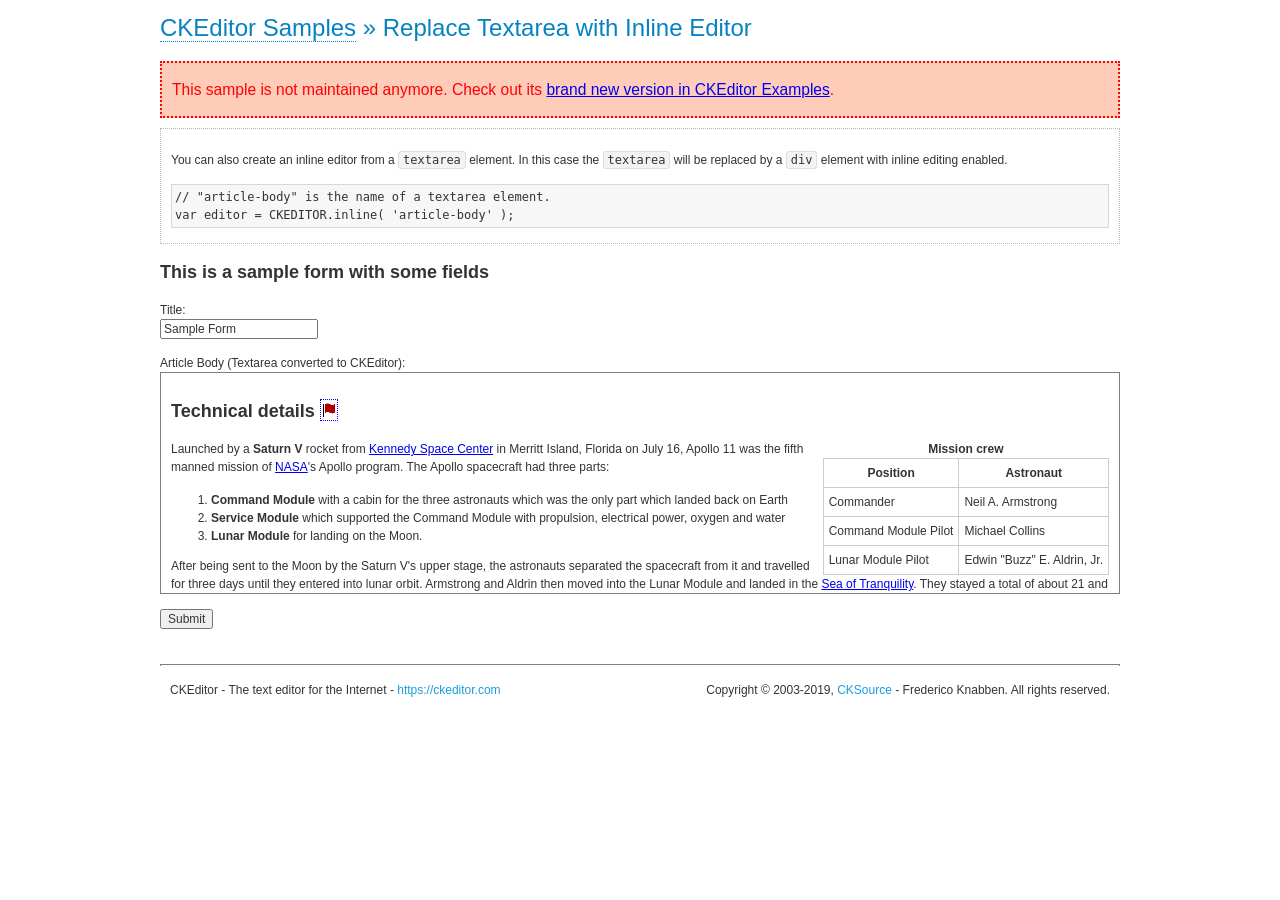
<file: vietpro_mobile_shop/admin/ckeditor/samples/old/inlinetextarea.html>
<!DOCTYPE html>
<!--
Copyright (c) 2003-2019, CKSource - Frederico Knabben. All rights reserved.
For licensing, see LICENSE.md or https://ckeditor.com/legal/ckeditor-oss-license
-->
<html>
<head>
	<meta charset="utf-8">
	<title>Replace Textarea with Inline Editor &mdash; CKEditor Sample</title>
	<script src="../../ckeditor.js"></script>
	<link href="sample.css" rel="stylesheet">
	<style>

		/* Style the CKEditor element to look like a textfield */
		.cke_textarea_inline
		{
			padding: 10px;
			height: 200px;
			overflow: auto;

			border: 1px solid gray;
			-webkit-appearance: textfield;
		}

	</style>
</head>
<body>
	<h1 class="samples">
		<a href="index.html">CKEditor Samples</a> &raquo; Replace Textarea with Inline Editor
	</h1>
	<div class="warning deprecated">
		This sample is not maintained anymore. Check out its <a href="https://ckeditor.com/docs/ckeditor4/latest/examples/inline.html">brand new version in CKEditor Examples</a>.
	</div>
	<div class="description">
		<p>
			You can also create an inline editor from a <code>textarea</code>
			element. In this case the <code>textarea</code> will be replaced
			by a <code>div</code> element with inline editing enabled.
		</p>
<pre class="samples">
// "article-body" is the name of a textarea element.
var editor = CKEDITOR.inline( 'article-body' );
</pre>
	</div>
	<form action="sample_posteddata.php" method="post">
		<h2>This is a sample form with some fields</h2>
		<p>
			Title:<br>
			<input type="text" name="title" value="Sample Form"></p>
		<p>
			Article Body (Textarea converted to CKEditor):<br>
			<textarea name="article-body" style="height: 200px">
				&lt;h2&gt;Technical details &lt;a id="tech-details" name="tech-details"&gt;&lt;/a&gt;&lt;/h2&gt;

				&lt;table align="right" border="1" bordercolor="#ccc" cellpadding="5" cellspacing="0" style="border-collapse:collapse;margin:10px 0 10px 15px;"&gt;
					&lt;caption&gt;&lt;strong&gt;Mission crew&lt;/strong&gt;&lt;/caption&gt;
					&lt;thead&gt;
					&lt;tr&gt;
						&lt;th scope="col"&gt;Position&lt;/th&gt;
						&lt;th scope="col"&gt;Astronaut&lt;/th&gt;
					&lt;/tr&gt;
					&lt;/thead&gt;
					&lt;tbody&gt;
					&lt;tr&gt;
						&lt;td&gt;Commander&lt;/td&gt;
						&lt;td&gt;Neil A. Armstrong&lt;/td&gt;
					&lt;/tr&gt;
					&lt;tr&gt;
						&lt;td&gt;Command Module Pilot&lt;/td&gt;
						&lt;td&gt;Michael Collins&lt;/td&gt;
					&lt;/tr&gt;
					&lt;tr&gt;
						&lt;td&gt;Lunar Module Pilot&lt;/td&gt;
						&lt;td&gt;Edwin &quot;Buzz&quot; E. Aldrin, Jr.&lt;/td&gt;
					&lt;/tr&gt;
					&lt;/tbody&gt;
				&lt;/table&gt;

				&lt;p&gt;Launched by a &lt;strong&gt;Saturn V&lt;/strong&gt; rocket from &lt;a href="http://en.wikipedia.org/wiki/Kennedy_Space_Center" title="Kennedy Space Center"&gt;Kennedy Space Center&lt;/a&gt; in Merritt Island, Florida on July 16, Apollo 11 was the fifth manned mission of &lt;a href="http://en.wikipedia.org/wiki/NASA" title="NASA"&gt;NASA&lt;/a&gt;&#39;s Apollo program. The Apollo spacecraft had three parts:&lt;/p&gt;

				&lt;ol&gt;
					&lt;li&gt;&lt;strong&gt;Command Module&lt;/strong&gt; with a cabin for the three astronauts which was the only part which landed back on Earth&lt;/li&gt;
					&lt;li&gt;&lt;strong&gt;Service Module&lt;/strong&gt; which supported the Command Module with propulsion, electrical power, oxygen and water&lt;/li&gt;
					&lt;li&gt;&lt;strong&gt;Lunar Module&lt;/strong&gt; for landing on the Moon.&lt;/li&gt;
				&lt;/ol&gt;

				&lt;p&gt;After being sent to the Moon by the Saturn V&#39;s upper stage, the astronauts separated the spacecraft from it and travelled for three days until they entered into lunar orbit. Armstrong and Aldrin then moved into the Lunar Module and landed in the &lt;a href="http://en.wikipedia.org/wiki/Mare_Tranquillitatis" title="Mare Tranquillitatis"&gt;Sea of Tranquility&lt;/a&gt;. They stayed a total of about 21 and a half hours on the lunar surface. After lifting off in the upper part of the Lunar Module and rejoining Collins in the Command Module, they returned to Earth and landed in the &lt;a href="http://en.wikipedia.org/wiki/Pacific_Ocean" title="Pacific Ocean"&gt;Pacific Ocean&lt;/a&gt; on July 24.&lt;/p&gt;

				&lt;hr /&gt;
				&lt;p style="text-align: right;"&gt;&lt;small&gt;Source: &lt;a href="http://en.wikipedia.org/wiki/Apollo_11"&gt;Wikipedia.org&lt;/a&gt;&lt;/small&gt;&lt;/p&gt;
			</textarea>
		</p>
		<p>
			<input type="submit" value="Submit">
		</p>
	</form>

	<script>
		CKEDITOR.inline( 'article-body' );
	</script>
	<div id="footer">
		<hr>
		<p>
			CKEditor - The text editor for the Internet - <a class="samples" href="https://ckeditor.com/">
				https://ckeditor.com</a>
		</p>
		<p id="copy">
			Copyright &copy; 2003-2019, <a class="samples" href="https://cksource.com/">CKSource</a>
			- Frederico Knabben. All rights reserved.
		</p>
	</div>
</body>
</html>
</file>
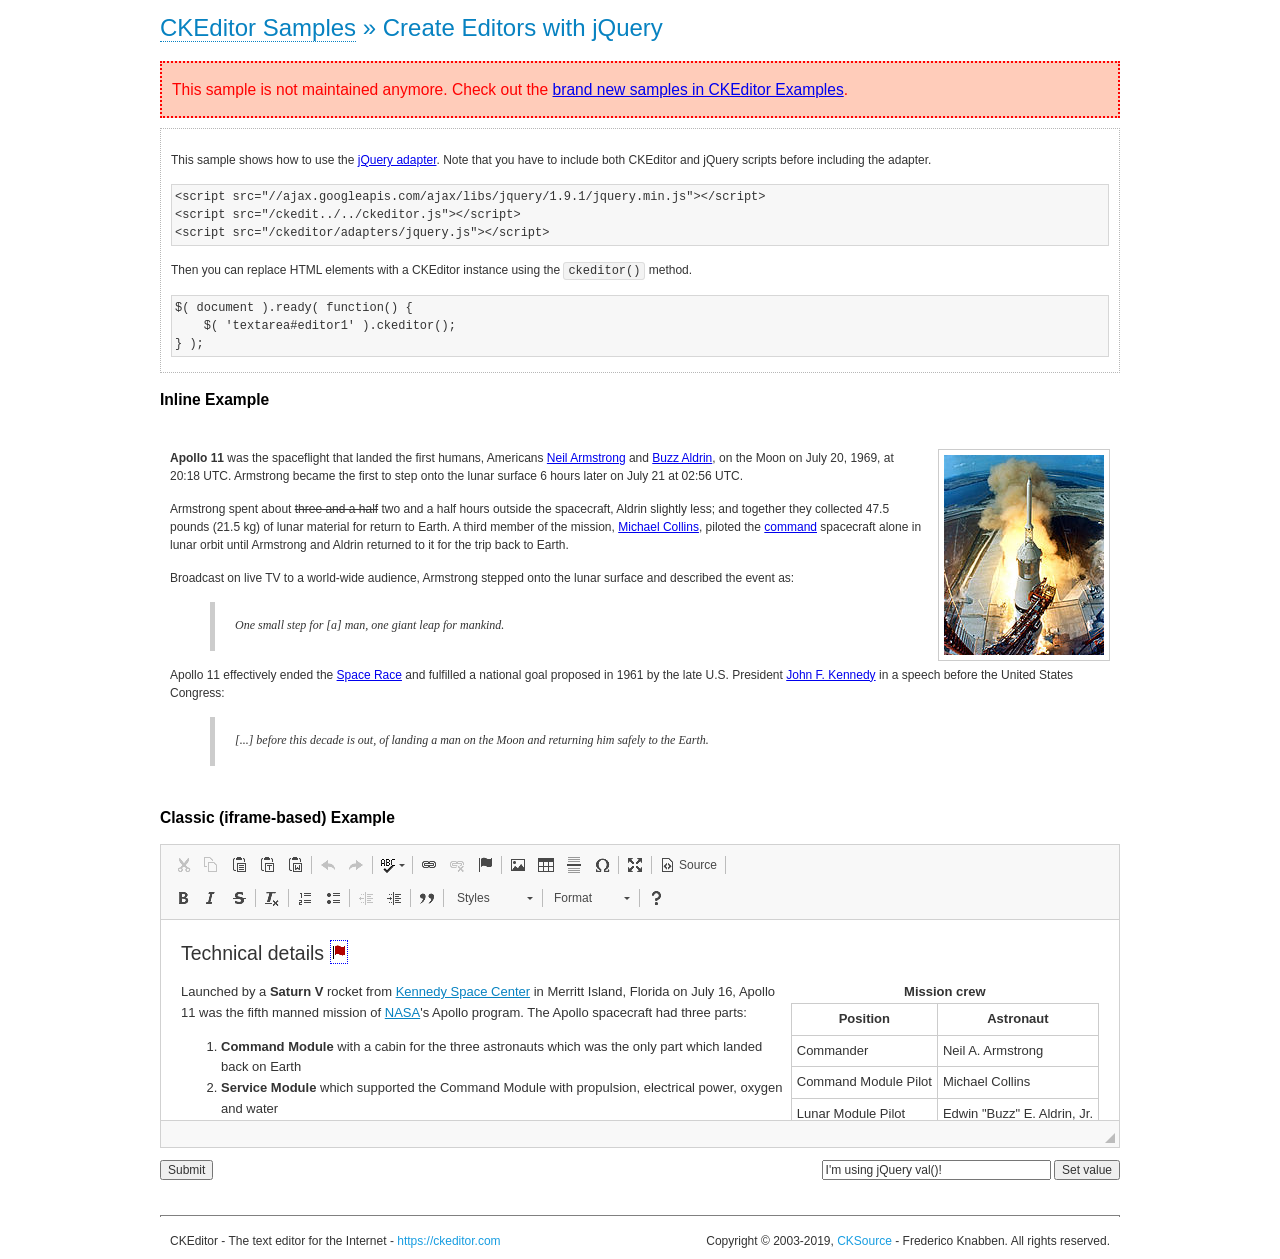
<file: vietpro_mobile_shop/admin/ckeditor/samples/old/jquery.html>
<!DOCTYPE html>
<!--
Copyright (c) 2003-2019, CKSource - Frederico Knabben. All rights reserved.
For licensing, see LICENSE.md or https://ckeditor.com/legal/ckeditor-oss-license
-->
<html>
<head>
	<meta charset="utf-8">
	<title>jQuery Adapter &mdash; CKEditor Sample</title>
	<script src="http://code.jquery.com/jquery-1.11.0.min.js"></script>
	<script src="../../ckeditor.js"></script>
	<script src="../../adapters/jquery.js"></script>
	<link href="sample.css" rel="stylesheet">
	<style>

		#editable
		{
			padding: 10px;
			float: left;
		}

	</style>
	<script>

		CKEDITOR.disableAutoInline = true;

		$( document ).ready( function() {
			$( '#editor1' ).ckeditor(); // Use CKEDITOR.replace() if element is <textarea>.
			$( '#editable' ).ckeditor(); // Use CKEDITOR.inline().
		} );

		function setValue() {
			$( '#editor1' ).val( $( 'input#val' ).val() );
		}

	</script>
</head>
<body>
	<h1 class="samples">
		<a href="index.html" id="a-test">CKEditor Samples</a> &raquo; Create Editors with jQuery
	</h1>
	<div class="warning deprecated">
		This sample is not maintained anymore. Check out the <a href="https://ckeditor.com/docs/ckeditor4/latest/examples/index.html">brand new samples in CKEditor Examples</a>.
	</div>
	<form action="sample_posteddata.php" method="post">
		<div class="description">
			<p>
				This sample shows how to use the <a href="https://ckeditor.com/docs/ckeditor4/latest/guide/dev_jquery.html">jQuery adapter</a>.
				Note that you have to include both CKEditor and jQuery scripts before including the adapter.
			</p>

<pre class="samples">
&lt;script src="//ajax.googleapis.com/ajax/libs/jquery/1.9.1/jquery.min.js"&gt;&lt;/script&gt;
&lt;script src="/ckedit../../ckeditor.js"&gt;&lt;/script&gt;
&lt;script src="/ckeditor/adapters/jquery.js"&gt;&lt;/script&gt;
</pre>

			<p>Then you can replace HTML elements with a CKEditor instance using the <code>ckeditor()</code> method.</p>

<pre class="samples">
$( document ).ready( function() {
	$( 'textarea#editor1' ).ckeditor();
} );
</pre>
		</div>

		<h2 class="samples">Inline Example</h2>

		<div id="editable" contenteditable="true">
			<p><img alt="Saturn V carrying Apollo 11" class="right" src="assets/sample.jpg"/><b>Apollo 11</b> was the spaceflight that landed the first humans, Americans <a href="http://en.wikipedia.org/wiki/Neil_Armstrong" title="Neil Armstrong">Neil Armstrong</a> and <a href="http://en.wikipedia.org/wiki/Buzz_Aldrin" title="Buzz Aldrin">Buzz Aldrin</a>, on the Moon on July 20, 1969, at 20:18 UTC. Armstrong became the first to step onto the lunar surface 6 hours later on July 21 at 02:56 UTC.</p>
			<p>Armstrong spent about <s>three and a half</s> two and a half hours outside the spacecraft, Aldrin slightly less; and together they collected 47.5 pounds (21.5&nbsp;kg) of lunar material for return to Earth. A third member of the mission, <a href="http://en.wikipedia.org/wiki/Michael_Collins_(astronaut)" title="Michael Collins (astronaut)">Michael Collins</a>, piloted the <a href="http://en.wikipedia.org/wiki/Apollo_Command/Service_Module" title="Apollo Command/Service Module">command</a> spacecraft alone in lunar orbit until Armstrong and Aldrin returned to it for the trip back to Earth.
			<p>Broadcast on live TV to a world-wide audience, Armstrong stepped onto the lunar surface and described the event as:</p>
			<blockquote><p>One small step for [a] man, one giant leap for mankind.</p></blockquote> <p>Apollo 11 effectively ended the <a href="http://en.wikipedia.org/wiki/Space_Race" title="Space Race">Space Race</a> and fulfilled a national goal proposed in 1961 by the late U.S. President <a href="http://en.wikipedia.org/wiki/John_F._Kennedy" title="John F. Kennedy">John F. Kennedy</a> in a speech before the United States Congress:</p> <blockquote><p>[...] before this decade is out, of landing a man on the Moon and returning him safely to the Earth.</p></blockquote>
		</div>

		<br style="clear: both">

		<h2 class="samples">Classic (iframe-based) Example</h2>

		<textarea cols="80" id="editor1" name="editor1" rows="10">
			&lt;h2&gt;Technical details &lt;a id=&quot;tech-details&quot; name=&quot;tech-details&quot;&gt;&lt;/a&gt;&lt;/h2&gt; &lt;table align=&quot;right&quot; border=&quot;1&quot; bordercolor=&quot;#ccc&quot; cellpadding=&quot;5&quot; cellspacing=&quot;0&quot; style=&quot;border-collapse:collapse;margin:10px 0 10px 15px;&quot;&gt; &lt;caption&gt;&lt;strong&gt;Mission crew&lt;/strong&gt;&lt;/caption&gt; &lt;thead&gt; &lt;tr&gt; &lt;th scope=&quot;col&quot;&gt;Position&lt;/th&gt; &lt;th scope=&quot;col&quot;&gt;Astronaut&lt;/th&gt; &lt;/tr&gt; &lt;/thead&gt; &lt;tbody&gt; &lt;tr&gt; &lt;td&gt;Commander&lt;/td&gt; &lt;td&gt;Neil A. Armstrong&lt;/td&gt; &lt;/tr&gt; &lt;tr&gt; &lt;td&gt;Command Module Pilot&lt;/td&gt; &lt;td&gt;Michael Collins&lt;/td&gt; &lt;/tr&gt; &lt;tr&gt; &lt;td&gt;Lunar Module Pilot&lt;/td&gt; &lt;td&gt;Edwin &amp;quot;Buzz&amp;quot; E. Aldrin, Jr.&lt;/td&gt; &lt;/tr&gt; &lt;/tbody&gt; &lt;/table&gt; &lt;p&gt;Launched by a &lt;strong&gt;Saturn V&lt;/strong&gt; rocket from &lt;a href=&quot;http://en.wikipedia.org/wiki/Kennedy_Space_Center&quot; title=&quot;Kennedy Space Center&quot;&gt;Kennedy Space Center&lt;/a&gt; in Merritt Island, Florida on July 16, Apollo 11 was the fifth manned mission of &lt;a href=&quot;http://en.wikipedia.org/wiki/NASA&quot; title=&quot;NASA&quot;&gt;NASA&lt;/a&gt;&amp;#39;s Apollo program. The Apollo spacecraft had three parts:&lt;/p&gt; &lt;ol&gt; &lt;li&gt;&lt;strong&gt;Command Module&lt;/strong&gt; with a cabin for the three astronauts which was the only part which landed back on Earth&lt;/li&gt; &lt;li&gt;&lt;strong&gt;Service Module&lt;/strong&gt; which supported the Command Module with propulsion, electrical power, oxygen and water&lt;/li&gt; &lt;li&gt;&lt;strong&gt;Lunar Module&lt;/strong&gt; for landing on the Moon.&lt;/li&gt; &lt;/ol&gt; &lt;p&gt;After being sent to the Moon by the Saturn V&amp;#39;s upper stage, the astronauts separated the spacecraft from it and travelled for three days until they entered into lunar orbit. Armstrong and Aldrin then moved into the Lunar Module and landed in the &lt;a href=&quot;http://en.wikipedia.org/wiki/Mare_Tranquillitatis&quot; title=&quot;Mare Tranquillitatis&quot;&gt;Sea of Tranquility&lt;/a&gt;. They stayed a total of about 21 and a half hours on the lunar surface. After lifting off in the upper part of the Lunar Module and rejoining Collins in the Command Module, they returned to Earth and landed in the &lt;a href=&quot;http://en.wikipedia.org/wiki/Pacific_Ocean&quot; title=&quot;Pacific Ocean&quot;&gt;Pacific Ocean&lt;/a&gt; on July 24.&lt;/p&gt; &lt;hr/&gt; &lt;p style=&quot;text-align: right;&quot;&gt;&lt;small&gt;Source: &lt;a href=&quot;http://en.wikipedia.org/wiki/Apollo_11&quot;&gt;Wikipedia.org&lt;/a&gt;&lt;/small&gt;&lt;/p&gt;
		</textarea>

		<p style="overflow: hidden">
			<input style="float: left" type="submit" value="Submit">
			<span style="float: right">
				<input type="text" id="val" value="I'm using jQuery val()!" size="30">
				<input onclick="setValue();" type="button" value="Set value">
			</span>
		</p>
	</form>
	<div id="footer">
		<hr>
		<p>
			CKEditor - The text editor for the Internet - <a class="samples" href="https://ckeditor.com/">https://ckeditor.com</a>
		</p>
		<p id="copy">
			Copyright &copy; 2003-2019, <a class="samples" href="https://cksource.com/">CKSource</a> - Frederico
			Knabben. All rights reserved.
		</p>
	</div>
</body>
</html>
</file>
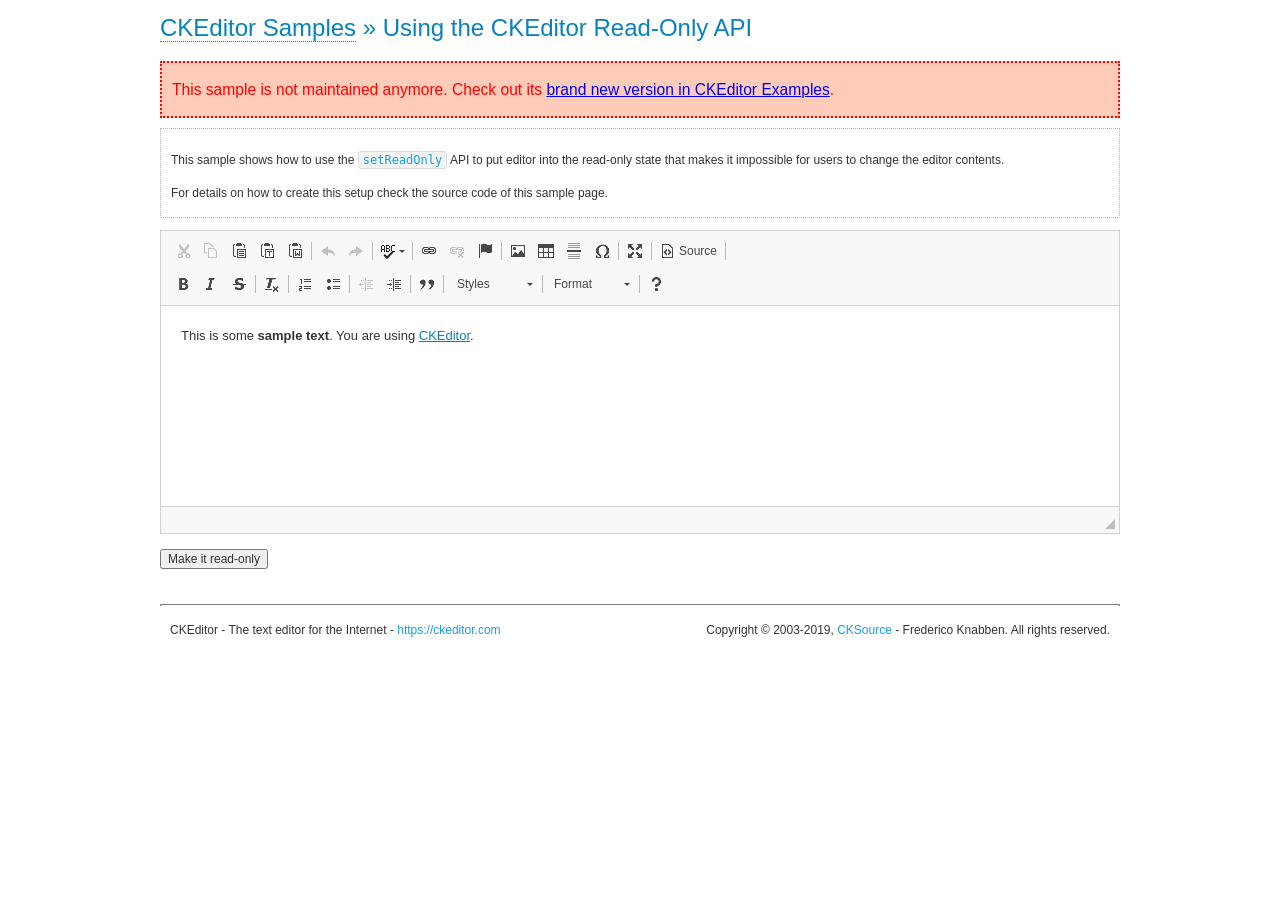
<file: vietpro_mobile_shop/admin/ckeditor/samples/old/readonly.html>
<!DOCTYPE html>
<!--
Copyright (c) 2003-2019, CKSource - Frederico Knabben. All rights reserved.
For licensing, see LICENSE.md or https://ckeditor.com/legal/ckeditor-oss-license
-->
<html>
<head>
	<meta charset="utf-8">
	<title>Using the CKEditor Read-Only API &mdash; CKEditor Sample</title>
	<script src="../../ckeditor.js"></script>
	<link rel="stylesheet" href="sample.css">
	<script>

		var editor;

		// The instanceReady event is fired, when an instance of CKEditor has finished
		// its initialization.
		CKEDITOR.on( 'instanceReady', function( ev ) {
			editor = ev.editor;

			// Show this "on" button.
			document.getElementById( 'readOnlyOn' ).style.display = '';

			// Event fired when the readOnly property changes.
			editor.on( 'readOnly', function() {
				document.getElementById( 'readOnlyOn' ).style.display = this.readOnly ? 'none' : '';
				document.getElementById( 'readOnlyOff' ).style.display = this.readOnly ? '' : 'none';
			});
		});

		function toggleReadOnly( isReadOnly ) {
			// Change the read-only state of the editor.
			// https://ckeditor.com/docs/ckeditor4/latest/api/CKEDITOR_editor.html#method-setReadOnly
			editor.setReadOnly( isReadOnly );
		}

	</script>
</head>
<body>
	<h1 class="samples">
		<a href="index.html">CKEditor Samples</a> &raquo; Using the CKEditor Read-Only API
	</h1>
	<div class="warning deprecated">
		This sample is not maintained anymore. Check out its <a href="https://ckeditor.com/docs/ckeditor4/latest/examples/readonly.html">brand new version in CKEditor Examples</a>.
	</div>
	<div class="description">
		<p>
			This sample shows how to use the
			<code><a class="samples" href="https://ckeditor.com/docs/ckeditor4/latest/api/CKEDITOR_editor.html#method-setReadOnly">setReadOnly</a></code>
			API to put editor into the read-only state that makes it impossible for users to change the editor contents.
		</p>
		<p>
			For details on how to create this setup check the source code of this sample page.
		</p>
	</div>
	<form action="sample_posteddata.php" method="post">
		<p>
			<textarea class="ckeditor" id="editor1" name="editor1" cols="100" rows="10">&lt;p&gt;This is some &lt;strong&gt;sample text&lt;/strong&gt;. You are using &lt;a href="https://ckeditor.com/"&gt;CKEditor&lt;/a&gt;.&lt;/p&gt;</textarea>
		</p>
		<p>
			<input id="readOnlyOn" onclick="toggleReadOnly();" type="button" value="Make it read-only" style="display:none">
			<input id="readOnlyOff" onclick="toggleReadOnly( false );" type="button" value="Make it editable again" style="display:none">
		</p>
	</form>
	<div id="footer">
		<hr>
		<p>
			CKEditor - The text editor for the Internet - <a class="samples" href="https://ckeditor.com/">https://ckeditor.com</a>
		</p>
		<p id="copy">
			Copyright &copy; 2003-2019, <a class="samples" href="https://cksource.com/">CKSource</a> - Frederico
			Knabben. All rights reserved.
		</p>
	</div>
</body>
</html>
</file>
<file: boostrap/css/style.css>
*{
    padding: 0;
    margin: 0;
}
img {
    max-width: 100%;
    height: auto;
}
html body {
    background-color: #e7ecf4;
    font-size: 13px;
}
#header .main-menu {
    background-color: black;
    padding-top: 12px;
    padding-bottom: 12px;
}
#header .main-menu input[type=text] {
    width: 278px;
    padding-left: 12px;
    border-top-left-radius: 5px;
    border-bottom-left-radius: 5px;
}
#header .main-menu input[type=submit] {
    width: 78px;
    border-top-right-radius: 5px;
    border-bottom-right-radius: 5px;
    background-color: red;
    color: white;
}
#header .main-menu input {
    border: none;
    height: 30px;
}
#header .main-menu a{
    text-decoration: none;
}
#header .main-menu .span {
    width: 30px;
    height: 30px;
    background-color: red;
    border-radius: 50%;
    line-height: 25px;
    display: inline-block;
    text-align: center;
}
#header .main-menu a, #header .main-menu span {
    color: white;
}
#header .menu ul {
    background-color: red;
}
#header .menu ul li {
    display: block;
    list-style: none;
    padding: 12px;
    color: white;
    border-right: 1px solid #333;
}
#main .products h3 {
    margin: 15px 0;
}
#main .products .item {
    background: white;
    border: 1px solid black;
    border-radius: 5px;
}
#main .products .item img {
    padding: 10px 0;
}
#main .products .item h4 {
    color: black;
    font-weight: bold;
    font-size: 13px;
}
#main .products .item a {
    text-decoration: none;
}
#main .products .item p span {
    color: red;
}
#main .products [class*=col-] {
    padding: 5px;
}
#main .products .row {
    margin: 0 -5px;
}
#main .aside img{
    padding-bottom: 10px;
}
/* buổi 3 */
#footer {
    background-color: white;
}
#footer img {
    padding: 25px 0 15px 0;
}
#footer h4 {
    padding: 25px 0 15px 0;
    border-bottom: 1px solid #333;
}
#ban-quyen {
    background-color: black;
    padding: 5px 0;
}
#ban-quyen p {
    color: white;
}
#main #slide-main {
    display: none;
}
#main .aside {
    display: none;
}
#header .main-menu .navbar-toggler { 
    position: absolute;
    top: 5px;
    right: 5px;
}
</file>
<file: boostrap/css/responsive.css>
/* thiết kế theo kiểu mobile first */
@media(min-width: 992px) {
    #header .main-menu .navbar-toggler {
        display: none;
    }
    #header #navbarText {
        display: block;
    }
    #header .menu ul li {
        display: inline-block;
    }
    #main #slide-main {
        display: block;
    }
    #main .aside {
        display: block;
    }
}
</file>
<file: vietpro_mobile_shop/admin/ckeditor/samples/css/samples.css>
/**
 * @license Copyright (c) 2003-2019, CKSource - Frederico Knabben. All rights reserved.
 * For licensing, see LICENSE.md or https://ckeditor.com/legal/ckeditor-oss-license
 */
@media (max-width: 900px) {
  .global-is-mobile-hidden {
    display: none !important;
  }
}
article,
aside,
details,
figcaption,
figure,
footer,
header,
hgroup,
main,
menu,
nav,
section {
  display: block;
}
body,
html {
  margin: 0;
  padding: 0;
  font: 16px / 1.8 Arial, 'Helvetica Neue', Helvetica, sans-serif;
  font-weight: 300;
  color: #575757;
}
.grid-width-10 {
  width: 10%;
}
.grid-width-20 {
  width: 20%;
}
.grid-width-30 {
  width: 30%;
}
.grid-width-40 {
  width: 40%;
}
.grid-width-50 {
  width: 50%;
}
.grid-width-60 {
  width: 60%;
}
.grid-width-70 {
  width: 70%;
}
.grid-width-80 {
  width: 80%;
}
.grid-width-90 {
  width: 90%;
}
.grid-width-100 {
  width: 100%;
}
@media (max-width: 900px) {
  .grid-width-10,
  .grid-width-20,
  .grid-width-30,
  .grid-width-40,
  .grid-width-50,
  .grid-width-60,
  .grid-width-70,
  .grid-width-80,
  .grid-width-90,
  .grid-width-100 {
    width: 100%;
  }
}
*[class*="grid-width"] {
  -webkit-box-sizing: border-box;
  -moz-box-sizing: border-box;
  box-sizing: border-box;
  padding-left: 4%;
  padding-right: 4%;
  float: left;
}
*[class*="grid-width"]:after,
.grid-container:after,
*[class*="grid-width"]:before,
.grid-container:before {
  content: '';
  display: block;
  overflow: hidden;
  visibility: hidden;
  font-size: 0;
  line-height: 0;
  width: 0;
  height: 0;
}
*[class*="grid-width"]:after,
.grid-container:after {
  clear: both;
}
.grid-container {
  -webkit-box-sizing: border-box;
  -moz-box-sizing: border-box;
  box-sizing: border-box;
  margin-left: auto;
  margin-right: auto;
}
.grid-container-nested *[class*="grid-width"]:first-child {
  padding-left: 0;
}
.grid-container-nested *[class*="grid-width"]:last-child {
  padding-right: 0;
}
@media (max-width: 900px) {
  .grid-container-nested *[class*="grid-width"]:first-child {
    padding-left: 4%;
  }
  .grid-container-nested *[class*="grid-width"]:last-child {
    padding-right: 4%;
  }
}
.header-a {
  min-height: 140px;
  overflow: hidden;
}
.header-a .header-a-logo {
  margin: 40px 0 0;
}
@media (max-width: 900px) {
  .header-a .header-a-logo {
    text-align: center;
  }
}
.header-a .header-a-logo img {
  border: transparent;
}
.navigation-a {
  height: 30px;
  background: #3D3D3D;
  position: absolute;
  left: 0;
  right: 0;
  top: 0;
  padding: 0;
  overflow: hidden;
}
@media (max-width: 900px) {
  .navigation-a {
    text-align: center;
  }
}
.navigation-a ul {
  list-style: none;
  margin: 0;
  overflow: hidden;
}
.navigation-a ul li,
.navigation-a ul li a {
  display: inline-block;
}
@media (max-width: 900px) {
  .navigation-a ul {
    width: auto;
    text-overflow: ellipsis;
    white-space: nowrap;
    display: inline-block;
    float: none;
  }
  .navigation-a ul:before,
  .navigation-a ul:after {
    display: none;
  }
}
.navigation-a ul.navigation-a-left {
  text-align: left;
}
@media (max-width: 900px) {
  .navigation-a ul.navigation-a-left {
    padding-right: 0;
  }
}
.navigation-a ul.navigation-a-right {
  text-align: right;
}
@media (max-width: 900px) {
  .navigation-a ul.navigation-a-right {
    padding-left: 23px;
  }
}
.navigation-a ul li + li {
  margin-left: 23px;
}
.navigation-a ul li a {
  font-size: 10px;
  font-size: 0.625rem;
  line-height: 18px;
  line-height: 1.13rem;
  line-height: 30px;
  float: left;
  color: #ddd;
  font-weight: bold;
  text-decoration: none;
  text-transform: uppercase;
}
.navigation-a ul li a:hover {
  cursor: pointer;
  color: #fff;
}
.icon-navigation-a-github:before,
.icon-navigation-a-github:after {
  background-image: url("[data-uri]");
}
.navigation-b {
  text-align: right;
  margin: 52px 0 0;
  overflow: visible;
}
@media (max-width: 900px) {
  .navigation-b {
    text-align: center;
    margin-top: 20px;
    padding: 0;
  }
}
.navigation-b ul {
  padding: 0;
  list-style: none;
  margin: 0;
  overflow: visible;
}
.navigation-b ul li,
.navigation-b ul li a {
  display: inline-block;
}
@media (max-width: 900px) {
  .navigation-b ul {
    display: table;
    width: 100%;
    padding-bottom: 1.5em;
  }
}
@media (max-width: 900px) {
  .navigation-b ul li {
    display: table-row;
  }
}
.navigation-b ul li + li {
  margin-left: 20px;
}
@media (max-width: 900px) {
  .navigation-b ul li + li {
    margin-left: 0;
  }
}
.navigation-b ul li a {
  -webkit-box-sizing: border-box;
  -moz-box-sizing: border-box;
  box-sizing: border-box;
  text-transform: uppercase;
  text-decoration: none;
  outline: none;
}
@media (max-width: 900px) {
  .navigation-b ul li a {
    width: 100%;
    -webkit-border-radius: 0;
    -webkit-background-clip: padding-box;
    -moz-border-radius: 0;
    -moz-background-clip: padding;
    border-radius: 0;
    background-clip: padding-box;
  }
}
.footer-a {
  font-size: 13px;
  font-size: 0.8125rem;
  line-height: 23.4px;
  line-height: 1.46rem;
  padding-top: 2.25em;
  padding-bottom: 2.25em;
  overflow: hidden;
  color: #8a8a8a;
}
.footer-a a {
  color: #0287D0;
  text-decoration: none;
  border-bottom: 1px dotted #0287D0;
}
.footer-a a:hover {
  color: #0277b7;
}
.footer-a p {
  margin: 0;
  display: inline-block;
  text-align: center;
}
.content {
  font-size: 14px;
  font-size: 0.875rem;
  line-height: 25.2px;
  line-height: 1.57rem;
  overflow: hidden;
  padding-top: 1.5em;
  padding-bottom: 1.5em;
}
.content p {
  margin: 0.75em 0;
}
.content ul,
.content ol,
.content pre,
.content blockquote,
.content textarea:not([class^="cke"]),
.content .cke {
  margin: 1.875em 0;
}
.content code,
.content kbd {
  -webkit-border-radius: 3px;
  -webkit-background-clip: padding-box;
  -moz-border-radius: 3px;
  -moz-background-clip: padding;
  border-radius: 3px;
  background-clip: padding-box;
  padding: 3px 4px;
}
.content pre,
.content code,
.content kbd,
.content blockquote {
  background: #f5f5f5;
}
.content blockquote,
.content pre {
  background: none;
  border-left: 4px solid #0287D0;
  padding: 1.5em 2.25em;
}
.content p a,
.content ul a,
.content ol a,
.content blockquote a,
.content h1 a,
.content h2 a,
.content h3 a,
.content h4 a,
.content h5 a {
  color: #0287D0;
  text-decoration: none;
  border-bottom: 1px dotted #0287D0;
}
.content p a:hover,
.content ul a:hover,
.content ol a:hover,
.content blockquote a:hover,
.content h1 a:hover,
.content h2 a:hover,
.content h3 a:hover,
.content h4 a:hover,
.content h5 a:hover {
  color: #0277b7;
}
.content h1,
.content h2,
.content h3,
.content h4,
.content h5 {
  color: #000;
  font-weight: 100;
}
.content h1 code,
.content h2 code,
.content h3 code,
.content h4 code,
.content h5 code,
.content h1 kbd,
.content h2 kbd,
.content h3 kbd,
.content h4 kbd,
.content h5 kbd {
  font-size: inherit;
}
.content h1 a.content-heading-anchor,
.content h2 a.content-heading-anchor,
.content h3 a.content-heading-anchor,
.content h4 a.content-heading-anchor,
.content h5 a.content-heading-anchor {
  font-weight: 100;
  vertical-align: middle;
  opacity: 0;
  border: 0;
}
.content h1:hover a.content-heading-anchor,
.content h2:hover a.content-heading-anchor,
.content h3:hover a.content-heading-anchor,
.content h4:hover a.content-heading-anchor,
.content h5:hover a.content-heading-anchor {
  opacity: 1;
}
.content h1:target a,
.content h2:target a,
.content h3:target a,
.content h4:target a,
.content h5:target a {
  -webkit-animation: targetLinkOpacity 0.5s linear alternate;
  -moz-animation: targetLinkOpacity 0.5s linear alternate;
  -o-animation: targetLinkOpacity 0.5s linear alternate;
  animation: targetLinkOpacity 0.5s linear alternate;
  opacity: 1;
}
.content input,
.content select,
.content textarea:not([class^="cke"]) {
  -webkit-border-radius: 3px;
  -webkit-background-clip: padding-box;
  -moz-border-radius: 3px;
  -moz-background-clip: padding;
  border-radius: 3px;
  background-clip: padding-box;
  -webkit-box-shadow: inset 0 1px 1px rgba(0, 0, 0, 0.08);
  -moz-box-shadow: inset 0 1px 1px rgba(0, 0, 0, 0.08);
  box-shadow: inset 0 1px 1px rgba(0, 0, 0, 0.08);
  font: inherit;
  color: inherit;
  border: 1px solid #D9D9D9;
  padding: .2em .5em;
}
.content input:focus,
.content select:focus,
.content textarea:not([class^="cke"]):focus {
  border-color: #66afe9;
  outline: 0;
  -webkit-box-shadow: inset 0 1px 1px rgba(0, 0, 0, 0.08), 0 0 8px #93c6ef;
  -moz-box-shadow: inset 0 1px 1px rgba(0, 0, 0, 0.08), 0 0 8px #93c6ef;
  box-shadow: inset 0 1px 1px rgba(0, 0, 0, 0.08), 0 0 8px #93c6ef;
}
.content abbr {
  border-bottom: 1px dotted #666;
  cursor: pointer;
}
.content blockquote {
  font-style: italic;
  font-family: Georgia, Times, "Times New Roman", serif;
  font-size: 16px;
  font-size: 1rem;
  line-height: 28.8px;
  line-height: 1.8rem;
}
.content em {
  font-style: italic;
}
.content h1 {
  font-size: 36px;
  font-size: 2.25rem;
  line-height: 64.8px;
  line-height: 4.05rem;
  margin: 1.125em 0 0;
}
.content h2 {
  font-size: 27.2px;
  font-size: 1.7rem;
  line-height: 48.96px;
  line-height: 3.06rem;
  margin: 0.9em 0 0;
}
.content h3 {
  font-size: 24px;
  font-size: 1.5rem;
  line-height: 43.2px;
  line-height: 2.7rem;
  font-weight: 500;
  margin: 0.75em 0 0;
}
.content h4 {
  font-size: 19.2px;
  font-size: 1.2rem;
  line-height: 34.56px;
  line-height: 2.16rem;
  font-weight: 500;
  margin: 0.75em 0 0;
}
.content h5 {
  font-size: 17.6px;
  font-size: 1.1rem;
  line-height: 31.68px;
  line-height: 1.98rem;
  font-weight: 500;
  margin: 0.75em 0 0;
}
.content hr {
  border: 0;
  border-top: 4px solid #D9D9D9;
  margin: 1.5em 0;
}
.content input[type="text"] {
  height: 1.8em;
  line-height: 1.8em;
}
.content input[type="button"] {
  -webkit-appearance: button;
  -moz-appearance: button;
  appearance: button;
}
.content kbd {
  font-size: 12px;
  font-size: 0.75rem;
  line-height: 21.6px;
  line-height: 1.35rem;
  font-family: Arial, 'Helvetica Neue', Helvetica, sans-serif;
  padding: 2px 6px;
  -webkit-box-shadow: 0 0 4px #fff inset, 0 2px 0 #D9D9D9;
  -moz-box-shadow: 0 0 4px #fff inset, 0 2px 0 #D9D9D9;
  box-shadow: 0 0 4px #fff inset, 0 2px 0 #D9D9D9;
}
.content p img {
  vertical-align: middle;
}
.content p pre {
  padding: 1.5em;
}
.content pre {
  padding: 0;
  border: 0;
  tab-size: 4;
  -o-tab-size: 4;
  -moz-tab-size: 4;
}
.content pre,
.content code {
  font-size: 11.89px;
  font-size: 0.743rem;
  line-height: 21.4px;
  line-height: 1.34rem;
  font-family: Consolas, Menlo, Monaco, Lucida Console, Liberation Mono, DejaVu Sans Mono, Bitstream Vera Sans Mono, Courier New, monospace, serif;
}
.content pre a,
.content code a {
  border: 0;
}
.content pre code {
  padding: 0.75em;
  display: block;
}
.content strong {
  color: #000;
}
.content ul ul,
.content ol ul,
.content ul ol,
.content ol ol {
  margin: 0.75em 0;
}
.content ul li,
.content ol li {
  font-size: 14px;
  font-size: 0.875rem;
  line-height: 30.24px;
  line-height: 1.89rem;
}
.content textarea:not([class^="cke"]) {
  width: 100%;
}
.content div.todo {
  border: 2px dotted #444;
  padding: 10px;
  margin: 60px 0 10px 0;
  /* Remove me some day */
}
.content div.todo:before {
  content: "TODO";
  font-weight: bold;
}
body a.button-a,
body button.button-a,
body input.button-a {
  -webkit-border-radius: 3px;
  -webkit-background-clip: padding-box;
  -moz-border-radius: 3px;
  -moz-background-clip: padding;
  border-radius: 3px;
  background-clip: padding-box;
  font-size: 14px;
  font-size: 0.875rem;
  line-height: 25.2px;
  line-height: 1.57rem;
  height: 36px;
  line-height: 36px;
  padding: 0 1.1em;
  font-weight: 700;
  color: #3e3e3e;
  white-space: nowrap;
  text-decoration: none;
  display: inline-block;
  cursor: pointer;
  border: 0;
  vertical-align: middle;
  margin: 1px 0;
  background: transparent;
}
body a.button-a.icon-pos-left,
body button.button-a.icon-pos-left,
body input.button-a.icon-pos-left {
  padding-left: .8em;
}
body a.button-a.icon-pos-right,
body button.button-a.icon-pos-right,
body input.button-a.icon-pos-right {
  padding-right: .8em;
}
body a.button-a.button-a-no-text,
body button.button-a.button-a-no-text,
body input.button-a.button-a-no-text {
  -webkit-border-radius: 100px;
  -webkit-background-clip: padding-box;
  -moz-border-radius: 100px;
  -moz-background-clip: padding;
  border-radius: 100px;
  background-clip: padding-box;
  width: 36px;
  padding: 0;
  text-indent: -999px;
  overflow: hidden;
  position: relative;
  text-align: center;
}
body a.button-a.button-a-no-text:before,
body button.button-a.button-a-no-text:before,
body input.button-a.button-a-no-text:before {
  position: absolute;
  left: 50%;
  top: 50%;
  margin: -9px 0 0 -9px;
}
@media (max-width: 900px) {
  body a.button-a.button-a-mobile-collapsed,
  body button.button-a.button-a-mobile-collapsed,
  body input.button-a.button-a-mobile-collapsed {
    -webkit-border-radius: 100px;
    -webkit-background-clip: padding-box;
    -moz-border-radius: 100px;
    -moz-background-clip: padding;
    border-radius: 100px;
    background-clip: padding-box;
    width: 36px;
    padding: 0;
    text-indent: -999px;
    overflow: hidden;
    position: relative;
    text-align: center;
  }
  body a.button-a.button-a-mobile-collapsed:before,
  body button.button-a.button-a-mobile-collapsed:before,
  body input.button-a.button-a-mobile-collapsed:before {
    position: absolute;
    left: 50%;
    top: 50%;
    margin: -9px 0 0 -9px;
  }
  body a.button-a.button-a-mobile-collapsed:before,
  body button.button-a.button-a-mobile-collapsed:before,
  body input.button-a.button-a-mobile-collapsed:before {
    position: absolute;
    left: 50%;
    top: 50%;
    margin: -9px 0 0 -9px;
  }
}
body a.button-a:active,
body button.button-a:active,
body input.button-a:active,
body a.button-a:hover,
body button.button-a:hover,
body input.button-a:hover {
  color: #fff;
  background: #0277b7;
}
body a.button-a:focus,
body button.button-a:focus,
body input.button-a:focus {
  border-color: #66afe9;
  outline: 0;
  -webkit-box-shadow: inset 0 1px 1px rgba(0, 0, 0, 0.075), 0 0 8px #93c6ef;
  -moz-box-shadow: inset 0 1px 1px rgba(0, 0, 0, 0.075), 0 0 8px #93c6ef;
  box-shadow: inset 0 1px 1px rgba(0, 0, 0, 0.075), 0 0 8px #93c6ef;
}
body a.button-a-soft,
body button.button-a-soft,
body input.button-a-soft {
  background: #e7e7e7;
}
body a.button-a-soft:active,
body button.button-a-soft:active,
body input.button-a-soft:active,
body a.button-a-soft:hover,
body button.button-a-soft:hover,
body input.button-a-soft:hover {
  color: #3e3e3e;
  background: #cecece;
}
body a.button-a-background,
body button.button-a-background,
body input.button-a-background,
body a.navigation-b ul li a:hover,
body button.navigation-b ul li a:hover,
body input.navigation-b ul li a:hover {
  color: #fff;
  background: #0287D0;
}
body a.button-a-background:active,
body button.button-a-background:active,
body input.button-a-background:active,
body a.button-a-background:hover,
body button.button-a-background:hover,
body input.button-a-background:hover,
body a.navigation-b ul li a:hover:active,
body button.navigation-b ul li a:hover:active,
body input.navigation-b ul li a:hover:active,
body a.navigation-b ul li a:hover:hover,
body button.navigation-b ul li a:hover:hover,
body input.navigation-b ul li a:hover:hover {
  color: #fff;
  background: #0277b7;
}
.balloon-a {
  font-size: 12px;
  font-size: 0.75rem;
  line-height: 21.6px;
  line-height: 1.35rem;
  -webkit-border-radius: 3px;
  -webkit-background-clip: padding-box;
  -moz-border-radius: 3px;
  -moz-background-clip: padding;
  border-radius: 3px;
  background-clip: padding-box;
  border-bottom: 3px solid #d4d4d4;
  background: #ebebeb;
  display: inline-block;
  white-space: nowrap;
  padding: .4em 1.2em .2em;
  font-weight: 700;
  position: relative;
  z-index: 1000;
  text-transform: none;
  color: #575757;
}
.balloon-a:hover {
  color: #575757;
}
.balloon-a:before {
  content: '';
  width: 0;
  height: 0;
  border-style: solid;
  position: absolute;
}
.balloon-a-ne:before,
.balloon-a-nw:before {
  top: -13px;
  border-width: 0 9px 15.6px 9px;
  border-color: transparent transparent #ebebeb transparent;
}
.balloon-a-se:before,
.balloon-a-sw:before {
  bottom: -13px;
  border-width: 15.6px 9px 0 9px;
  border-color: #ebebeb transparent transparent transparent;
}
.balloon-a-nw:before,
.balloon-a-sw:before {
  left: 20px;
}
.balloon-a-ne:before,
.balloon-a-se:before {
  right: 20px;
}
.icon-pos-left:before,
.icon-pos-right:after {
  content: '';
  display: inline-block;
  width: 18px;
  height: 18px;
  vertical-align: middle;
  background-repeat: no-repeat;
}
.icon-pos-left:before {
  margin-right: 10px;
}
.icon-pos-right:after {
  margin-left: 10px;
}
.icon-download:before,
.icon-download:after {
  background-image: url("[data-uri]");
}
.icon-question-mark:before,
.icon-question-mark:after {
  background-image: url("[data-uri]");
}
.icon-close:before,
.icon-close:after {
  background-image: url("[data-uri]");
}
.ie8 .switch > * {
  vertical-align: middle;
}
.ie8 .switch input[type="radio"] {
  margin: 0 0.25em;
  display: inline-block;
}
.ie8 .switch label {
  margin-left: 0 !important;
  margin-right: 0 !important;
}
.ie8 .switch label[data-for="1"] {
  float: left;
}
.ie8 .switch label[data-for="2"] {
  float: right;
}
.ie8 .switch .switch-inner {
  display: none;
}
.switch {
  font-size: 14px;
  font-size: 0.875rem;
  line-height: 25.2px;
  line-height: 1.57rem;
  font-weight: bold;
  background-color: #0287D0;
  overflow: hidden;
  display: inline-block;
  padding: 0.75em 0.25em;
  color: #fff;
  -webkit-border-radius: 3px;
  -webkit-background-clip: padding-box;
  -moz-border-radius: 3px;
  -moz-background-clip: padding;
  border-radius: 3px;
  background-clip: padding-box;
  position: relative;
}
.switch input[type="radio"] {
  display: none;
}
.switch label {
  position: relative;
  z-index: 2;
  float: left;
  cursor: pointer;
  padding: 0 0.75em;
}
.switch label:hover {
  text-decoration: underline;
}
.switch .switch-inner {
  float: left;
  background-color: #FFF;
  height: 1.5em;
  width: 4.125em;
  padding: 2px;
  margin: 0 0.25em;
  -webkit-border-radius: 5.5px;
  -webkit-background-clip: padding-box;
  -moz-border-radius: 5.5px;
  -moz-background-clip: padding;
  border-radius: 5.5px;
  background-clip: padding-box;
}
.switch .switch-inner .handler {
  overflow: hidden;
  position: relative;
  display: block;
  height: 1.5em;
  width: 1.5em;
  background: #027dc1;
  -webkit-border-radius: 4.5px;
  -webkit-background-clip: padding-box;
  -moz-border-radius: 4.5px;
  -moz-background-clip: padding;
  border-radius: 4.5px;
  background-clip: padding-box;
}
.switch .switch-inner .handler:before {
  content: '';
  display: block;
  position: absolute;
  top: 0;
  right: 0;
  bottom: 3px;
  left: 0;
  background-color: #0291df;
  -webkit-border-bottom-left-radius: 4.5px;
  -moz-border-radius-bottomleft: 4.5px;
  border-bottom-left-radius: 4.5px;
  -webkit-border-bottom-right-radius: 4.5px;
  -webkit-background-clip: padding-box;
  -moz-border-radius-bottomright: 4.5px;
  -moz-background-clip: padding;
  border-bottom-right-radius: 4.5px;
  background-clip: padding-box;
}
.switch:hover .switch-inner .handler:before {
  background: #029ef3;
}
.switch input[data-num="2"]:checked ~ .switch-inner > .handler {
  margin-left: auto;
}
.switch input[data-num="2"]:checked ~ label[data-for="1"] {
  padding-right: 5.125em;
  margin-right: -4.375em;
}
.switch input[data-num="1"]:checked ~ label[data-for="2"] {
  padding-left: 5.125em;
  margin-left: -4.375em;
}
.toggler {
  -webkit-user-select: none;
  -moz-user-select: none;
  -ms-user-select: none;
  user-select: none;
}
.toggler label {
  cursor: pointer;
}
.toggler [data-collapse] {
  display: inherit;
}
.toggler [data-expand] {
  display: none;
}
.toggler.collapsed [data-collapse] {
  display: none;
}
.toggler.collapsed [data-expand] {
  display: inherit;
}
.toggler-container {
  overflow: hidden;
}
.toggler-container.collapsed {
  height: 0;
}
.icon-toggler-expanded:before,
.icon-toggler-collapsed:before,
.icon-toggler-expanded:after,
.icon-toggler-collapsed:after {
  background-image: url("[data-uri]");
}
.icon-toggler-expanded.icon-light:before,
.icon-toggler-collapsed.icon-light:before,
.icon-toggler-expanded.icon-light:after,
.icon-toggler-collapsed.icon-light:after {
  background-image: url("[data-uri]");
}
.icon-toggler-expanded:before,
.icon-toggler-expanded:after {
  background-position: top left;
}
.icon-toggler-collapsed:before,
.icon-toggler-collapsed:after {
  background-position: bottom left;
}
.modal {
  padding: 20px;
  border-radius: 3px;
  background-color: white;
  max-width: 700px;
  -webkit-box-sizing: border-box;
  -moz-box-sizing: border-box;
  box-sizing: border-box;
  width: 80% !important;
  top: 50% !important;
  -webkit-transform: translate(-50%, -50%) !important;
  -moz-transform: translate(-50%, -50%) !important;
  -ms-transform: translate(-50%, -50%) !important;
  -o-transform: translate(-50%, -50%) !important;
  transform: translate(-50%, -50%) !important;
}
.modal-close {
  -webkit-border-radius: 100px;
  -webkit-background-clip: padding-box;
  -moz-border-radius: 100px;
  -moz-background-clip: padding;
  border-radius: 100px;
  background-clip: padding-box;
  cursor: pointer;
  height: 18px;
  width: 18px;
  position: absolute;
  top: 10px;
  right: 10px;
  font-size: 17px;
  text-align: center;
  line-height: 19px;
  background: #cccccc;
}
main .grid-container,
header .grid-container,
.navigation-a > div,
footer > div {
  max-width: 968px;
}
.header-a {
  margin-top: 30px;
}
.footer-a {
  border-top: 1px solid #D9D9D9;
}
.adjoined-top {
  background-color: #0287D0;
  color: #fff;
}
.adjoined-top .content h1,
.adjoined-top .content h2,
.adjoined-top .content h3,
.adjoined-top .content h4,
.adjoined-top .content h5 {
  color: #fff;
}
.adjoined-top .content p {
  font-size: 18px;
  font-size: 1.125rem;
  line-height: 32.4px;
  line-height: 2.02rem;
  font-weight: 100;
}
.adjoined-top .content p a {
  text-decoration: none;
  border-bottom: 1px dotted #fff;
  color: inherit;
}
.adjoined-top .content p a:hover {
  color: #e6e6e6;
}
.adjoined-top .content button {
  color: #fff;
}
.adjoined-top .content strong {
  color: #fff;
}
.adjoined-top .content code {
  font-size: inherit;
  color: #0287D0;
}
.adjoined-bottom {
  position: relative;
}
.adjoined-bottom:before {
  z-index: -1;
  content: '';
  background: #0287D0;
  position: absolute;
  top: 0;
  left: 0;
  right: 0;
  height: 50%;
}
main .grid-container,
header .grid-container,
.navigation-a > div,
footer > div {
  max-width: 1052px;
}
main .grid-container.freed-width {
  max-width: none;
}
.switch {
  background: #027dc1;
  float: right;
  overflow: visible;
}
.switch .balloon-a {
  position: absolute;
  top: -40px;
  right: 50%;
  margin-right: -15px;
  background: #FFEFC1;
  border-bottom-color: #DCDCA4;
}
.switch .balloon-a:before {
  border-color: #FFEFC1 transparent transparent transparent;
}
#toolbar .editors-container {
  overflow: hidden;
  height: 0;
  transition: height 200ms;
}
#toolbar .editors-container.active {
  height: auto;
}
#main #editor {
  background: #FFF;
  padding: 2% 4%;
  border: dashed 5px #0287D0;
}
#main .adjoined-top:before {
  height: 335px;
}
#toolbar .adjoined-top:before {
  height: 219px;
}
#toolbar .adjoined-top .grid-container-nested {
  height: 147px;
}
.content .grid-switch-magic {
  margin: 3.5em 0 0;
}
#info-box {
  padding-bottom: 0;
}
#info-box > div {
  width: 100%;
  text-align: right;
}
#info-box > div .toggler {
  padding-right: 0;
}
#info-box > div .toggler:hover {
  background: transparent;
  color: #000;
}
#info-box > div .toggler:hover > label {
  text-decoration: underline;
}
#info-box > div h2 {
  float: left;
  margin-top: 0;
}
#info-box > div#instructions-container {
  text-align: left;
}
#toolbarModifierWrapper {
  overflow: hidden;
  height: 0;
  opacity: 0;
  transition: height 200ms;
}
#toolbarModifierWrapper.active {
  height: auto;
  opacity: 1;
}
header {
  overflow: visible;
}
header div.grid-container {
  overflow: visible;
}
header .navigation-b {
  overflow: visible;
}
header .navigation-b ul {
  overflow: visible;
}
header .navigation-b a {
  position: relative;
}
header .balloon-a {
  position: absolute;
  top: 48px;
  left: 50%;
  margin-left: -35px;
}
@media (max-width: 1140px) {
  header .balloon-a {
    left: auto;
    margin-left: auto;
    right: 50%;
    margin-right: -35px;
  }
  header .balloon-a:before {
    left: auto;
    right: 22px;
  }
}
@media (max-width: 900px) {
  header .balloon-a {
    display: none;
  }
}
header .header-a-logo img {
  width: 160px;
  height: 60px;
}

#toolbar .cke_toolbar {
  pointer-events: none;
  -webkit-user-select: none;
  -moz-user-select: none;
  -ms-user-select: none;
  user-select: none;
  cursor: default;
}
.some-toolbar-active .cke_toolbar {
  zoom: 1;
  filter: alpha(opacity=50);
  -webkit-opacity: 0.5;
  -moz-opacity: 0.5;
  opacity: 0.5;
}
.cke_toolbar.active {
  position: relative;
  zoom: 1;
  filter: alpha(opacity=100);
  -webkit-opacity: 1;
  -moz-opacity: 1;
  opacity: 1;
}
.cke_toolbar.active:after {
  content: '';
  display: block;
  position: absolute;
  top: 0;
  right: 6px;
  bottom: 5px;
  left: 0;
  -webkit-border-radius: 5px;
  -webkit-background-clip: padding-box;
  -moz-border-radius: 5px;
  -moz-background-clip: padding;
  border-radius: 5px;
  background-clip: padding-box;
  -webkit-box-shadow: 0px 0px 15px 3px #fff4b0;
  -moz-box-shadow: 0px 0px 15px 3px #fff4b0;
  box-shadow: 0px 0px 15px 3px #fff4b0;
}
.cke_toolbar.active .cke_toolgroup {
  -webkit-box-shadow: none;
  -moz-box-shadow: none;
  box-shadow: none;
  border-color: #e3c300;
}
.cke_toolbar.active .cke_combo,
.cke_toolbar.active .cke_toolgroup {
  position: relative;
  z-index: 2;
}
.cke_toolbar.active .cke_combo_button {
  -webkit-box-shadow: none;
  -moz-box-shadow: none;
  box-shadow: none;
}
.unselectable {
  -webkit-user-select: none;
  -moz-user-select: none;
  -ms-user-select: none;
  user-select: none;
}
.toolbar {
  padding: 5px 0;
  margin-bottom: 2.4em;
  overflow: hidden;
  background: #fff;
}
.toolbar button.button-a.cke_button {
  cursor: pointer;
  display: inline-block;
  padding: 4px 6px;
  outline: 0;
  border: 1px solid #a6a6a6;
}
.toolbar button.button-a.hidden {
  display: none;
}
.toolbar button.button-a.left {
  float: left;
  margin-right: 8px;
}
.toolbar button.button-a.right {
  float: right;
  margin-left: 8px;
}
.toolbar button.button-a .highlight {
  color: #ffefc1;
}
.configContainer.hidden,
.toolbarModifier.hidden,
.toolbarModifier-hints.hidden {
  display: none;
}
.toolbarModifier :focus,
.toolbar button:focus,
.configContainer textarea.configCode:focus {
  outline: none;
}
div.toolbarModifier {
  padding: 0;
  overflow: hidden;
  width: 100%;
  position: relative;
  display: table;
  border-collapse: collapse;
}
div.toolbarModifier ::-moz-focus-inner {
  border: 0;
}
div.toolbarModifier .empty {
  display: none;
}
div.toolbarModifier.empty-visible .empty {
  display: table-row;
  zoom: 1;
  filter: alpha(opacity=60);
  -webkit-opacity: 0.6;
  -moz-opacity: 0.6;
  opacity: 0.6;
}
div.toolbarModifier .empty > p {
  line-height: 31px;
}
div.toolbarModifier > ul {
  padding: 0;
  margin: 0;
  border-top: 1px solid #ccc;
  width: 100%;
}
div.toolbarModifier > ul[data-type="table-header"] {
  display: table-header-group;
}
div.toolbarModifier > ul[data-type="table-body"] {
  display: table-row-group;
}
div.toolbarModifier > ul p {
  padding: 0;
  margin: 0;
}
div.toolbarModifier > ul > li {
  display: table-row;
}
div.toolbarModifier > ul > li[data-type="header"] {
  font-weight: bold;
  user-select: none;
  cursor: default;
}
div.toolbarModifier > ul > li[data-type="group"],
div.toolbarModifier > ul > li[data-type="separator"] {
  border-bottom: 1px solid #ccc;
}
div.toolbarModifier > ul > li[data-type="subgroup"] {
  border-top: 1px solid #eee;
}
div.toolbarModifier > ul > li[data-type="subgroup"]:first-child {
  border-top: none;
}
div.toolbarModifier > ul > li[data-type="group"].active,
div.toolbarModifier > ul > li[data-type="group"]:hover,
div.toolbarModifier > ul > li[data-type="separator"].active,
div.toolbarModifier > ul > li[data-type="separator"]:hover {
  overflow: hidden;
  z-index: 2;
}
div.toolbarModifier > ul > li[data-type="group"].active,
div.toolbarModifier > ul > li[data-type="separator"].active,
div.toolbarModifier > ul > li[data-type="group"].active:hover,
div.toolbarModifier > ul > li[data-type="separator"].active:hover {
  background: #f0fafb;
}
div.toolbarModifier > ul > li[data-type="group"]:hover,
div.toolbarModifier > ul > li[data-type="separator"]:hover {
  background: #fffbe3;
}
div.toolbarModifier > ul > li[data-type="separator"] {
  background: #f5f5f5;
}
div.toolbarModifier > ul > li[data-type="separator"]:after {
  content: '';
  width: 100%;
}
div.toolbarModifier > ul > li[data-type="separator"] > p {
  padding: 2px 5px;
}
div.toolbarModifier > ul > li > p,
div.toolbarModifier > ul > li > ul {
  display: table-cell;
  vertical-align: middle;
}
div.toolbarModifier > ul > li p {
  padding-left: 5px;
  min-width: 200px;
}
div.toolbarModifier > ul > li p span {
  white-space: nowrap;
  cursor: default;
}
div.toolbarModifier > ul > li p span button {
  font-size: 12.666px;
  margin-right: 5px;
  cursor: pointer;
  background: #fff;
  -webkit-border-radius: 5px;
  -webkit-background-clip: padding-box;
  -moz-border-radius: 5px;
  -moz-background-clip: padding;
  border-radius: 5px;
  background-clip: padding-box;
  border: 1px solid #bbb;
  padding: 0 7px;
  line-height: 12px;
  height: 20px;
}
div.toolbarModifier > ul > li p span button:not(.disabled):hover,
div.toolbarModifier > ul > li p span button:not(.disabled):focus {
  color: #fff;
  background-color: #454545;
  border-color: transparent;
}
div.toolbarModifier > ul > li p span button.move.disabled {
  cursor: default;
  zoom: 1;
  filter: alpha(opacity=20);
  -webkit-opacity: 0.2;
  -moz-opacity: 0.2;
  opacity: 0.2;
}
div.toolbarModifier > ul > li ul {
  border-collapse: collapse;
  padding: 0;
  width: 100%;
}
div.toolbarModifier > ul > li ul li {
  display: table-row;
  list-style-type: none;
  line-height: 1;
}
div.toolbarModifier > ul > li ul li[data-type="subgroup"] {
  border-top: 1px solid #ddd;
}
div.toolbarModifier > ul > li ul li[data-type="subgroup"]:first-child {
  border-top: 0;
}
div.toolbarModifier > ul > li ul li[data-type="subgroup"] [data-type="button"] {
  -webkit-border-radius: 3px;
  -webkit-background-clip: padding-box;
  -moz-border-radius: 3px;
  -moz-background-clip: padding;
  border-radius: 3px;
  background-clip: padding-box;
  padding: 0 2px;
}
div.toolbarModifier > ul > li ul li[data-type="subgroup"] [data-type="button"]:focus {
  background: rgba(0, 0, 0, 0.04);
}
div.toolbarModifier > ul > li ul li[data-type="subgroup"] [data-type="button"] input {
  vertical-align: middle;
}
div.toolbarModifier > ul > li ul li > p,
div.toolbarModifier > ul > li ul li > ul {
  display: table-cell;
  vertical-align: middle;
}
div.toolbarModifier > ul > li ul li ul {
  padding: 0;
}
div.toolbarModifier > ul > li ul li ul li {
  padding: 0;
  display: inline-block;
  cursor: pointer;
  margin: 2px 5px 2px 0;
}
div.toolbarModifier > ul > li ul li ul li .cke_combo_text {
  cursor: pointer;
  white-space: nowrap;
}
div.toolbarModifier > ul > li ul li ul li .cke_toolgroup,
div.toolbarModifier > ul > li ul li ul li .cke_combo_button {
  cursor: pointer;
  margin: 0;
  vertical-align: middle;
  border: 1px solid #ddd;
  font-size: 11.41px;
  font-size: 0.713rem;
  line-height: 20.54px;
  line-height: 1.28rem;
}
div.toolbarModifier > .codemirror-wrapper {
  overflow-y: auto;
}
div.toolbarModifier-hints {
  float: right;
  width: 350px;
  min-width: 150px;
  overflow-y: auto;
  margin-left: 1.5em;
}
div.toolbarModifier-hints h3 {
  font-size: 18.08px;
  font-size: 1.13rem;
  line-height: 32.54px;
  line-height: 2.03rem;
  padding: 0.36em 1.5em;
  background: #f5f5f5;
  border-bottom: 1px solid #ddd;
  margin-top: 0;
  margin-bottom: 1.2em;
}
div.toolbarModifier-hints dl {
  margin-bottom: 1.2em;
  overflow: hidden;
}
div.toolbarModifier-hints dl .list-header {
  font-weight: bold;
  border: 0;
  padding-bottom: 0.6em;
}
div.toolbarModifier-hints dl > p {
  text-align: center;
}
div.toolbarModifier-hints dl dt {
  float: left;
  width: 9em;
  clear: both;
  text-align: right;
  border-top: 1px solid #ddd;
  padding-left: 1.5em;
  padding-right: .1em;
  -webkit-box-sizing: border-box;
  -moz-box-sizing: border-box;
  box-sizing: border-box;
}
div.toolbarModifier-hints dl dt code {
  background: none;
  border: none;
  vertical-align: middle;
}
div.toolbarModifier-hints dl dd {
  margin-left: 10em;
  clear: right;
  padding-right: 1.5em;
}
div.toolbarModifier-hints dl dd code {
  line-height: 2.2em;
}
div.toolbarModifier-hints dl dd:after {
  content: '\00a0';
  display: block;
  clear: left;
  float: right;
  height: 0;
  width: 0;
}
.toolbarModifier-hints,
.configContainer textarea.configCode,
.CodeMirror {
  -webkit-border-radius: 3px;
  -webkit-background-clip: padding-box;
  -moz-border-radius: 3px;
  -moz-background-clip: padding;
  border-radius: 3px;
  background-clip: padding-box;
  border: 1px solid #ccc;
  font-size: 13.01px;
  font-size: 0.813rem;
  line-height: 23.42px;
  line-height: 1.46rem;
}
.configContainer textarea.configCode,
.CodeMirror pre,
.CodeMirror-linenumber {
  font-size: 13.01px;
  font-size: 0.813rem;
  line-height: 23.42px;
  line-height: 1.46rem;
  font-family: Consolas, Menlo, Monaco, Lucida Console, Liberation Mono, DejaVu Sans Mono, Bitstream Vera Sans Mono, Courier New, monospace, serif;
}
.CodeMirror pre {
  border: none;
  padding: 0;
  margin: 0;
}
.configContainer textarea.configCode {
  -webkit-box-sizing: border-box;
  -moz-box-sizing: border-box;
  box-sizing: border-box;
  color: #575757;
  padding: 10px;
  width: 100%;
  min-height: 500px;
  margin: 0;
  resize: none;
  outline: none;
  -moz-tab-size: 4;
  tab-size: 4;
  white-space: pre;
  word-wrap: normal;
  overflow: auto;
}
.CodeMirror-hints.toolbar-modifier {
  padding: 0;
  color: #575757;
  font-size: 14px;
  font-size: 0.875rem;
  line-height: 25.2px;
  line-height: 1.57rem;
  font-family: Consolas, Menlo, Monaco, Lucida Console, Liberation Mono, DejaVu Sans Mono, Bitstream Vera Sans Mono, Courier New, monospace, serif;
}
.CodeMirror-hints.toolbar-modifier .CodeMirror-hint-active {
  color: #575757;
  background: #f0fafb;
}
.CodeMirror-hints.toolbar-modifier > li:hover {
  background: #fffbe3;
}
/* Text modifier */
#toolbarModifierWrapper {
  margin-bottom: 1.2em;
}
#toolbarModifierWrapper .invalid .CodeMirror {
  background: #fff8f8;
  border-color: red;
}
#toolbarModifierWrapper .CodeMirror {
  height: auto;
  padding: 0 0.6em;
}
.staticContainer {
  position: fixed;
  top: 0;
  width: 100%;
  z-index: 10;
}
.staticContainer > .grid-container {
  max-width: 1052px;
}
.staticContainer > .grid-container .inner {
  background: #fff;
}
.staticContainer > .grid-container .inner .toolbar {
  margin-bottom: 0;
}
#help {
  position: relative;
  top: -15px;
  left: -5px;
}
#help-content {
  display: none;
}
/*# sourceMappingURL=[data-uri] */
</file>
<file: vietpro_mobile_shop/admin/ckeditor/samples/toolbarconfigurator/lib/codemirror/neo.css>
/* neo theme for codemirror */

/* Color scheme */

.cm-s-neo.CodeMirror {
  background-color:#ffffff;
  color:#2e383c;
  line-height:1.4375;
}
.cm-s-neo .cm-comment {color:#75787b}
.cm-s-neo .cm-keyword, .cm-s-neo .cm-property {color:#1d75b3}
.cm-s-neo .cm-atom,.cm-s-neo .cm-number {color:#75438a}
.cm-s-neo .cm-node,.cm-s-neo .cm-tag {color:#9c3328}
.cm-s-neo .cm-string {color:#b35e14}
.cm-s-neo .cm-variable,.cm-s-neo .cm-qualifier {color:#047d65}


/* Editor styling */

.cm-s-neo pre {
  padding:0;
}

.cm-s-neo .CodeMirror-gutters {
  border:none;
  border-right:10px solid transparent;
  background-color:transparent;
}

.cm-s-neo .CodeMirror-linenumber {
  padding:0;
  color:#e0e2e5;
}

.cm-s-neo .CodeMirror-guttermarker { color: #1d75b3; }
.cm-s-neo .CodeMirror-guttermarker-subtle { color: #e0e2e5; }
</file>
<file: vietpro_mobile_shop/admin/ckeditor/samples/old/sample.css>
/*
Copyright (c) 2003-2019, CKSource - Frederico Knabben. All rights reserved.
For licensing, see LICENSE.md or https://ckeditor.com/legal/ckeditor-oss-license
*/

html, body, h1, h2, h3, h4, h5, h6, div, span, blockquote, p, address, form, fieldset, img, ul, ol, dl, dt, dd, li, hr, table, td, th, strong, em, sup, sub, dfn, ins, del, q, cite, var, samp, code, kbd, tt, pre
{
	line-height: 1.5;
}

body
{
	padding: 10px 30px;
}

input, textarea, select, option, optgroup, button, td, th
{
	font-size: 100%;
}

pre
{
	-moz-tab-size: 4;
	tab-size: 4;
}

pre, code, kbd, samp, tt
{
	font-family: monospace,monospace;
	font-size: 1em;
}

body {
	width: 960px;
	margin: 0 auto;
}

code
{
	background: #f3f3f3;
	border: 1px solid #ddd;
	padding: 1px 4px;
	border-radius: 3px;
}

abbr
{
	border-bottom: 1px dotted #555;
	cursor: pointer;
}

.new, .beta
{
	text-transform: uppercase;
	font-size: 10px;
	font-weight: bold;
	padding: 1px 4px;
	margin: 0 0 0 5px;
	color: #fff;
	float: right;
	border-radius: 3px;
}

.new
{
	background: #FF7E00;
	border: 1px solid #DA8028;
	text-shadow: 0 1px 0 #C97626;

	box-shadow: 0 2px 3px 0 #FFA54E inset;
}

.beta
{
	background: #18C0DF;
	border: 1px solid #19AAD8;
	text-shadow: 0 1px 0 #048CAD;
	font-style: italic;

	box-shadow: 0 2px 3px 0 #50D4FD inset;
}

h1.samples
{
	color: #0782C1;
	font-size: 200%;
	font-weight: normal;
	margin: 0;
	padding: 0;
}

h1.samples a
{
	color: #0782C1;
	text-decoration: none;
	border-bottom: 1px dotted #0782C1;
}

.samples a:hover
{
	border-bottom: 1px dotted #0782C1;
}

h2.samples
{
	color: #000000;
	font-size: 130%;
	margin: 15px 0 0 0;
	padding: 0;
}

p, blockquote, address, form, pre, dl, h1.samples, h2.samples
{
	margin-bottom: 15px;
}

ul.samples
{
	margin-bottom: 15px;
}

.clear
{
	clear: both;
}

fieldset
{
	margin: 0;
	padding: 10px;
}

body, input, textarea
{
	color: #333333;
	font-family: Arial, Helvetica, sans-serif;
}

body
{
	font-size: 75%;
}

a.samples
{
	color: #189DE1;
	text-decoration: none;
}

form
{
	margin: 0;
	padding: 0;
}

pre.samples
{
	background-color: #F7F7F7;
	border: 1px solid #D7D7D7;
	overflow: auto;
	padding: 0.25em;
	white-space: pre-wrap; /* CSS 2.1 */
	word-wrap: break-word; /* IE7 */
}

#footer
{
	clear: both;
	padding-top: 10px;
}

#footer hr
{
	margin: 10px 0 15px 0;
	height: 1px;
	border: solid 1px gray;
	border-bottom: none;
}

#footer p
{
	margin: 0 10px 10px 10px;
	float: left;
}

#footer #copy
{
	float: right;
}

#outputSample
{
	width: 100%;
	table-layout: fixed;
}

#outputSample thead th
{
	color: #dddddd;
	background-color: #999999;
	padding: 4px;
	white-space: nowrap;
}

#outputSample tbody th
{
	vertical-align: top;
	text-align: left;
}

#outputSample pre
{
	margin: 0;
	padding: 0;
}

.description
{
	border: 1px dotted #B7B7B7;
	margin-bottom: 10px;
	padding: 10px 10px 0;
	overflow: hidden;
}

label
{
	display: block;
	margin-bottom: 6px;
}

/**
 *	CKEditor editables are automatically set with the "cke_editable" class
 *	plus cke_editable_(inline|themed) depending on the editor type.
 */

/* Style a bit the inline editables. */
.cke_editable.cke_editable_inline
{
	cursor: pointer;
}

/* Once an editable element gets focused, the "cke_focus" class is
   added to it, so we can style it differently. */
.cke_editable.cke_editable_inline.cke_focus
{
	box-shadow: inset 0px 0px 20px 3px #ddd, inset 0 0 1px #000;
	outline: none;
	background: #eee;
	cursor: text;
}

/* Avoid pre-formatted overflows inline editable. */
.cke_editable_inline pre
{
	white-space: pre-wrap;
	word-wrap: break-word;
}

/**
 *	Samples index styles.
 */

.twoColumns,
.twoColumnsLeft,
.twoColumnsRight
{
	overflow: hidden;
}

.twoColumnsLeft,
.twoColumnsRight
{
	width: 45%;
}

.twoColumnsLeft
{
	float: left;
}

.twoColumnsRight
{
	float: right;
}

dl.samples
{
	padding: 0 0 0 40px;
}
dl.samples > dt
{
	display: list-item;
	list-style-type: disc;
	list-style-position: outside;
	margin: 0 0 3px;
}
dl.samples > dd
{
	margin: 0 0 3px;
}
.warning
{
	color: #ff0000;
	background-color: #FFCCBA;
	border: 2px dotted #ff0000;
	padding: 15px 10px;
	margin: 10px 0;
}

.warning.deprecated {
	font-size: 1.3em;
}

/* Used on inline samples */

blockquote
{
	font-style: italic;
	font-family: Georgia, Times, "Times New Roman", serif;
	padding: 2px 0;
	border-style: solid;
	border-color: #ccc;
	border-width: 0;
}

.cke_contents_ltr blockquote
{
	padding-left: 20px;
	padding-right: 8px;
	border-left-width: 5px;
}

.cke_contents_rtl blockquote
{
	padding-left: 8px;
	padding-right: 20px;
	border-right-width: 5px;
}

img.right {
	border: 1px solid #ccc;
	float: right;
	margin-left: 15px;
	padding: 5px;
}

img.left {
	border: 1px solid #ccc;
	float: left;
	margin-right: 15px;
	padding: 5px;
}

.marker
{
	background-color: Yellow;
}
</file>
<file: vietpro_mobile_shop/admin/ckeditor/samples/toolbarconfigurator/lib/codemirror/codemirror.css>
/* BASICS */

.CodeMirror {
  /* Set height, width, borders, and global font properties here */
  font-family: monospace;
  height: 300px;
  color: black;
}

/* PADDING */

.CodeMirror-lines {
  padding: 4px 0; /* Vertical padding around content */
}
.CodeMirror pre {
  padding: 0 4px; /* Horizontal padding of content */
}

.CodeMirror-scrollbar-filler, .CodeMirror-gutter-filler {
  background-color: white; /* The little square between H and V scrollbars */
}

/* GUTTER */

.CodeMirror-gutters {
  border-right: 1px solid #ddd;
  background-color: #f7f7f7;
  white-space: nowrap;
}
.CodeMirror-linenumbers {}
.CodeMirror-linenumber {
  padding: 0 3px 0 5px;
  min-width: 20px;
  text-align: right;
  color: #999;
  white-space: nowrap;
}

.CodeMirror-guttermarker { color: black; }
.CodeMirror-guttermarker-subtle { color: #999; }

/* CURSOR */

.CodeMirror div.CodeMirror-cursor {
  border-left: 1px solid black;
}
/* Shown when moving in bi-directional text */
.CodeMirror div.CodeMirror-secondarycursor {
  border-left: 1px solid silver;
}
.CodeMirror.cm-fat-cursor div.CodeMirror-cursor {
  width: auto;
  border: 0;
  background: #7e7;
}
.CodeMirror.cm-fat-cursor div.CodeMirror-cursors {
  z-index: 1;
}

.cm-animate-fat-cursor {
  width: auto;
  border: 0;
  -webkit-animation: blink 1.06s steps(1) infinite;
  -moz-animation: blink 1.06s steps(1) infinite;
  animation: blink 1.06s steps(1) infinite;
}
@-moz-keyframes blink {
  0% { background: #7e7; }
  50% { background: none; }
  100% { background: #7e7; }
}
@-webkit-keyframes blink {
  0% { background: #7e7; }
  50% { background: none; }
  100% { background: #7e7; }
}
@keyframes blink {
  0% { background: #7e7; }
  50% { background: none; }
  100% { background: #7e7; }
}

/* Can style cursor different in overwrite (non-insert) mode */
div.CodeMirror-overwrite div.CodeMirror-cursor {}

.cm-tab { display: inline-block; text-decoration: inherit; }

.CodeMirror-ruler {
  border-left: 1px solid #ccc;
  position: absolute;
}

/* DEFAULT THEME */

.cm-s-default .cm-keyword {color: #708;}
.cm-s-default .cm-atom {color: #219;}
.cm-s-default .cm-number {color: #164;}
.cm-s-default .cm-def {color: #00f;}
.cm-s-default .cm-variable,
.cm-s-default .cm-punctuation,
.cm-s-default .cm-property,
.cm-s-default .cm-operator {}
.cm-s-default .cm-variable-2 {color: #05a;}
.cm-s-default .cm-variable-3 {color: #085;}
.cm-s-default .cm-comment {color: #a50;}
.cm-s-default .cm-string {color: #a11;}
.cm-s-default .cm-string-2 {color: #f50;}
.cm-s-default .cm-meta {color: #555;}
.cm-s-default .cm-qualifier {color: #555;}
.cm-s-default .cm-builtin {color: #30a;}
.cm-s-default .cm-bracket {color: #997;}
.cm-s-default .cm-tag {color: #170;}
.cm-s-default .cm-attribute {color: #00c;}
.cm-s-default .cm-header {color: blue;}
.cm-s-default .cm-quote {color: #090;}
.cm-s-default .cm-hr {color: #999;}
.cm-s-default .cm-link {color: #00c;}

.cm-negative {color: #d44;}
.cm-positive {color: #292;}
.cm-header, .cm-strong {font-weight: bold;}
.cm-em {font-style: italic;}
.cm-link {text-decoration: underline;}
.cm-strikethrough {text-decoration: line-through;}

.cm-s-default .cm-error {color: #f00;}
.cm-invalidchar {color: #f00;}

.CodeMirror-composing { border-bottom: 2px solid; }

/* Default styles for common addons */

div.CodeMirror span.CodeMirror-matchingbracket {color: #0f0;}
div.CodeMirror span.CodeMirror-nonmatchingbracket {color: #f22;}
.CodeMirror-matchingtag { background: rgba(255, 150, 0, .3); }
.CodeMirror-activeline-background {background: #e8f2ff;}

/* STOP */

/* The rest of this file contains styles related to the mechanics of
   the editor. You probably shouldn't touch them. */

.CodeMirror {
  position: relative;
  overflow: hidden;
  background: white;
}

.CodeMirror-scroll {
  overflow: scroll !important; /* Things will break if this is overridden */
  /* 30px is the magic margin used to hide the element's real scrollbars */
  /* See overflow: hidden in .CodeMirror */
  margin-bottom: -30px; margin-right: -30px;
  padding-bottom: 30px;
  height: 100%;
  outline: none; /* Prevent dragging from highlighting the element */
  position: relative;
}
.CodeMirror-sizer {
  position: relative;
  border-right: 30px solid transparent;
}

/* The fake, visible scrollbars. Used to force redraw during scrolling
   before actuall scrolling happens, thus preventing shaking and
   flickering artifacts. */
.CodeMirror-vscrollbar, .CodeMirror-hscrollbar, .CodeMirror-scrollbar-filler, .CodeMirror-gutter-filler {
  position: absolute;
  z-index: 6;
  display: none;
}
.CodeMirror-vscrollbar {
  right: 0; top: 0;
  overflow-x: hidden;
  overflow-y: scroll;
}
.CodeMirror-hscrollbar {
  bottom: 0; left: 0;
  overflow-y: hidden;
  overflow-x: scroll;
}
.CodeMirror-scrollbar-filler {
  right: 0; bottom: 0;
}
.CodeMirror-gutter-filler {
  left: 0; bottom: 0;
}

.CodeMirror-gutters {
  position: absolute; left: 0; top: 0;
  z-index: 3;
}
.CodeMirror-gutter {
  white-space: normal;
  height: 100%;
  display: inline-block;
  margin-bottom: -30px;
  /* Hack to make IE7 behave */
  *zoom:1;
  *display:inline;
}
.CodeMirror-gutter-wrapper {
  position: absolute;
  z-index: 4;
  height: 100%;
}
.CodeMirror-gutter-elt {
  position: absolute;
  cursor: default;
  z-index: 4;
}
.CodeMirror-gutter-wrapper {
  -webkit-user-select: none;
  -moz-user-select: none;
  user-select: none;
}

.CodeMirror-lines {
  cursor: text;
  min-height: 1px; /* prevents collapsing before first draw */
}
.CodeMirror pre {
  /* Reset some styles that the rest of the page might have set */
  -moz-border-radius: 0; -webkit-border-radius: 0; border-radius: 0;
  border-width: 0;
  background: transparent;
  font-family: inherit;
  font-size: inherit;
  margin: 0;
  white-space: pre;
  word-wrap: normal;
  line-height: inherit;
  color: inherit;
  z-index: 2;
  position: relative;
  overflow: visible;
  -webkit-tap-highlight-color: transparent;
}
.CodeMirror-wrap pre {
  word-wrap: break-word;
  white-space: pre-wrap;
  word-break: normal;
}

.CodeMirror-linebackground {
  position: absolute;
  left: 0; right: 0; top: 0; bottom: 0;
  z-index: 0;
}

.CodeMirror-linewidget {
  position: relative;
  z-index: 2;
  overflow: auto;
}

.CodeMirror-widget {}

.CodeMirror-code {
  outline: none;
}

/* Force content-box sizing for the elements where we expect it */
.CodeMirror-scroll,
.CodeMirror-sizer,
.CodeMirror-gutter,
.CodeMirror-gutters,
.CodeMirror-linenumber {
  -moz-box-sizing: content-box;
  box-sizing: content-box;
}

.CodeMirror-measure {
  position: absolute;
  width: 100%;
  height: 0;
  overflow: hidden;
  visibility: hidden;
}
.CodeMirror-measure pre { position: static; }

.CodeMirror div.CodeMirror-cursor {
  position: absolute;
  border-right: none;
  width: 0;
}

div.CodeMirror-cursors {
  visibility: hidden;
  position: relative;
  z-index: 3;
}
.CodeMirror-focused div.CodeMirror-cursors {
  visibility: visible;
}

.CodeMirror-selected { background: #d9d9d9; }
.CodeMirror-focused .CodeMirror-selected { background: #d7d4f0; }
.CodeMirror-crosshair { cursor: crosshair; }
.CodeMirror ::selection { background: #d7d4f0; }
.CodeMirror ::-moz-selection { background: #d7d4f0; }

.cm-searching {
  background: #ffa;
  background: rgba(255, 255, 0, .4);
}

/* IE7 hack to prevent it from returning funny offsetTops on the spans */
.CodeMirror span { *vertical-align: text-bottom; }

/* Used to force a border model for a node */
.cm-force-border { padding-right: .1px; }

@media print {
  /* Hide the cursor when printing */
  .CodeMirror div.CodeMirror-cursors {
    visibility: hidden;
  }
}

/* See issue #2901 */
.cm-tab-wrap-hack:after { content: ''; }

/* Help users use markselection to safely style text background */
span.CodeMirror-selectedtext { background: none; }
</file>
<file: vietpro_mobile_shop/admin/ckeditor/samples/toolbarconfigurator/lib/codemirror/show-hint.css>
.CodeMirror-hints {
  position: absolute;
  z-index: 10;
  overflow: hidden;
  list-style: none;

  margin: 0;
  padding: 2px;

  -webkit-box-shadow: 2px 3px 5px rgba(0,0,0,.2);
  -moz-box-shadow: 2px 3px 5px rgba(0,0,0,.2);
  box-shadow: 2px 3px 5px rgba(0,0,0,.2);
  border-radius: 3px;
  border: 1px solid silver;

  background: white;
  font-size: 90%;
  font-family: monospace;

  max-height: 20em;
  overflow-y: auto;
}

.CodeMirror-hint {
  margin: 0;
  padding: 0 4px;
  border-radius: 2px;
  max-width: 19em;
  overflow: hidden;
  white-space: pre;
  color: black;
  cursor: pointer;
}

li.CodeMirror-hint-active {
  background: #08f;
  color: white;
}
</file>
<file: vietpro_mobile_shop/admin/ckeditor/samples/toolbarconfigurator/css/fontello.css>
@font-face {
  font-family: 'fontello';
  src: url('../font/fontello.eot?89024372');
  src: url('../font/fontello.eot?89024372#iefix') format('embedded-opentype'),
       url('../font/fontello.woff?89024372') format('woff'),
       url('../font/fontello.ttf?89024372') format('truetype'),
       url('../font/fontello.svg?89024372#fontello') format('svg');
  font-weight: normal;
  font-style: normal;
}
/* Chrome hack: SVG is rendered more smooth in Windozze. 100% magic, uncomment if you need it. */
/* Note, that will break hinting! In other OS-es font will be not as sharp as it could be */
/*
@media screen and (-webkit-min-device-pixel-ratio:0) {
  @font-face {
    font-family: 'fontello';
    src: url('../font/fontello.svg?89024372#fontello') format('svg');
  }
}
*/

 [class^="icon-"]:before, [class*=" icon-"]:before {
  font-family: "fontello";
  font-style: normal;
  font-weight: normal;
  speak: none;

  display: inline-block;
  text-decoration: inherit;
  width: 1em;
  margin-right: .2em;
  text-align: center;
  /* opacity: .8; */

  /* For safety - reset parent styles, that can break glyph codes*/
  font-variant: normal;
  text-transform: none;

  /* fix buttons height, for twitter bootstrap */
  line-height: 1em;

  /* Animation center compensation - margins should be symmetric */
  /* remove if not needed */
  margin-left: .2em;

  /* you can be more comfortable with increased icons size */
  /* font-size: 120%; */

  /* Uncomment for 3D effect */
  /* text-shadow: 1px 1px 1px rgba(127, 127, 127, 0.3); */
}

.icon-trash:before { content: '\e802'; } /* '' */
.icon-down-big:before { content: '\e800'; } /* '' */
.icon-up-big:before { content: '\e801'; } /* '' */
</file>
